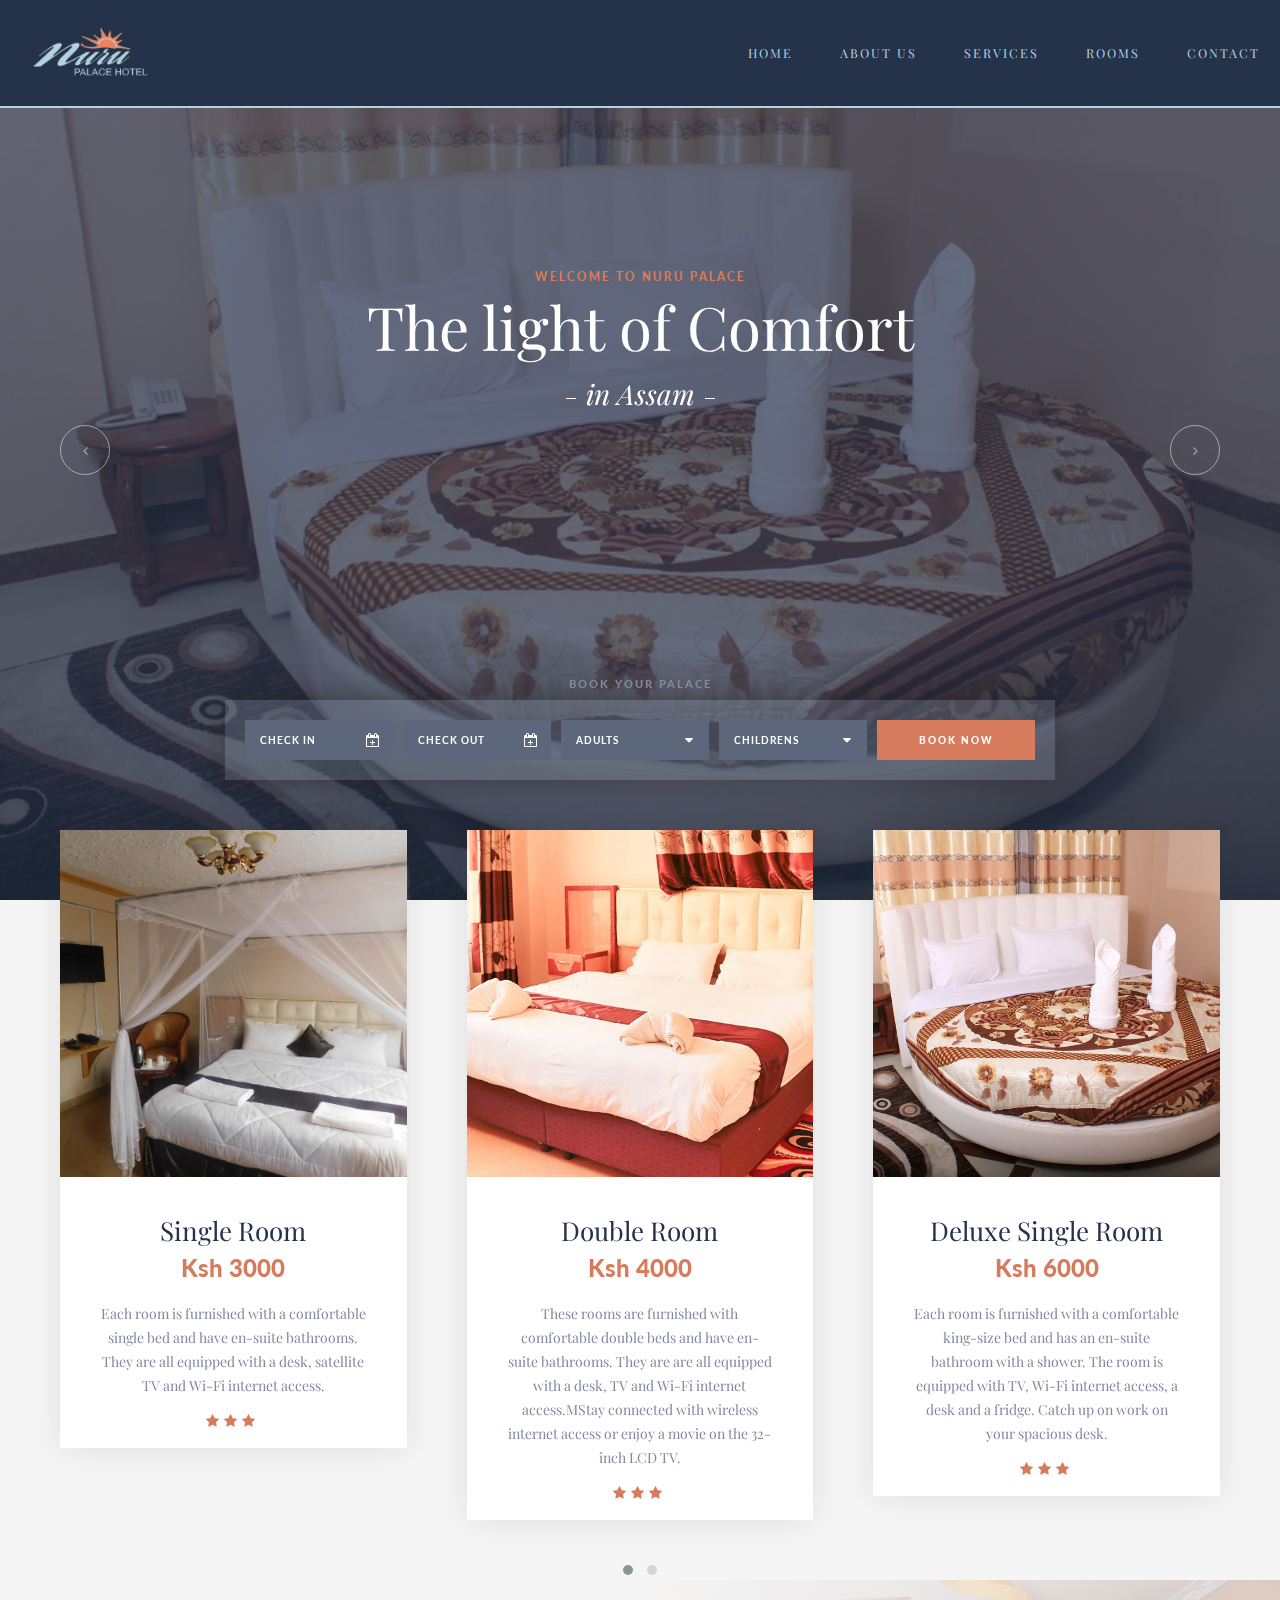
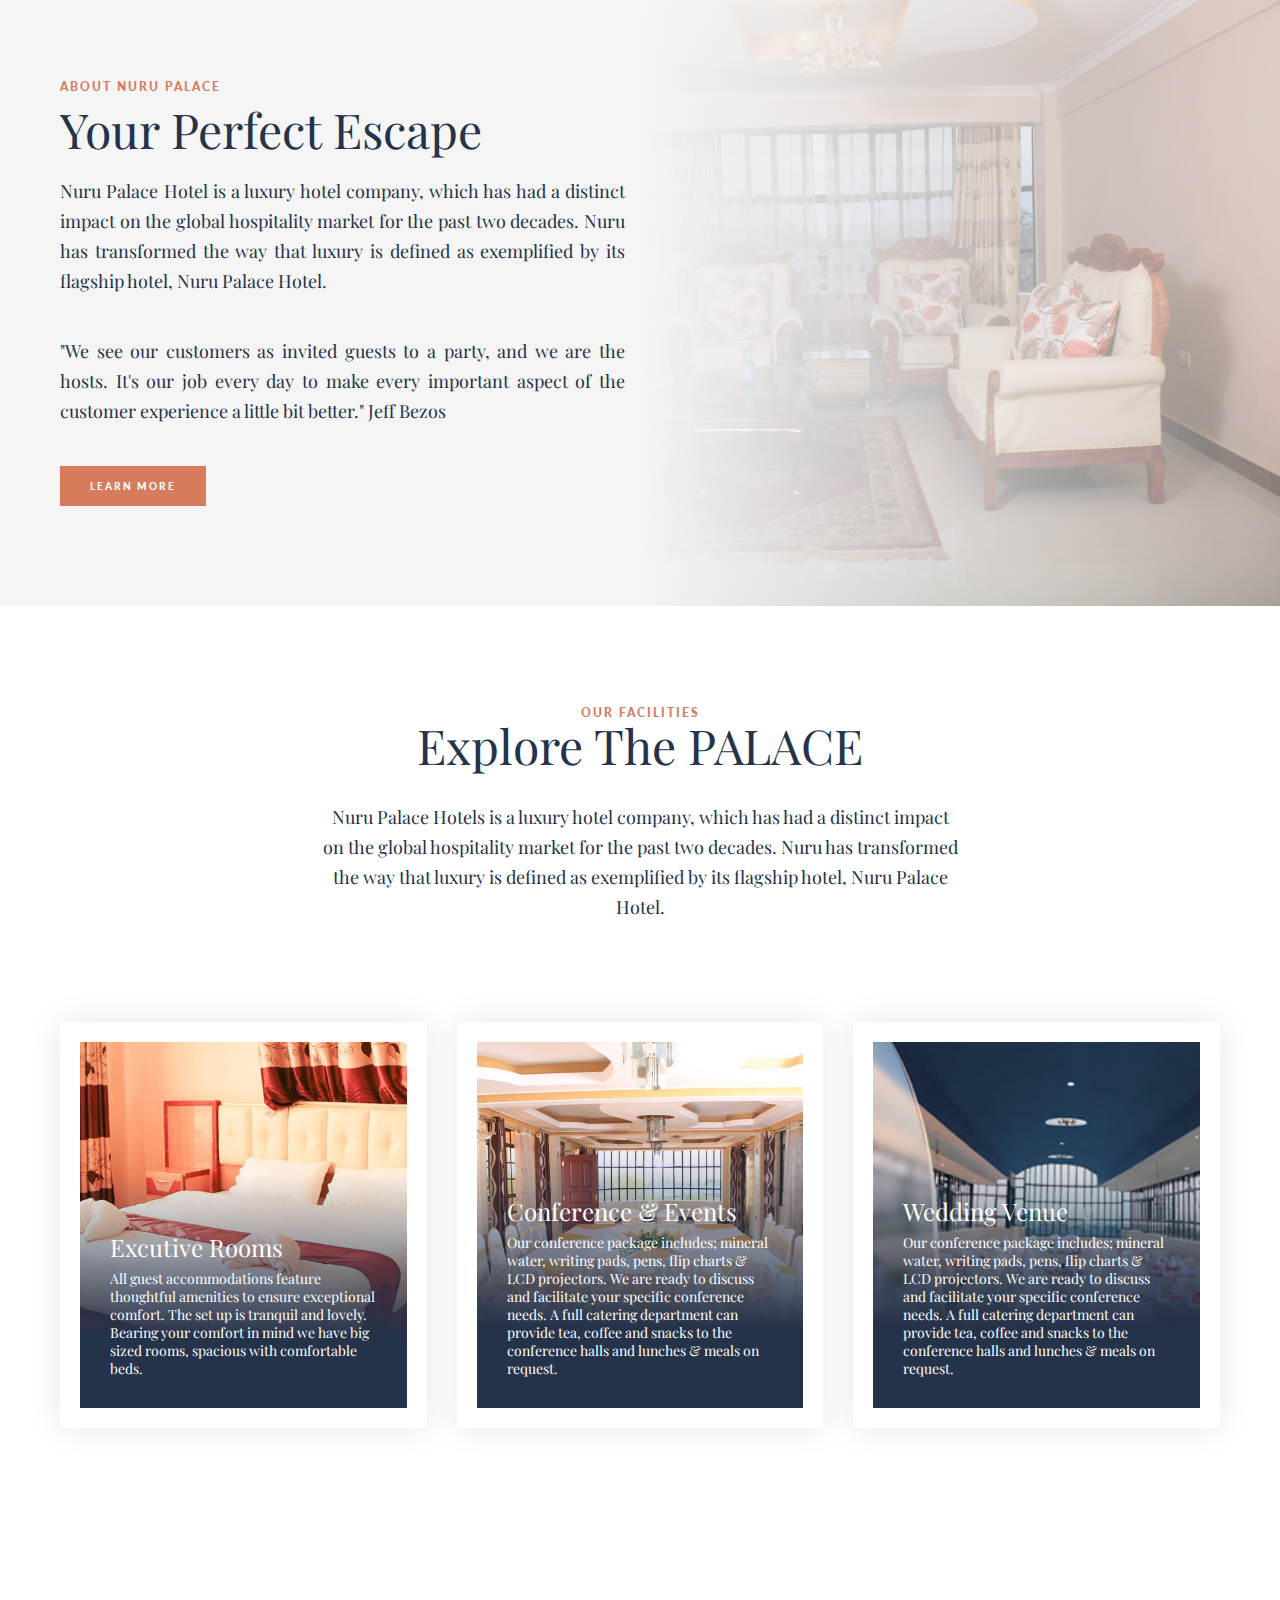
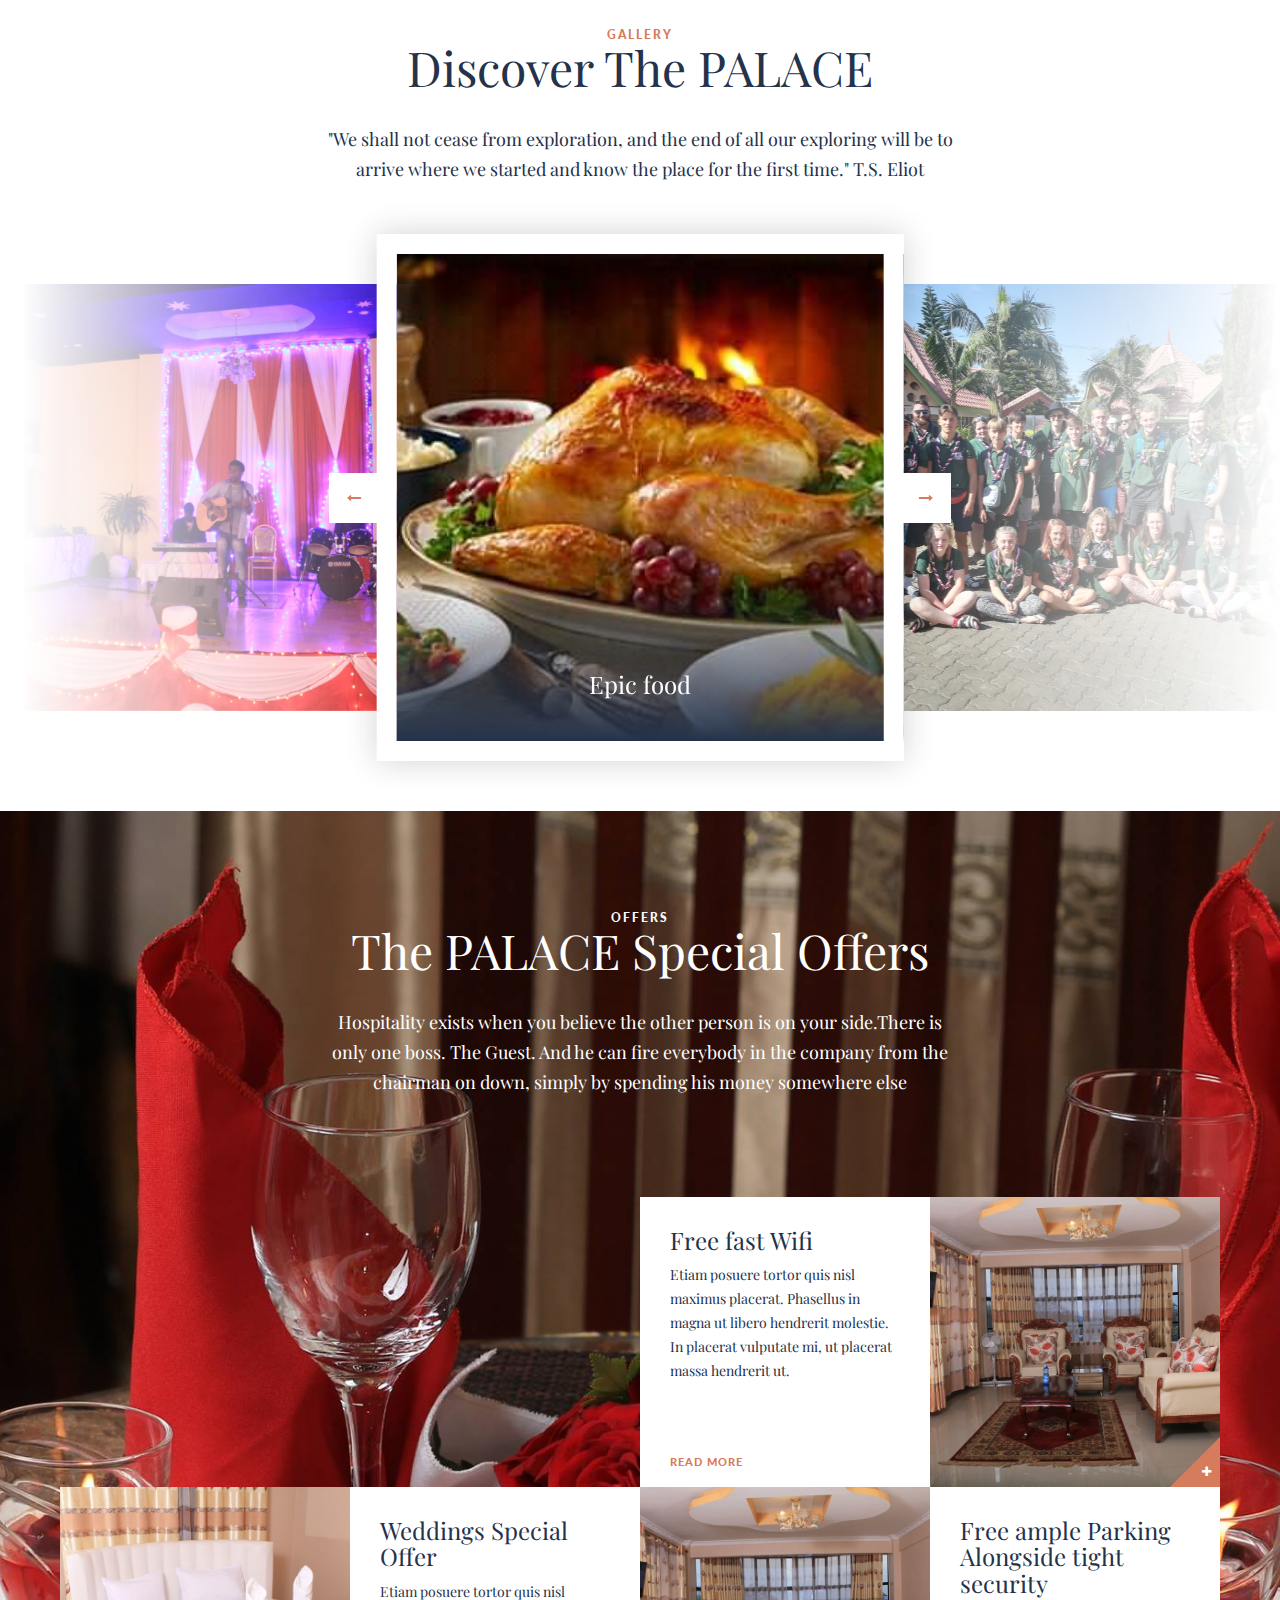
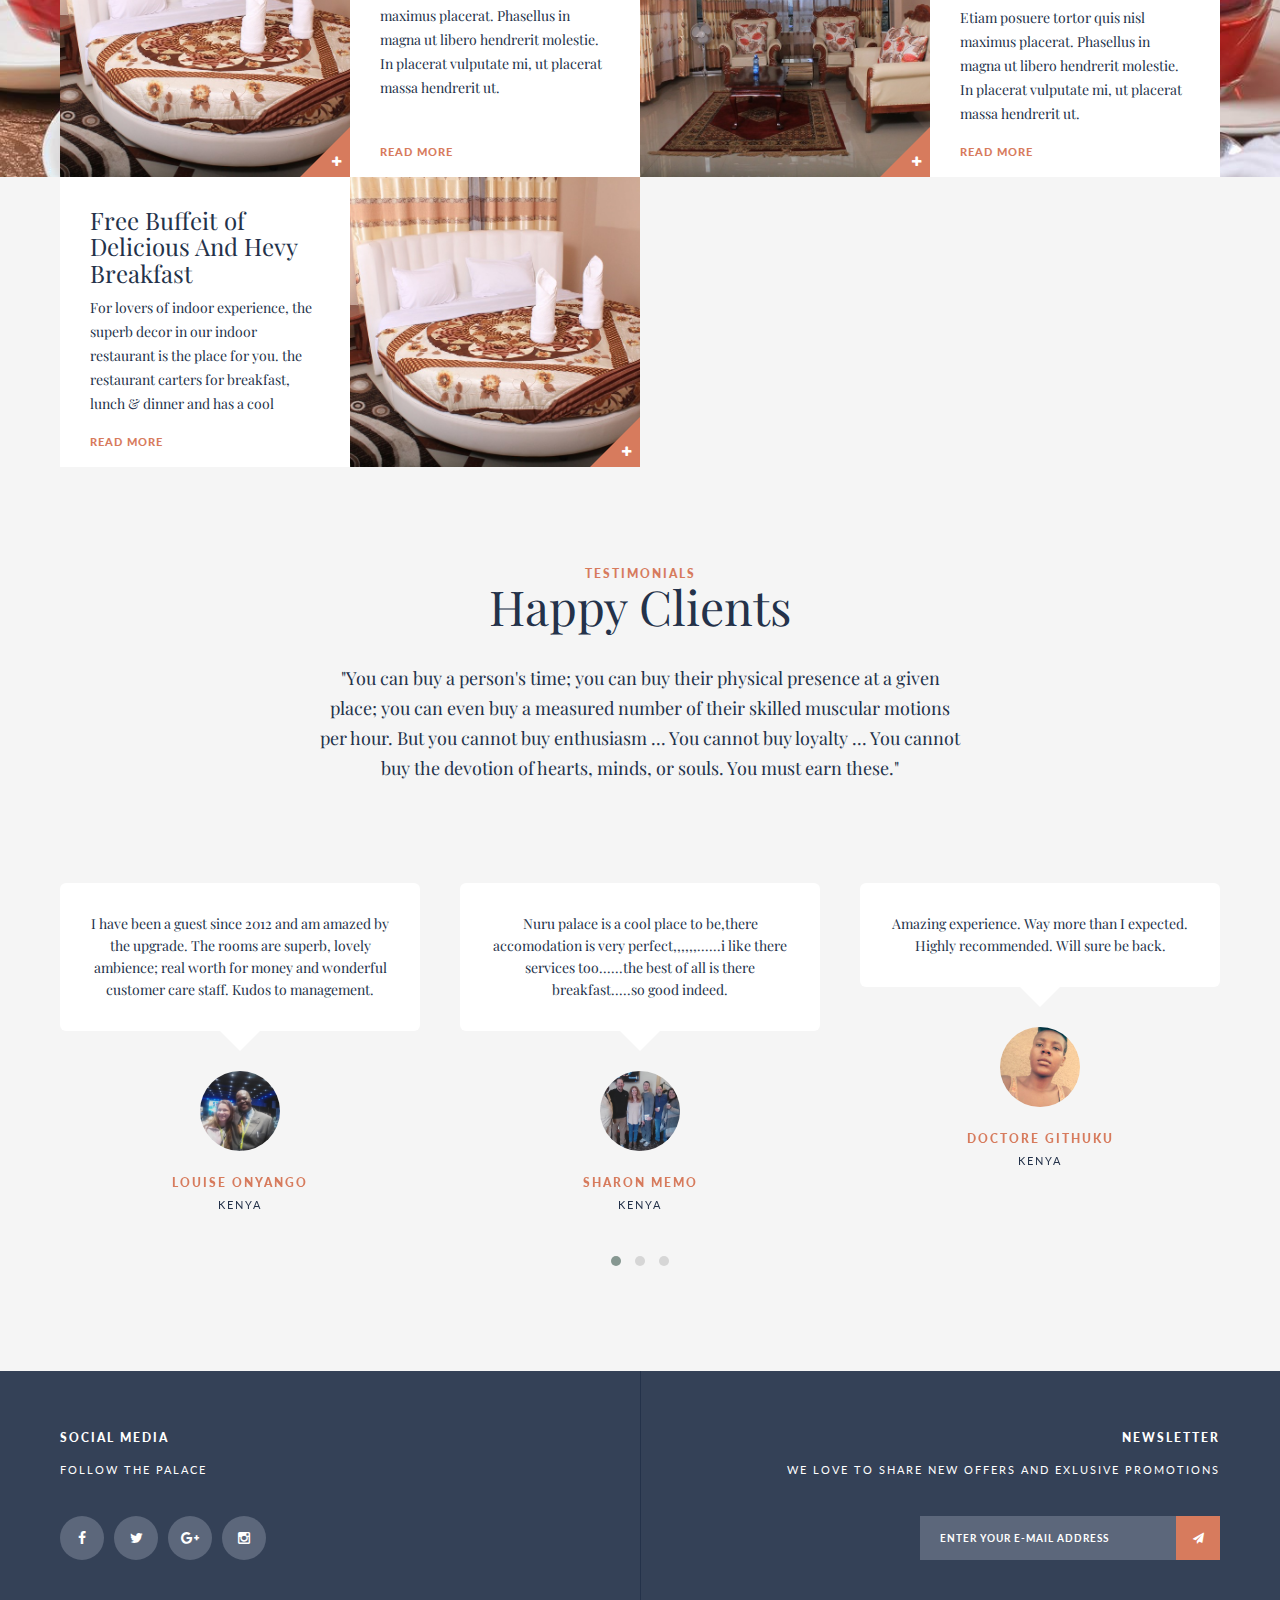
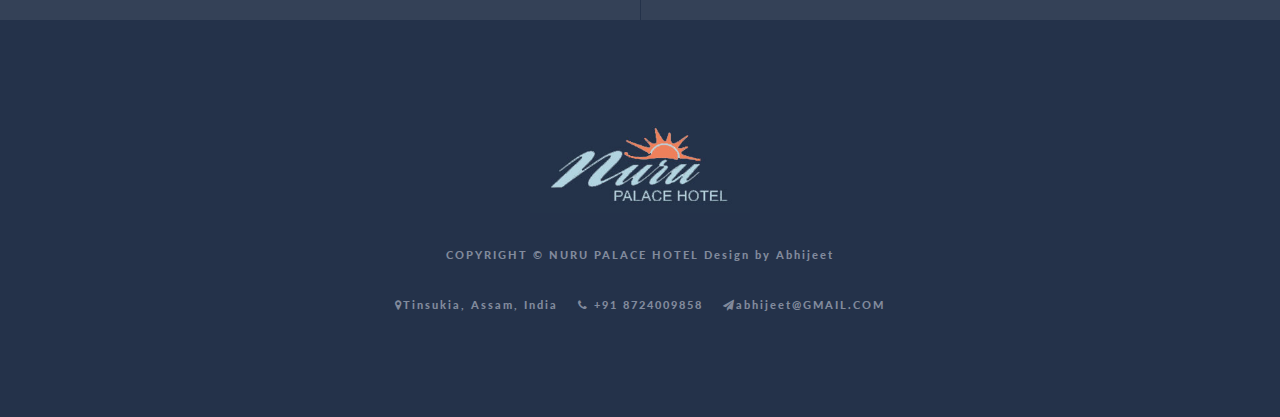
<file: index.html>
<!DOCTYPE html>
<html lang="en-US">
<head>
    <meta charset="utf-8" />
    <link rel="icon" href="%PUBLIC_URL%/favicons.ico" />
    <meta name="viewport" content="width=device-width, initial-scale=1" />
    <title>Nuru The Abhijeet Palace Hotel</title>
    <meta name="theme-color" content="#000000" />
    <meta name="description" content="Web site created using create-react-app"/>
    <link rel="apple-touch-icon" href="%PUBLIC_URL%/logo192.png" />
    <link rel="manifest" href="%PUBLIC_URL%/manifest.json" />
    <meta http-equiv="X-UA-Compatible" content="IE=edge">
    <meta name="viewport" content="width=device-width, initial-scale=1">
    <meta http-equiv="content-type" content="text/html; charset=utf-8">
    <meta name="viewport" content="width=device-width, initial-scale=1, shrink-to-fit=no">
    <meta name="Description" content="best hotel in nakuru, hostel in nakuru, motel in nakuru, guesthouse in nakuru, booking hotel in nakuru, best accommodation in nakuru, inn in nakuru, resort in nakuru, travel, holiday, tourism hotel in nakuru, vacational hotel in nakuru.">
    <meta name="Keywords" content="best hotel in nakuru, hostel in nakuru, motel in nakuru, guesthouse in nakuru, booking hotel in nakuru, best accommodation in nakuru, inn in nakuru, resort in nakuru, travel, holiday, tourism hotel in nakuru, vacational hotel in nakuru,">
    <meta name="author" content="https://www.facebook.com/KandOTechnologies/">
    <meta name="URL" content="index.html">
    <meta name="email" content="kevinochieng932@gmail.com">
    <meta name="MS.LOCATE" content="EN-US">
    <meta name="category" content="home page">
    <meta name="language" content="English">
    <meta name="MSSmartTagsPreventParsing" content="TRUE">
    <meta name="Classification" content="internet">
    <meta name="robots" content="All, Index, Follow">
    <meta name="revisit-after" content="3 Days">
    <meta http-equiv="content-language" content="en">
    <meta name="Distribution" content="Global">
    <meta name="Rating" content="General">
    <meta name="googlebot" content="index, follow">
    <!-- for Google -->
    <meta name="description" content="best hotel in nakuru, hostel in nakuru, motel in nakuru, guesthouse in nakuru, booking hotel in nakuru, best accommodation in nakuru, inn in nakuru, resort in nakuru, travel, holiday, tourism hotel in nakuru, vacational hotel in nakuru.">
    <meta name="keywords" content="best hotel in nakuru, hostel in nakuru, motel in nakuru, guesthouse in nakuru, booking hotel in nakuru, best accommodation in nakuru, inn in nakuru, resort in nakuru, travel, holiday, tourism hotel in nakuru, vacational hotel in nakuru">
    <meta name="author" content="https://www.facebook.com/KandOTechnologies/">
    <meta name="copyright" content="index.html">
    <meta name="application-name" content="K&O Technologies">
    <!-- for Facebook -->          
    <meta property="og:title" content="best hotel in nakuru, hostel in nakuru, motel in nakuru, guesthouse in nakuru, booking hotel in nakuru, best accommodation in nakuru, inn in nakuru, resort in nakuru, travel, holiday, tourism hotel in nakuru, vacational hotel in nakuru">
    <meta property="og:type" content="website">
    <meta property="og:image" content="https://nurupalacehotel.netlify.app/img/logo1.jpg">
    <meta property="og:image:type" content="image/jpeg">
    <meta property="og:url" content="index.html">
    <meta property="og:description" content="best hotel in nakuru, hostel in nakuru, motel in nakuru, guesthouse in nakuru, booking hotel in nakuru, best accommodation in nakuru, inn in nakuru, resort in nakuru, travel, holiday, tourism hotel in nakuru, vacational hotel in nakuru">
    <!-- for Twitter -->          
    <meta name="twitter:card" content="summary">
    <meta name="twitter:title" content="best hotel in nakuru, hostel in nakuru, motel in nakuru, guesthouse in nakuru, booking hotel in nakuru, best accommodation in nakuru, inn in nakuru, resort in nakuru, travel, holiday, tourism hotel in nakuru, vacational hotel in nakuru">
    <meta name="twitter:description" content="Nuru palace Hotel.">
    <meta name="twitter:image" content="https://nurupalacehotel.netlify.app/img/logo1.jpg">

<!-- Css -->
<link rel="stylesheet" type="text/css" href="css/bootstrap.min.css">
<link rel="stylesheet" type="text/css" href="css/font.awesome.min.css">
<link rel="stylesheet" type="text/css" href="css/magnific.popup.css">
<link rel="stylesheet" type="text/css" href="css/owl.carousel.css">
<link rel="stylesheet" type="text/css" href="css/jquery-ui.css">
<link rel="stylesheet" type="text/css" href="css/style.css">
<link rel="stylesheet" type="text/css" href="css/responsive.css">
<link rel="stylesheet" type="text/css" href="css/owl.theme.default.css">
<!-- Google Fonts -->
<link href="https://fonts.googleapis.com/css?family=Playfair+Display:400,400italic,700,700italic,900,900italic&amp;subset=latin,latin-ext" rel="stylesheet" type="text/css">    
<link href="https://fonts.googleapis.com/css?family=Lato:300,400,700,900&amp;subset=latin,latin-ext" rel="stylesheet" type="text/css">
</head>
<body>

<!-- Site Loading -->
<div class="site-loading">
	<img src="img/loading.gif" alt="Loading">
</div>
<!-- Site Loading End -->

<!-- Site Back Top -->
<div class="site-backtop" title="Back to top">
	<i class="fa fa-angle-up"></i>
</div>
<!-- Site Back Top End -->
<!--====== Header Section Start ======-->
    <nav class="navigation">

        <!-- Logo -->
        <div class="logo">
            <a href="index.html"><img src="img/logo1.jpg" alt="Nuru Palace Hotel"></a>
        </div>
        
        <!-- Navigation -->
        <ul class="menu-list">
            <li><a href="index.html">Home</a></li>
            <li><a href="aboutus.html">About us</a></li>
            <li><a href="services.html">Services</a></li>
            <li><a href="rooms.html">Rooms</a></li>
            <li><a href="contactus.html">Contact</a></li>
           
        </ul>

        <div class="humbarger">
            <div class="bar"></div>
            <div class="bar2 bar"></div>
            <div class="bar"></div>
        </div>
    </nav>
    <!--====== Header Section End ======-->
    <!--====== Header Section End ======-->


    <!-- Site Main -->
    <main class="site-main">
        <!-- Section Slider -->
        <section class="section">
            <div class="widget-slider">
                <div class="wrapper-full">
                    <!-- Slider Carousel -->
                    <div class="widget-carousel owl-carousel owl-theme">

                        <div class="slider-item" data-background="img/hero-img4.jpg">
                            <div class="wrapper">
                                <div class="item-inner">
                                    <h5>WELCOME TO NURU PALACE</h5>
                                    <h1>The light of Comfort</h1>
                                    <h2>in Assam</h2>
                                </div>
                            </div>
                        </div>

                        <div class="slider-item" data-background="img/nuru3.jpg">
                            <div class="wrapper">
                                <div class="item-inner">
                                    <h5>WELCOME TO NURU PALACE</h5>
                                    <h1>A Palace to Relax</h1>
                                    <h2>in Tinsukia</h2>
                                </div>
                            </div>
                        </div>

                        <div class="slider-item" data-background="img/hero-img1.jpg">
                            <div class="wrapper">
                                <div class="item-inner">
                                    <h5>WELCOME TO NURU PALACE</h5>
                                    <h1>Experience the view</h1>
                                    <h2>2km to lake Nakuru</h2>
                                </div>
                            </div>
                        </div>
                        
                    </div>
                    <!-- Slider Carousel End -->
                    <!-- Slider Booking -->
                    <div class="slider-booking">
                        <div class="wrapper">
                            <h5>BOOK YOUR PALACE</h5>
                            <form>
                                <ul>
                                    <li>
                                        <i class="fa fa-calendar-plus-o"></i>
                                        <input type="text" name="checkin" placeholder="CHECK IN" class="datepicker" required>
                                    </li>
                                    <li>
                                        <i class="fa fa-calendar-plus-o"></i>
                                        <input type="text" name="checkout" placeholder="CHECK OUT" class="datepicker" required>
                                    </li>
                                    <li>
                                        <i class="fa fa-caret-down"></i>
                                        <select name="adults" required>
                                            <option value="">ADULTS</option>
                                            <option value="1">1 ADULT</option>
                                            <option value="2">2 ADULT</option>
                                            <option value="3">3 ADULT</option>
                                        </select>
                                    </li>
                                    <li>
                                        <i class="fa fa-caret-down"></i>
                                        <select name="childrens" required>
                                            <option value="">CHILDRENS</option>
                                            <option value="1">1 CHILDREN</option>
                                            <option value="2">2 CHILDREN</option>
                                            <option value="3">3 CHILDREN</option>
                                        </select>
                                    </li>
                                    <li>
                                        <button type="submit" class="btn">BOOK NOW</button>
                                    </li>
                                </ul>
                            </form>
                        </div>
                    </div>
                    <!-- Slider Booking End -->
                </div>
            </div>
        </section>
        <!-- Section Slider End -->

        <!-- Section Rooms -->
        <div class="section">
            <div class="widget-rooms-carousel top-over">
                <div class="wrapper-inner">
                    <!-- Rooms Title -->
                    <div class="widget-title">
                        <h5>OUR ROOMS</h5>
                        <h2>Experience The Freedom</h2>
                        <p>Lorem ipsum dolor sit amet, consectetur adipiscing elit. Pellentesque eget commodo orci. Integer varius nibh eu mattis porta. Pellentesque dictum sem eget cursus semper. Nullam quis blandit lorem.</p>
                    </div>
                    <!-- Rooms Title End -->
                    <!-- Rooms Carousel -->
                    <div class="widget-carousel owl-carousel owl-theme">
                        <div class="rooms-item">
                            <div class="item-inner">
                                <div class="item-photo">
                                    <a href="rooms-detail.html" data-background="img/super-delux-rooms1.jpg"></a>
                                </div>
                                <div class="item-desc">
                                    <h2><a href="rooms-detail.html">Single Room</a></h2>
                                    <h3>Ksh 3000</h3>
                                    <p>Each room is furnished with a comfortable single bed and have en-suite bathrooms. They are all equipped with a desk, satellite TV and Wi-Fi internet access.</p>
                                    <i class="fa fa-star"></i>
                                </div>
                            </div>
                        </div>
                        <div class="rooms-item">
                            <div class="item-inner">
                                <div class="item-photo">
                                    <a href="rooms-detail.html" data-background="img/nuru12.jpg"></a>
                                </div>
                                <div class="item-desc">
                                    <h2><a href="rooms-detail.html">Double Room</a></h2>
                                    <h3>Ksh 4000</h3>
                                    <p>These rooms are furnished with comfortable double beds and have en-suite bathrooms. They are are all equipped with a desk, TV and Wi-Fi internet access.MStay connected with wireless internet access or enjoy a movie on the 32-inch LCD TV.</p>
                                    <i class="fa fa-star"></i>
                                </div>
                            </div>
                        </div>
                        <div class="rooms-item">
                            <div class="item-inner">
                                <div class="item-photo">
                                    <a href="rooms-detail.html" data-background="img/hero-img4.jpg"></a>
                                </div>
                                <div class="item-desc">
                                    <h2><a href="rooms-detail.html">Deluxe Single Room</a></h2>
                                    <h3>Ksh 6000</h3>
                                    <p>Each room is furnished with a comfortable king-size bed and has an en-suite bathroom with a shower. The room is equipped with TV, Wi-Fi internet access, a desk and a fridge. Catch up on work on your spacious desk.</p>
                                    <i class="fa fa-star"></i>
                                </div>
                            </div>
                        </div>
                        <div class="rooms-item">
                            <div class="item-inner">
                                <div class="item-photo">
                                    <a href="rooms-detail.html" data-background="img/hero-img4.jpg"></a>
                                </div>
                                <div class="item-desc">
                                    <h2><a href="rooms-detail.html">Deluxe Double Room</a></h2>
                                    <h3>Ksh 8000</h3>
                                    <p>Each room is furnished with a comfortable king-size bed and has an en-suite bathroom with a shower. The room is equipped with TV, Wi-Fi internet access, a desk and a fridge. Catch up on work on your spacious desk.</p>
                                    <i class="fa fa-star"></i>
                                </div>
                            </div>
                        </div>
                        <div class="rooms-item">
                            <div class="item-inner">
                                <div class="item-photo">
                                    <a href="rooms-detail.html" data-background="img/nuru8.jpg"></a>
                                </div>
                                <div class="item-desc">
                                    <h2><a href="rooms-detail.html">Royal Suit Room</a></h2>
                                    <h3>Ksh 10,000.00</h3>
                                    <p>Each room is furnished with a comfortable king-size bed and has an en-suite bathroom with a shower. The room is equipped with TV, Wi-Fi internet access, a desk and a fridge. Catch up on work on your spacious desk.</p>
                                    <i class="fa fa-star"></i>
                                </div>
                            </div>
                        </div>
                    </div>
                    <!-- Rooms Carousel End -->
                </div>
            </div>
        </div>
        <!-- Section Rooms End -->

        <!-- Section About Promo -->
        <section class="section">
            <div class="widget-about-promo" data-background="img/hero-img3.jpg">
                <div class="wrapper-inner">
                    <div class="widget-inner">
                        <div class="row">
                            <div class="col-md-6">
                                <h5>ABOUT NURU PALACE</h5>
                                <h2>Your Perfect Escape</h2>
                                <p>Nuru Palace Hotel is a luxury hotel company, which has had a distinct impact on the global hospitality market for the past two decades. Nuru has transformed the way that luxury is defined as exemplified by its flagship hotel, Nuru Palace Hotel.</p>
                                <p>"We see our customers as invited guests to a party, and we are the hosts. It's our job every day to make every important aspect of the customer experience a little bit better." Jeff Bezos</p>
                                <a href="aboutus.html" class="btn">LEARN MORE</a>
                            </div>
                        </div>
                    </div>
                </div>
            </div>
        </section>
        <!-- Section About Promo End -->

        <!-- Section Features -->
        <section class="section">
            <div class="widget-features-grid">
                <div class="wrapper-inner">
                    <!-- Features Title -->
                    <div class="widget-title">
                        <h5>OUR FACILITIES</h5>
                        <h2>Explore The PALACE</h2>
                        <p>Nuru Palace Hotels is a luxury hotel company, which has had a distinct impact on the global hospitality market for the past two decades. Nuru has transformed the way that luxury is defined as exemplified by its flagship hotel, Nuru Palace Hotel.</p>
                    </div>
                    <!-- Features Title End -->
                    <!-- Features Content -->
                    <div class="widget-inner">
                        <div class="row">
                            <div class="col-lg-4 col-sm-6">
                                <div class="features-item" data-background="img/nuru12.jpg">
                                    <a href="#">
                                        <h3>Excutive Rooms</h3>
                                        <p>All guest accommodations feature thoughtful amenities to ensure exceptional comfort. The set up is tranquil and lovely. Bearing your comfort in mind we have big sized rooms, spacious with comfortable beds.</p>
                                    </a>
                                </div>
                            </div>
                            <div class="col-lg-4 col-sm-6">
                                <div class="features-item" data-background="img/confrence.jpg">
                                    <a href="#">
                                        <h3>Conference &amp; Events</h3>
                                        <p>Our conference package includes; mineral water, writing pads, pens, flip charts & LCD projectors. We are ready to discuss and facilitate your specific conference needs. A full catering department can provide tea, coffee and snacks to the conference halls and lunches & meals on request.</p>
                                    </a>
                                </div>
                            </div>
                            <div class="col-lg-4 col-sm-6">
                                <div class="features-item" data-background="img/nuru2.png.jpg">
                                    <a href="#">
                                        <h3>Wedding Venue</h3>
                                        <p>Our conference package includes; mineral water, writing pads, pens, flip charts & LCD projectors. We are ready to discuss and facilitate your specific conference needs. A full catering department can provide tea, coffee and snacks to the conference halls and lunches & meals on request.</p>
                                    </a>
                                </div>
                            </div>
                        </div>
                    </div>
                    <!-- Features Content End -->
                </div>
            </div>
        </section>
        <!-- Section Features End -->

        <!-- Section Gallery -->
        <section class="section">
            <div class="widget-gallery-carousel">
                <div class="wrapper-full-inner">
                    <!-- Gallery Title -->
                    <div class="widget-title">
                        <h5>GALLERY</h5>
                        <h2>Discover The PALACE</h2>
                        <p>"We shall not cease from exploration, and the end of all our exploring will be to arrive where we started and know the place for the first time." T.S. Eliot</p>
                    </div>
                    <!-- Gallery Title End -->
                    <!-- Gallery Carousel -->
                    <div class="widget-carousel owl-carousel owl-theme">
                        <div class="gallery-item">
                            <a href="img/photo-services-6-1.jpg" data-background="img/nuru6.jpg" title="Photo Name" class="popup-gallery">
                                <span class="item-text">Epic food</span>
                            </a>
                        </div>
                        <div class="gallery-item">
                            <a href="img/photo-services-1-2.jpg" data-background="img/nuru11.jpg" title="Photo Name" class="popup-gallery">
                                <span class="item-text">Greate staff services</span>
                            </a>
                        </div>
                        <div class="gallery-item">
                            <a href="img/photo-services-2-1.jpg" data-background="img/nuru12.jpg" title="Photo Name" class="popup-gallery">
                                <span class="item-text">Excutive Rooms</span>
                            </a>
                        </div>
                        <div class="gallery-item">
                            <a href="img/photo-services-3-1.jpg" data-background="img/confrence.jpg" title="Photo Name" class="popup-gallery">
                                <span class="item-text">Conference &amp; Events</span>
                            </a>
                        </div>
                        <div class="gallery-item">
                            <a href="img/photo-services-4-1.jpg" data-background="img/nuru2.png.jpg" title="Photo Name" class="popup-gallery">
                                <span class="item-text">Wedding Venue</span>
                            </a>
                        </div>
                        <div class="gallery-item">
                            <a href="img/photo-services-5-1.jpg" data-background="img/nuru10.jpg" title="Photo Name" class="popup-gallery">
                                <span class="item-text">Christian hospitality</span>
                            </a>
                        </div>
                    </div>
                    <!-- Gallery Carousel End -->
                </div>
            </div>
        </section>
        <!-- Section Gallery End -->

        <!-- Section Offers -->
        <section class="section">
            <div class="widget-offers-grid" data-background="img/nuru1.jpg">
                <div class="wrapper-inner">
                    <!-- Offers Title -->
                    <div class="widget-title">
                        <h5>OFFERS</h5>
                        <h2>The PALACE Special Offers</h2>
                        <p>Hospitality exists when you believe the other person is on your side.There is only one boss. The Guest.
                            And he can fire everybody in the company from the chairman on down, simply by spending his money somewhere else</p>
                    </div>
                    <!-- Offers Title End -->
                    <!-- Offers Content -->
                    <div class="widget-inner">
                        <div class="offers-item">
                            <div class="item-inner">
                                <div class="item-photo" data-background="img/hero-img3.jpg"></div>
                                <div class="item-desc">
                                    <h3>Free fast Wifi</h3>
                                    <p>Etiam posuere tortor quis nisl maximus placerat. Phasellus in magna ut libero hendrerit molestie. In placerat vulputate mi, ut placerat massa hendrerit ut.</p>
                                    <a href="#" class="btn-link">READ MORE</a>
                                </div>
                            </div>
                        </div>
                        <div class="offers-item">
                            <div class="item-inner">
                                <div class="item-photo" data-background="img/hero-img4.jpg"></div>
                                <div class="item-desc">
                                    <h3>Weddings Special Offer</h3>
                                    <p>Etiam posuere tortor quis nisl maximus placerat. Phasellus in magna ut libero hendrerit molestie. In placerat vulputate mi, ut placerat massa hendrerit ut.</p>
                                    <a href="#" class="btn-link">READ MORE</a>
                                </div>
                            </div>
                        </div>
                        <div class="offers-item">
                            <div class="item-inner">
                                <div class="item-photo" data-background="img/hero-img3.jpg"></div>
                                <div class="item-desc">
                                    <h3>Free ample Parking Alongside tight security</h3>
                                    <p>Etiam posuere tortor quis nisl maximus placerat. Phasellus in magna ut libero hendrerit molestie. In placerat vulputate mi, ut placerat massa hendrerit ut.</p>
                                    <a href="#" class="btn-link">READ MORE</a>
                                </div>
                            </div>
                        </div>
                        <div class="offers-item">
                            <div class="item-inner">
                                <div class="item-photo" data-background="img/hero-img4.jpg"></div>
                                <div class="item-desc">
                                    <h3>Free Buffeit of Delicious And Hevy Breakfast</h3>
                                    <p>For lovers of indoor experience, the superb decor in our indoor restaurant is the place for you. the restaurant carters for breakfast, lunch & dinner and has a cool atmosphere where you will be able to relax. A highly rated quality restaurant that has delicious local and international meals.</p>
                                    <a href="#" class="btn-link">READ MORE</a>
                                </div>
                            </div>
                        </div>
                    </div>
                    <!-- Offers Content End -->
                </div>
            </div>
        </section>
        <!-- Section Offers End -->
        <!-- Section Testimonials -->
        <section class="section">
            <div class="widget-testimonials-carousel">
                <div class="wrapper-inner">
                    <!-- Testimonials Title -->
                    <div class="widget-title">
                        <h5>TESTIMONIALS</h5>
                        <h2>Happy Clients</h2>
                        <p>"You can buy a person's time; you can buy their physical presence at a given place; you can even buy a measured number of their skilled muscular motions per hour. But you cannot buy enthusiasm ... You cannot buy loyalty ... You cannot buy the devotion of hearts, minds, or souls. You must earn these."
                        </p>
                    </div>
                    <!-- Testimonials Title End -->
                    <!-- Testimonials Carousel -->
                    <div class="widget-carousel owl-carousel owl-theme">
                        <div class="testimonials-item">
                            <div class="item-comment">
                                I have been a guest since 2012 and am amazed by the upgrade. The rooms are superb, lovely ambience; real worth for money and wonderful customer care staff. Kudos to management.
                            </div>
                            <div class="item-customer">
                                <div class="customer-photo" data-background="img/user-1.jpg"></div>
                                <h5>LOUISE ONYANGO</h5>
                                <h6>KENYA</h6>
                            </div>
                        </div>
                        <div class="testimonials-item">
                            <div class="item-comment">
                                Nuru palace is a cool place to be,there accomodation is very perfect,,,,,,......i like there services too......the best of all is there breakfast.....so good indeed.
                            </div>
                            <div class="item-customer">
                                <div class="customer-photo" data-background="img/user-2.jpg"></div>
                                <h5>SHARON MEMO</h5>
                                <h6>KENYA</h6>
                            </div>
                        </div>
                        <div class="testimonials-item">
                            <div class="item-comment">
                                Amazing experience. Way more than I expected. Highly recommended. Will sure be back.
                            </div>
                            <div class="item-customer">
                                <div class="customer-photo" data-background="img/user-3.jpg"></div>
                                <h5>DOCTORE GITHUKU</h5>
                                <h6>KENYA</h6>
                            </div>
                        </div>
                        <div class="testimonials-item">
                            <div class="item-comment">
                                I love nuru palace hotel because they have good accommodation ,delicious food available.nuru palace hotel is the best in nakuru.I will always revisit nuru palace hotel.
                            </div>
                            <div class="item-customer">
                                <div class="customer-photo" data-background="img/user-4.jpg"></div>
                                <h5>DELVIN DEMARIA</h5>
                                <h6>ITALY</h6>
                            </div>
                        </div>
                        <div class="testimonials-item">
                            <div class="item-comment">
                                I have enjoyed my stay at Nuru Palace Hotel, its a peaceful and quiet place with good food and amazing customer service.
                            </div>
                            <div class="item-customer">
                                <div class="customer-photo" data-background="img/user-1.jpg"></div>
                                <h5>LILO MAY</h5>
                                <h6>KENYA</h6>
                            </div>
                        </div>
                        <div class="testimonials-item">
                            <div class="item-comment">
                                The spiritual atmosphere, very soothing and inspiring.
                            </div>
                            <div class="item-customer">
                                <div class="customer-photo" data-background="img/user-2.jpg"></div>
                                <h5>EVA MWALILI</h5>
                                <h6>KENYA</h6>
                            </div>
                        </div>
                        <div class="testimonials-item">
                            <div class="item-comment">
                                I have enjoyed my stay at Nuru Palace Hotel, its a peaceful and quiet place with good food and amazing customer service.
                            </div>
                            <div class="item-customer">
                                <div class="customer-photo" data-background="img/user-3.jpg"></div>
                                <h5>LILO MAY</h5>
                                <h6>KENYA</h6>
                            </div>
                        </div>
                        <div class="testimonials-item">
                            <div class="item-comment">
                                Amazing experience. Way more than I expected. Highly recommended. Will sure be back.
                            </div>
                            <div class="item-customer">
                                <div class="customer-photo" data-background="img/user-4.jpg"></div>
                                <h5>DOCTORE GITHUKU</h5>
                                <h6>KENYA</h6>
                            </div>
                        </div>
                    </div>
                    <!-- Testimonials Carousel End -->
                </div>
            </div>
        </section>
        <!-- Section Testimonials End -->
    </div>
    <!-- Site Main End -->

    <!-- Site Footer -->
    <footer class="site-footer">
        <!-- Footer Top -->
        <div class="footer-top">
            <div class="wrapper">
                <div class="row">
                    <div class="col-lg-6">
                        <h5>SOCIAL MEDIA</h5>
                        <h6>FOLLOW THE PALACE</h6>
                        <div class="widget-social-icons">
                            <ul>
                                <li><a href="#" target="_blank"><i class="fa fa-facebook"></i></a></li>
                                <li><a href="#" target="_blank"><i class="fa fa-twitter"></i></a></li>
                                <li><a href="#" target="_blank"><i class="fa fa-google-plus"></i></a></li>
                                <li><a href="#" target="_blank"><i class="fa fa-instagram"></i></a></li>
                            </ul>
                        </div>
                    </div>
                    <div class="col-lg-6">
                        <h5>NEWSLETTER</h5>
                        <h6>WE LOVE TO SHARE NEW OFFERS AND EXLUSIVE PROMOTIONS</h6>
                        <div class="widget-newsletter">
                            <form>
                                <input type="text" placeholder="ENTER YOUR E-MAIL ADDRESS" required>
                                <button type="submit"><i class="fa fa-paper-plane"></i></button>
                            </form>
                        </div>
                    </div>
                </div>
            </div>
        </div>
        <!-- Footer Top End -->
        <!-- Footer Bottom -->
        <div class="footer-bottom">
            <div class="wrapper">
                <div class="footer-logo">
                    <img src="img/logo1.jpg" alt="Nuru Palace Hotel">
                </div>
                <div class="footer-copyright">
                    <p>COPYRIGHT © NURU PALACE HOTEL Design by Abhijeet</p>
                </div>
                <div class="footer-contact">
                    <ul>
                        <li><i class="fa fa-map-marker"></i>Tinsukia, Assam, India</li>
                        <li><i class="fa fa-phone"></i> +91 8724009858</li>
                        <li><a href="mailto:nurupalace@gmail.com"><i class="fa fa-paper-plane"></i>abhijeet@GMAIL.COM</a></li>
                    </ul>
                </div>
            </div>
        </div>
        <!-- Footer Bottom End -->
    </footer>
    <!-- Site Footer End -->

    <!-- Scripts -->
    <script src="js/jquery.min.js"></script>
    <script src="js/jquery-ui.min.js"></script>
    <script src="js/jquery.fitvids.js"></script>
    <script src="js/bootstrap.min.js"></script>
    <script src="js/magnific.popup.min.js"></script>
    <script src="js/imagesloaded.pkgd.js"></script>
    <script src="js/isotope.pkgd.min.js"></script>
    <script src="js/owl.carousel.min.js"></script>
    <script src="js/booking.form.js"></script>
    <script src="js/contact.form.js"></script>

    <!-- Map Scripts -->
    <script src="https://maps.google.com/maps/api/js?sensor=false&amp;language=en"></script>
    <script src="js/gmap3.min.js"></script>

    <!-- Custom Scripts -->
    <script src="js/custom.js"></script>
</body>
</html>
</file>
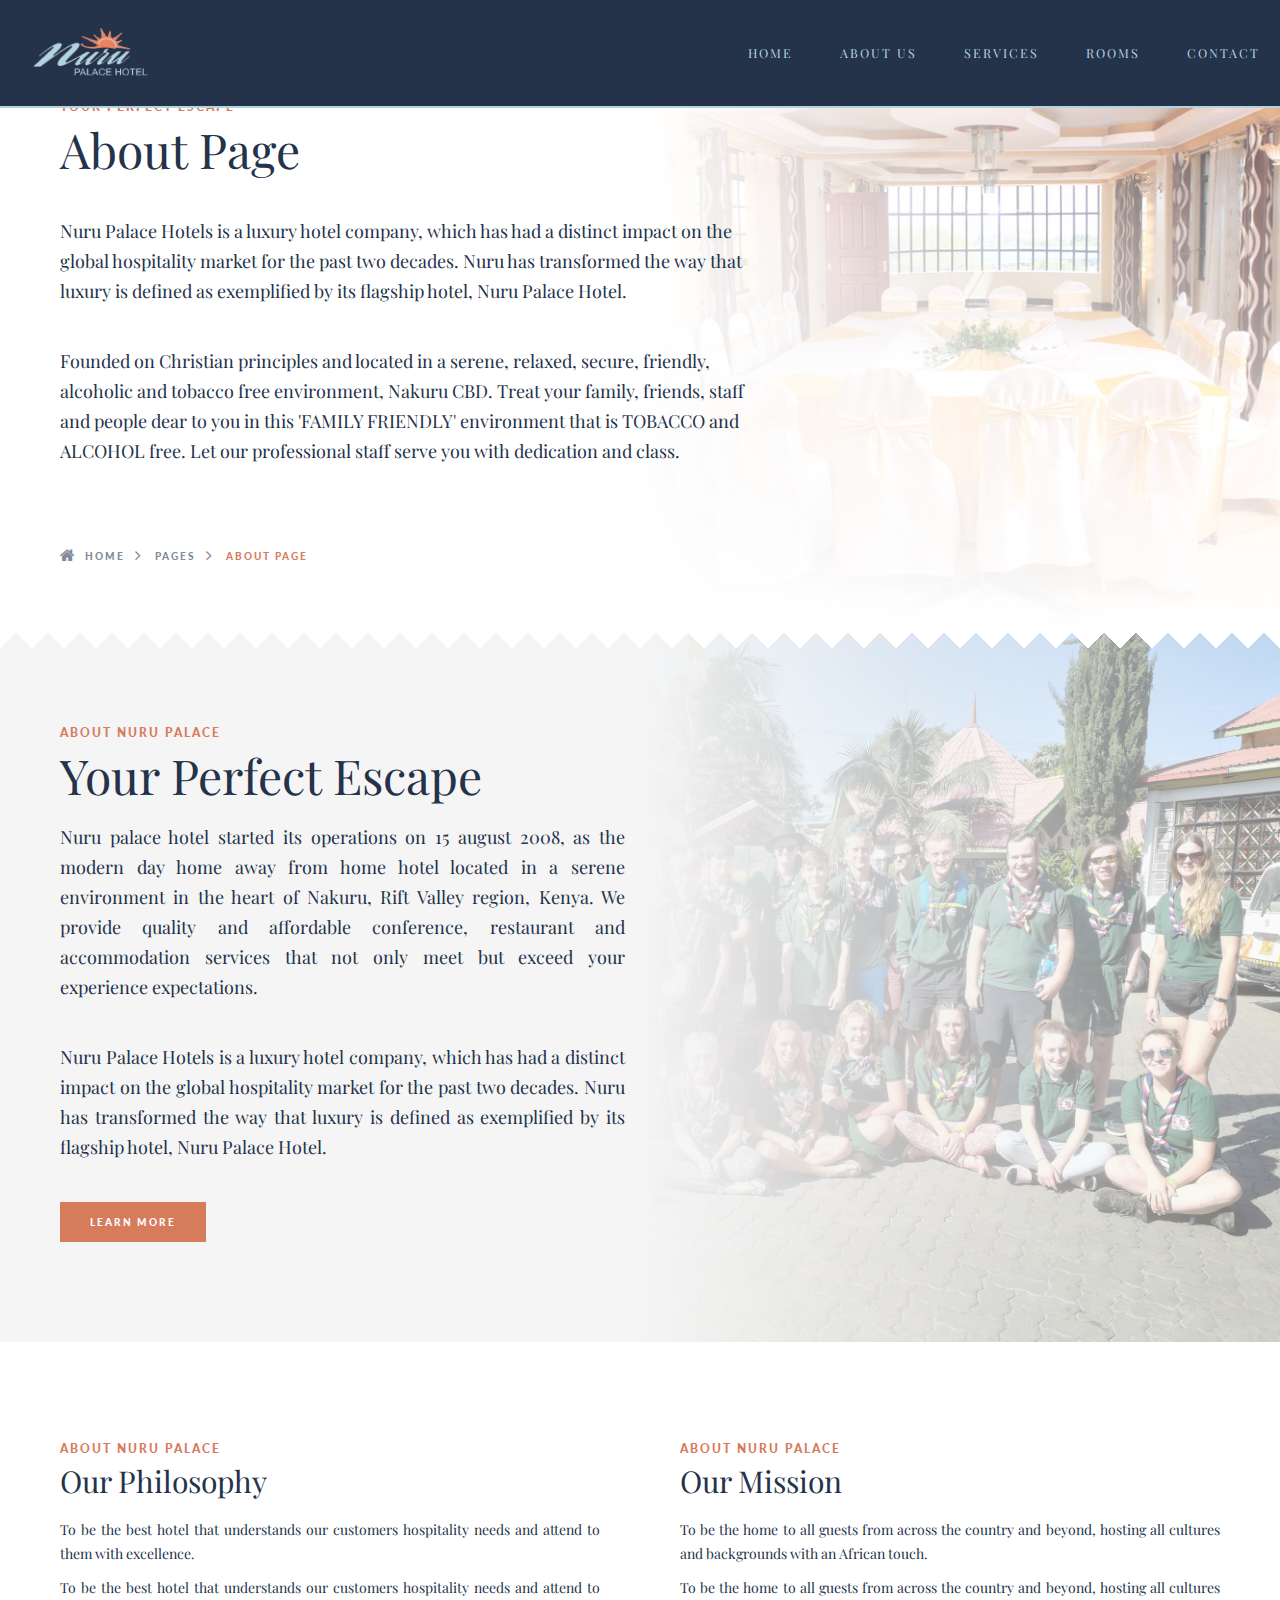
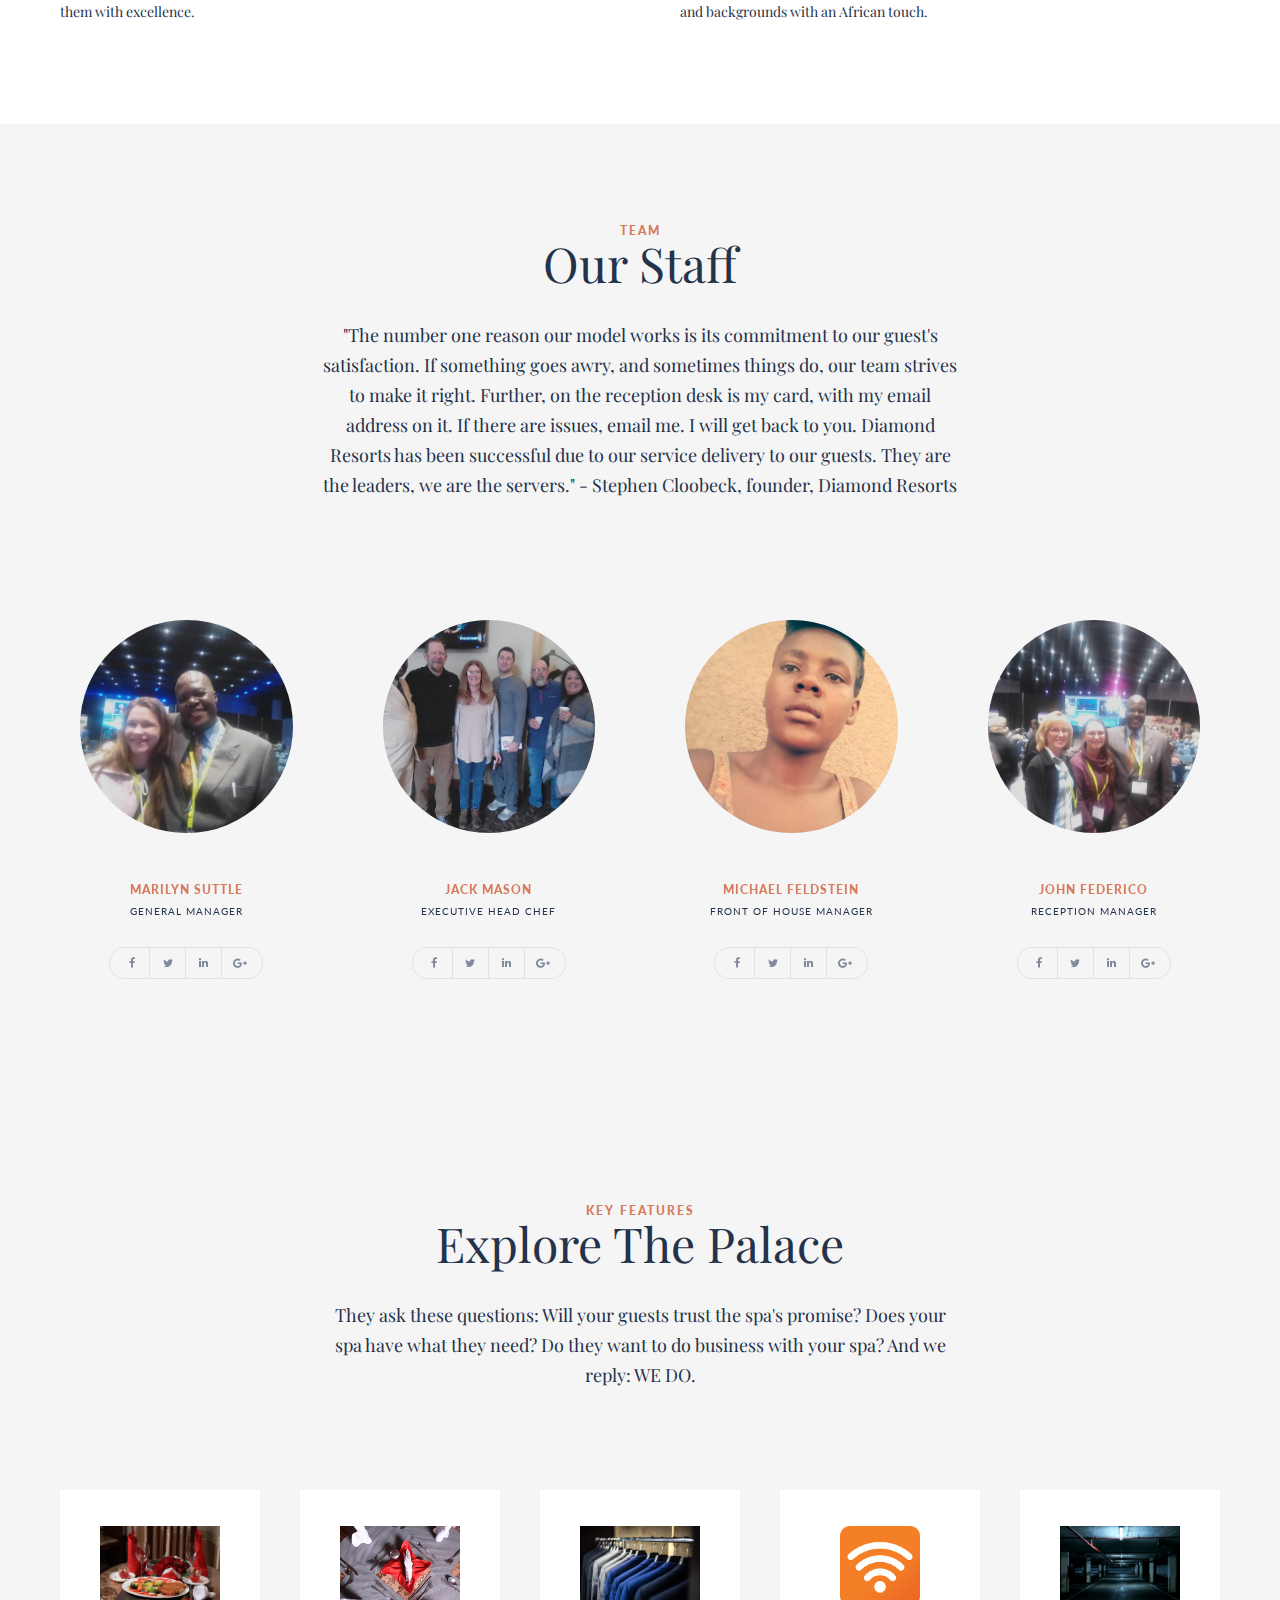
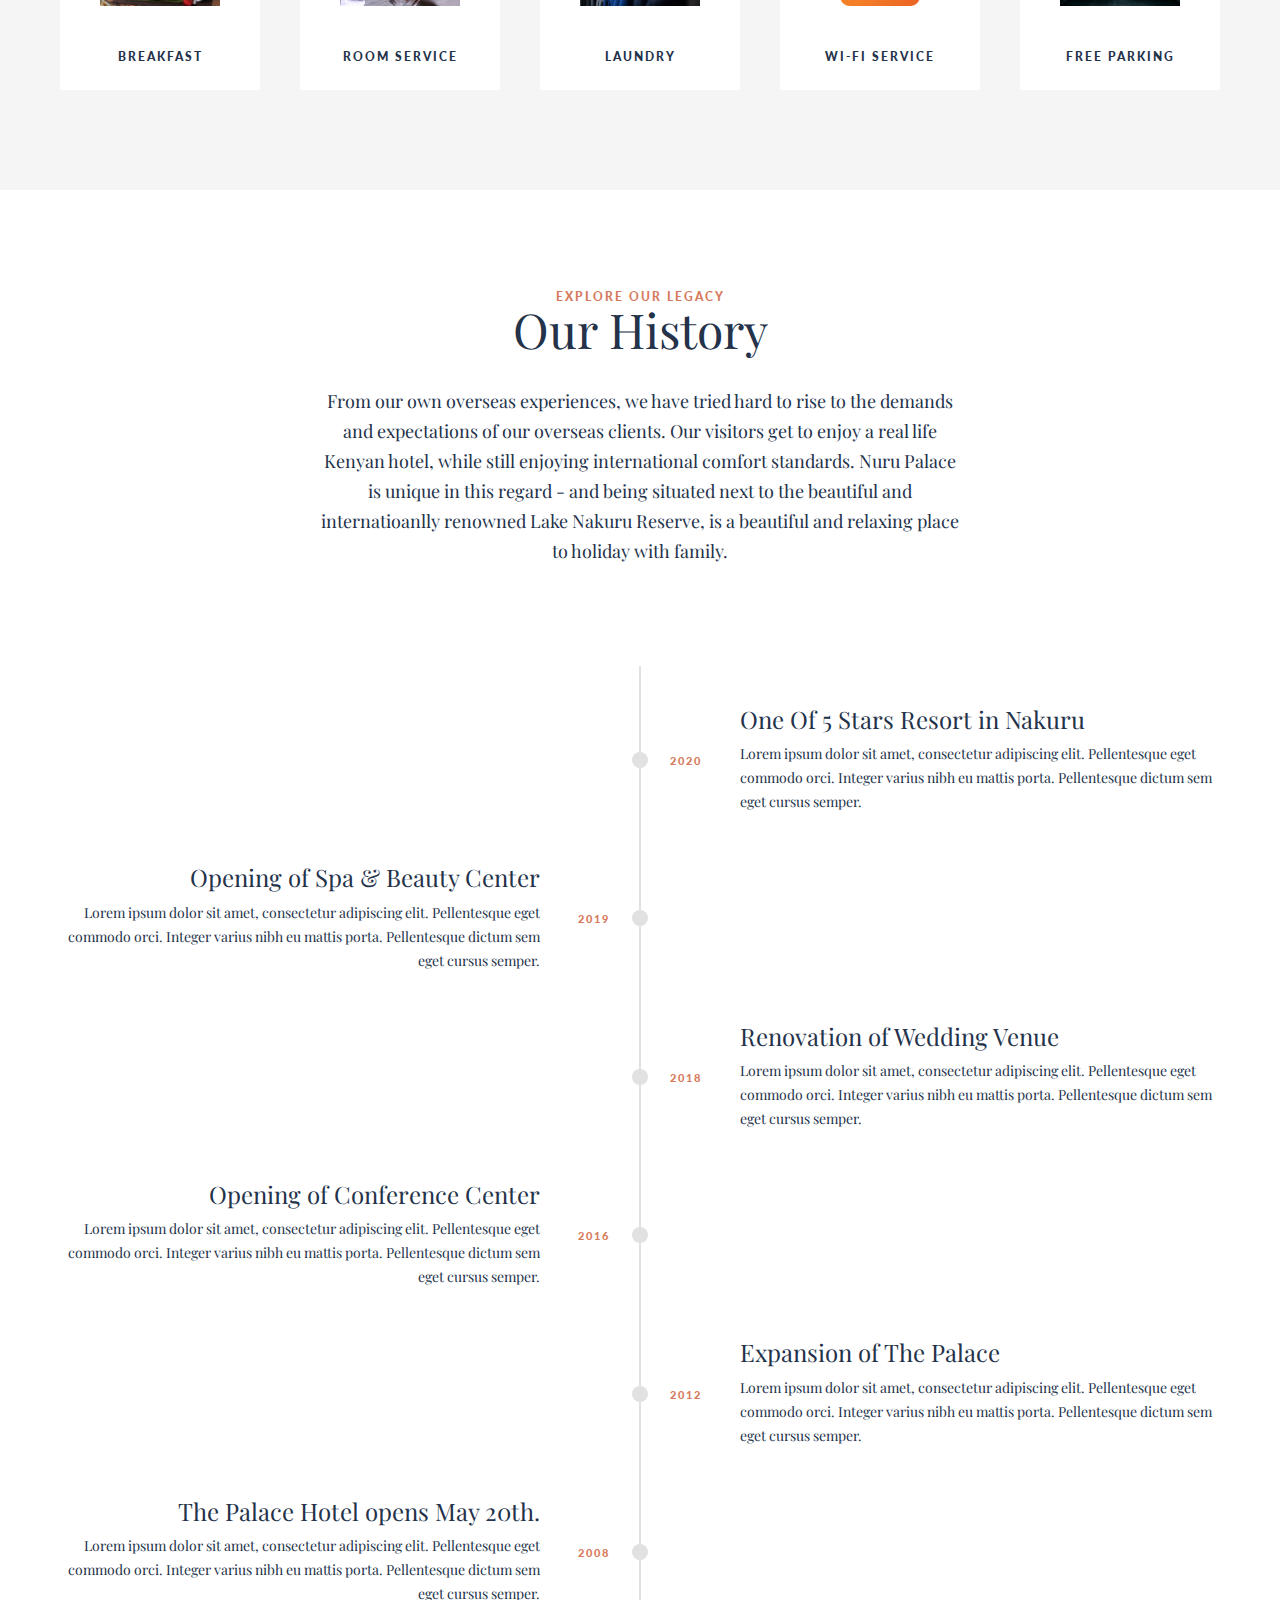
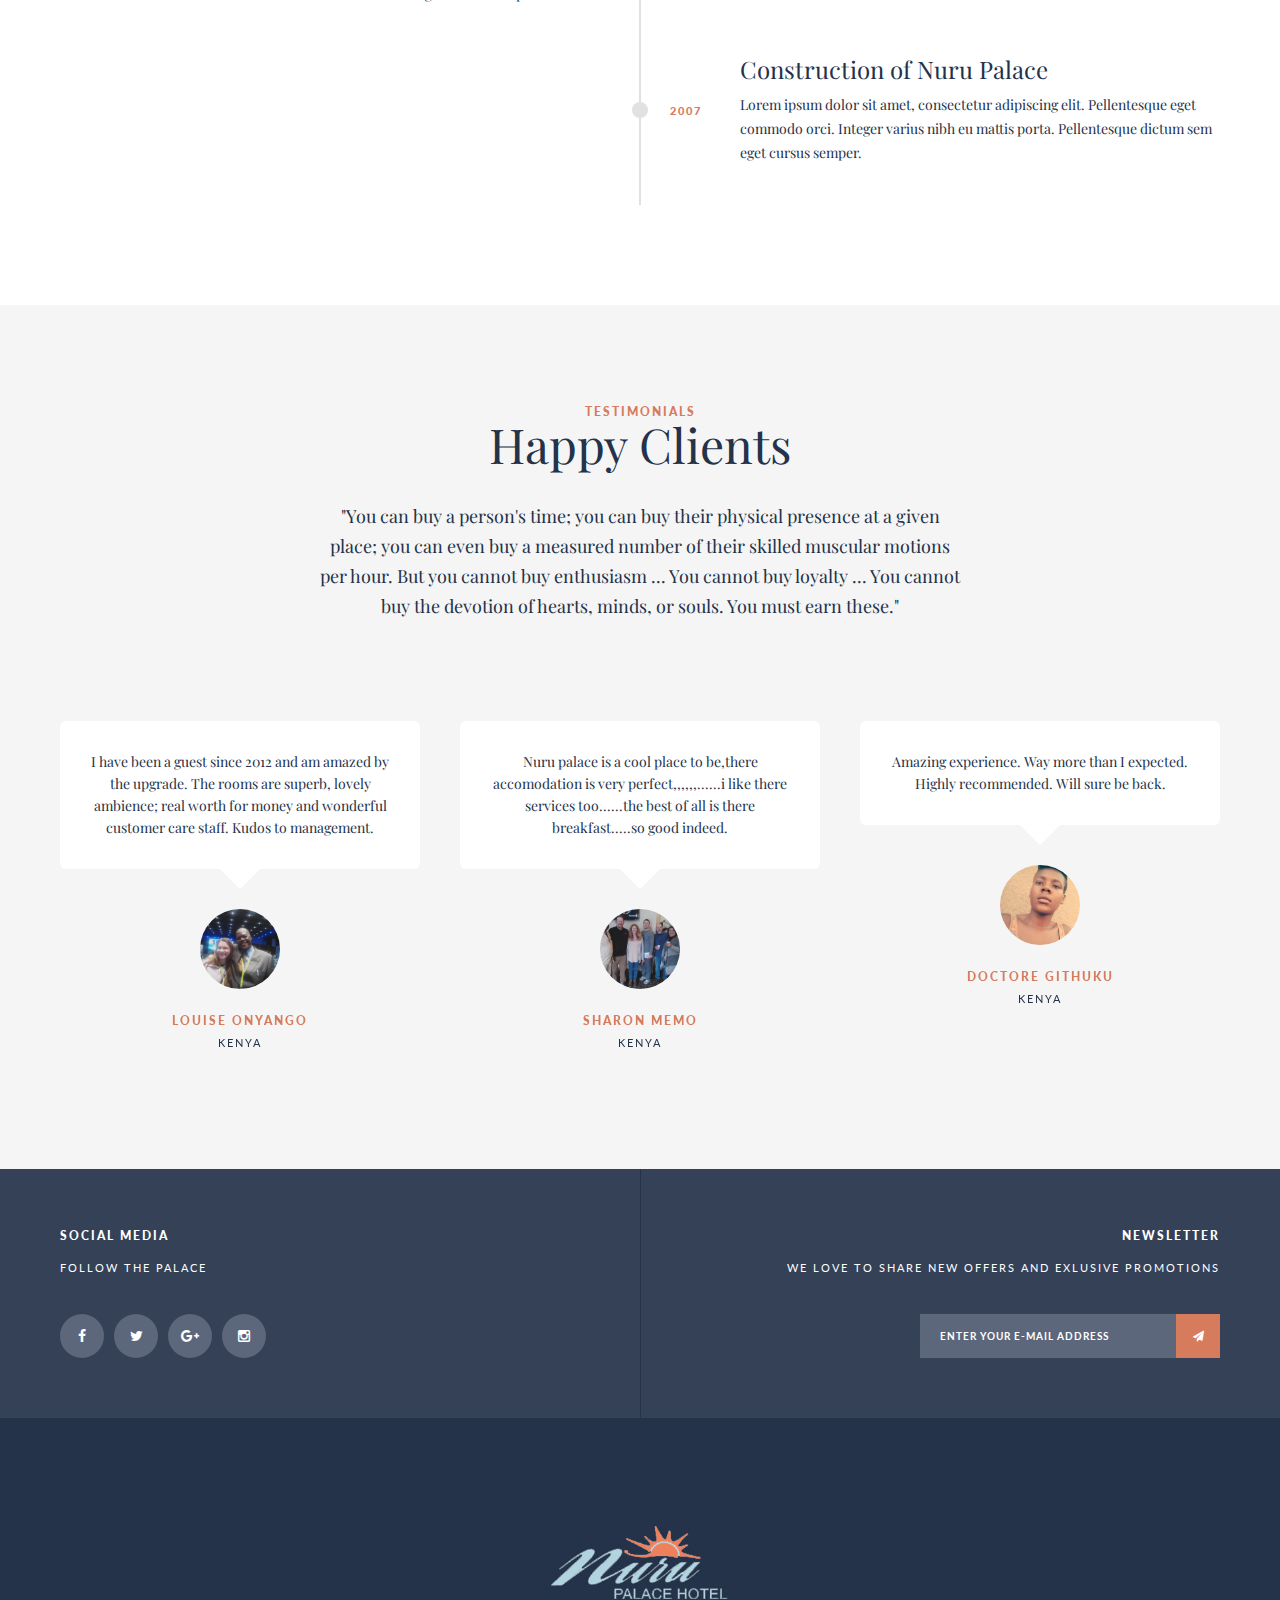
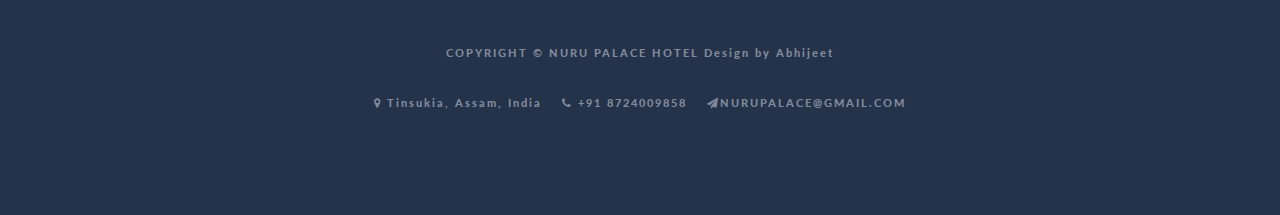
<file: aboutus.html>
<!DOCTYPE html>
<html lang="en-US">
<head>
<!-- Basic Page Head -->
<meta http-equiv="Content-Type" content="text/html; charset=utf-8">
<title>Nuru palace</title>
<meta name="description" content="Nuru palace Hotel">
<meta name="author" content="Kevin Ochieng">
<meta name="keywords" content="best hotel in nakuru, hostel in nakuru, motel in nakuru, guesthouse in nakuru, booking hotel in nakuru, best accommodation in nakuru, inn in nakuru, resort in nakuru, travel, holiday, tourism hotel in nakuru, vacational hotel in nakuru,">

<!-- Mobile Meta -->
<meta name="viewport" content="width=device-width, initial-scale=1.0, minimum-scale=1.0, maximum-scale=1.0, user-scalable=no">
<!-- Css -->
<link rel="stylesheet" type="text/css" href="css/bootstrap.min.css">
<link rel="stylesheet" type="text/css" href="css/font.awesome.min.css">
<link rel="stylesheet" type="text/css" href="css/magnific.popup.css">
<link rel="stylesheet" type="text/css" href="css/owl.carousel.css">
<link rel="stylesheet" type="text/css" href="css/jquery-ui.css">
<link rel="stylesheet" type="text/css" href="css/style.css">
<link rel="stylesheet" type="text/css" href="css/responsive.css">

<!-- Google Fonts -->
<link href="https://fonts.googleapis.com/css?family=Playfair+Display:400,400italic,700,700italic,900,900italic&amp;subset=latin,latin-ext" rel="stylesheet" type="text/css">    
<link href="https://fonts.googleapis.com/css?family=Lato:300,400,700,900&amp;subset=latin,latin-ext" rel="stylesheet" type="text/css">
    
</head>
<body>

<!-- Site Loading -->
<div class="site-loading">
	<img src="img/loading.gif" alt="Loading">
</div>
<!-- Site Loading End -->

<!-- Site Back Top -->
<div class="site-backtop" title="Back to top">
	<i class="fa fa-angle-up"></i>
</div>
<!-- Site Back Top End -->


<!--====== Header Section Start ======-->
<header>
    <nav class="navigation">

        <!-- Logo -->
        <div class="logo">
            <a href="index.html">
                <img src="img/logo1.jpg" alt="Nuru Palace Hotel"></a>
            </div>

            <!-- Navigation -->
            <ul class="menu-list">
                <li><a href="index.html">Home</a></li>
                <li><a href="aboutus.html">About us</a></li>
                <li><a href="services.html">Services</a></li>
                <li><a href="rooms.html">Rooms</a></li>
                <li><a href="contactus.html">Contact</a></li>
            </ul>
            <div class="humbarger">
                <div class="bar"></div>
                <div class="bar2 bar"></div>
                <div class="bar"></div>
            </div>
        </nav>
    </header>
<!-- Site Header End -->

<!-- Site Main -->
<div class="site-main">
    <!-- Section Page Title -->
    <div class="section">
        <div class="widget-page-title">
            <div class="widget-background" data-background="img/confrence.jpg"></div>
            <div class="wrapper-inner">
                <!-- Title -->
                <h5>YOUR PERFECT ESCAPE</h5>
                <h1>About Page</h1>
                <p>Nuru Palace Hotels is a luxury hotel company, which has had a distinct impact on the global hospitality market for the past two decades. Nuru has transformed the way that luxury is defined as exemplified by its flagship hotel, Nuru Palace Hotel.</p>
                <p>Founded on Christian principles and located in a serene, relaxed, secure, friendly, alcoholic and tobacco free environment, Nakuru CBD. Treat your family, friends, staff and people dear to you in this 'FAMILY FRIENDLY' environment that is TOBACCO and ALCOHOL free. Let our professional staff serve you with dedication and class.</p>
                <!-- Title End -->
                <!-- Breadcrumb -->
                <div class="widget-breadcrumb">
                    <ul>
                        <li><a href="#">HOME</a></li>
                        <li><a href="#">PAGES</a></li>
                        <li>ABOUT PAGE</li>
                    </ul>
                </div>
                <!-- Breadcrumb End -->
            </div>
        </div>
    </div>
    <!-- Section Page Title End -->

    <!-- Section About Promo -->
    <div class="section">
        <div class="widget-about-promo" data-background="img/nuru11.jpg">
            <div class="wrapper-inner">
                <div class="widget-inner">
                    <div class="row">
                        <div class="col-md-6">
                            <h5>ABOUT NURU PALACE</h5>
                            <h2>Your Perfect Escape</h2>
                            <p>Nuru palace hotel started its operations on 15 august 2008, as the modern day home away from home hotel located in a serene environment in the heart of Nakuru, Rift Valley region, Kenya. We provide quality and affordable conference, restaurant and accommodation services that not only meet but exceed your experience expectations.</p>
                            <p>Nuru Palace Hotels is a luxury hotel company, which has had a distinct impact on the global hospitality market for the past two decades. Nuru has transformed the way that luxury is defined as exemplified by its flagship hotel, Nuru Palace Hotel.</p>
                            <a href="aboutus.html" class="btn">LEARN MORE</a>
                        </div>
                    </div>
                </div>
            </div>
        </div>
    </div>
    <!-- Section About Promo End -->

    <!-- Section About Grid -->
    <div class="section">
        <div class="widget-about-grid">
            <div class="wrapper-inner">
                <div class="widget-inner">
                    <div class="widget-item">
                        <h5>ABOUT NURU PALACE</h5>
                        <h2>Our Philosophy</h2>
                        <p>To be the best hotel that understands our customers hospitality needs and attend to them with excellence.</p>
                        <p>To be the best hotel that understands our customers hospitality needs and attend to them with excellence.</p>
                    </div>
                    <div class="widget-item">
                        <h5>ABOUT NURU PALACE</h5>
                        <h2>Our Mission</h2>
                        <p>To be the home to all guests from across the country and beyond, hosting all cultures and backgrounds with an African touch.</p>
                        <p>To be the home to all guests from across the country and beyond, hosting all cultures and backgrounds with an African touch.</p>
                    </div>
                </div>
            </div>
        </div>
    </div>
    <!-- Section About Grid End -->

    <!-- Section Team -->
    <div class="section">
        <div class="widget-team-carousel">
            <div class="wrapper-inner">
                <!-- Team Title -->
                <div class="widget-title">
                    <h5>TEAM</h5>
                    <h2>Our Staff</h2>
                    <p>"The number one reason our model works is its commitment to our guest's satisfaction. If something goes awry, and sometimes things do, our team strives to make it right. Further, on the reception desk is my card, with my email address on it. If there are issues, email me. I will get back to you. Diamond Resorts has been successful due to our service delivery to our guests. They are the leaders, we are the servers." - Stephen Cloobeck, founder, Diamond Resorts</p>
                </div>
                <!-- Team Title End -->
                <!-- Team Carousel -->
                <div class="widget-carousel owl-carousel owl-theme">
                    <div class="team-item">
                        <div class="item-inner">
                            <div class="item-photo">
                                <a href="#" data-background="img/user-1.jpg"></a>
                            </div>
                            <div class="item-desc">
                                <h3>MARILYN SUTTLE</h3>
                                <h4>GENERAL MANAGER</h4>
                                <ul>
                                    <li><a href="#"><i class="fa fa-facebook"></i></a></li>
                                    <li><a href="#"><i class="fa fa-twitter"></i></a></li>
                                    <li><a href="#"><i class="fa fa-linkedin"></i></a></li>
                                    <li><a href="#"><i class="fa fa-google-plus"></i></a></li>
                                </ul>
                            </div>
                        </div>
                    </div>
                    <div class="team-item">
                        <div class="item-inner">
                            <div class="item-photo">
                                <a href="#" data-background="img/user-2.jpg"></a>
                            </div>
                            <div class="item-desc">
                                <h3>JACK MASON</h3>
                                <h4>EXECUTIVE HEAD CHEF</h4>
                                <ul>
                                    <li><a href="#"><i class="fa fa-facebook"></i></a></li>
                                    <li><a href="#"><i class="fa fa-twitter"></i></a></li>
                                    <li><a href="#"><i class="fa fa-linkedin"></i></a></li>
                                    <li><a href="#"><i class="fa fa-google-plus"></i></a></li>
                                </ul>
                            </div>
                        </div>
                    </div>
                    <div class="team-item">
                        <div class="item-inner">
                            <div class="item-photo">
                                <a href="#" data-background="img/user-3.jpg"></a>
                            </div>
                            <div class="item-desc">
                                <h3>MICHAEL FELDSTEIN</h3>
                                <h4>FRONT OF HOUSE MANAGER</h4>
                                <ul>
                                    <li><a href="#"><i class="fa fa-facebook"></i></a></li>
                                    <li><a href="#"><i class="fa fa-twitter"></i></a></li>
                                    <li><a href="#"><i class="fa fa-linkedin"></i></a></li>
                                    <li><a href="#"><i class="fa fa-google-plus"></i></a></li>
                                </ul>
                            </div>
                        </div>
                    </div>
                    <div class="team-item">
                        <div class="item-inner">
                            <div class="item-photo">
                                <a href="#" data-background="img/user-4.jpg"></a>
                            </div>
                            <div class="item-desc">
                                <h3>JOHN FEDERICO</h3>
                                <h4>RECEPTION MANAGER</h4>
                                <ul>
                                    <li><a href="#"><i class="fa fa-facebook"></i></a></li>
                                    <li><a href="#"><i class="fa fa-twitter"></i></a></li>
                                    <li><a href="#"><i class="fa fa-linkedin"></i></a></li>
                                    <li><a href="#"><i class="fa fa-google-plus"></i></a></li>
                                </ul>
                            </div>
                        </div>
                    </div>
                    <div class="team-item">
                        <div class="item-inner">
                            <div class="item-photo">
                                <a href="#" data-background="img/user-1.jpg"></a>
                            </div>
                            <div class="item-desc">
                                <h3>MARILYN SUTTLE</h3>
                                <h4>GENERAL MANAGER</h4>
                                <ul>
                                    <li><a href="#"><i class="fa fa-facebook"></i></a></li>
                                    <li><a href="#"><i class="fa fa-twitter"></i></a></li>
                                    <li><a href="#"><i class="fa fa-linkedin"></i></a></li>
                                    <li><a href="#"><i class="fa fa-google-plus"></i></a></li>
                                </ul>
                            </div>
                        </div>
                    </div>
                    <div class="team-item">
                        <div class="item-inner">
                            <div class="item-photo">
                                <a href="#" data-background="img/user-2.jpg"></a>
                            </div>
                            <div class="item-desc">
                                <h3>JACK MASON</h3>
                                <h4>EXECUTIVE HEAD CHEF</h4>
                                <ul>
                                    <li><a href="#"><i class="fa fa-facebook"></i></a></li>
                                    <li><a href="#"><i class="fa fa-twitter"></i></a></li>
                                    <li><a href="#"><i class="fa fa-linkedin"></i></a></li>
                                    <li><a href="#"><i class="fa fa-google-plus"></i></a></li>
                                </ul>
                            </div>
                        </div>
                    </div>
                    <div class="team-item">
                        <div class="item-inner">
                            <div class="item-photo">
                                <a href="#" data-background="img/user-3.jpg"></a>
                            </div>
                            <div class="item-desc">
                                <h3>MICHAEL FELDSTEIN</h3>
                                <h4>FRONT OF HOUSE MANAGER</h4>
                                <ul>
                                    <li><a href="#"><i class="fa fa-facebook"></i></a></li>
                                    <li><a href="#"><i class="fa fa-twitter"></i></a></li>
                                    <li><a href="#"><i class="fa fa-linkedin"></i></a></li>
                                    <li><a href="#"><i class="fa fa-google-plus"></i></a></li>
                                </ul>
                            </div>
                        </div>
                    </div>
                    <div class="team-item">
                        <div class="item-inner">
                            <div class="item-photo">
                                <a href="#" data-background="img/user-4.jpg"></a>
                            </div>
                            <div class="item-desc">
                                <h3>JOHN FEDERICO</h3>
                                <h4>RECEPTION MANAGER</h4>
                                <ul>
                                    <li><a href="#"><i class="fa fa-facebook"></i></a></li>
                                    <li><a href="#"><i class="fa fa-twitter"></i></a></li>
                                    <li><a href="#"><i class="fa fa-linkedin"></i></a></li>
                                    <li><a href="#"><i class="fa fa-google-plus"></i></a></li>
                                </ul>
                            </div>
                        </div>
                    </div>
                </div>
                <!-- Team Carousel End -->
            </div>
        </div>
    </div>
    <!-- Section Team End -->

    <!-- Section Features -->
    <div class="section">
        <div class="widget-features-carousel">
            <div class="wrapper-inner">
                <!-- Features Title -->
                <div class="widget-title">
                    <h5>KEY FEATURES</h5>
                    <h2>Explore The Palace</h2>
                    <p>They ask these questions: Will your guests trust the spa's promise? Does your spa have what they need? Do they want to do business with your spa? And we reply: WE DO.</p>
                </div>
                <!-- Features Title End -->
                <!-- Features Carousel -->
                <div class="widget-carousel owl-carousel owl-theme">
                    <div class="features-item">
                        <div class="item-inner" data-background="img/nuru1.jpg">
                            <h5>BREAKFAST</h5>
                        </div>
                    </div>
                    <div class="features-item">
                        <div class="item-inner" data-background="img/restorant-setup.jpg">
                            <h5>ROOM SERVICE</h5>
                        </div>
                    </div>
                    <div class="features-item">
                        <div class="item-inner" data-background="img/laundry.jpg">
                            <h5>LAUNDRY</h5>
                        </div>
                    </div>
                    <div class="features-item">
                        <div class="item-inner" data-background="img/wifi.png">
                            <h5>WI-FI SERVICE</h5>
                        </div>
                    </div>
                    <div class="features-item">
                        <div class="item-inner" data-background="img/carpark.jpg">
                            <h5>FREE PARKING</h5>
                        </div>
                    </div>
                </div>
                <!-- Features Carousel End -->
            </div>
        </div>
    </div>
    <!-- Section Features End -->
    <!-- Section History -->
    <div class="section">
        <div class="widget-history-timeline">
            <div class="wrapper-inner">
                <!-- History Title -->
                <div class="widget-title">
                    <h5>EXPLORE OUR LEGACY</h5>
                    <h2>Our History</h2>
                    <p>From our own overseas experiences, we have tried hard to rise to the demands and expectations of our overseas clients. Our visitors get to enjoy a real life Kenyan hotel, while still enjoying international comfort standards. Nuru Palace is unique in this regard - and being situated next to the beautiful and internatioanlly renowned Lake Nakuru Reserve, is a beautiful and relaxing place to holiday with family.</p>
                </div>
                <!-- History Title End -->
                <!-- History Content -->
                <div class="widget-inner">
                    <ul>
                        <li>
                            <h5>2020</h5>
                            <h3>One Of 5 Stars Resort in Nakuru</h3>
                            <p>Lorem ipsum dolor sit amet, consectetur adipiscing elit. Pellentesque eget commodo orci. Integer varius nibh eu mattis porta. Pellentesque dictum sem eget cursus semper.</p>
                        </li>
                        <li>
                            <h5>2019</h5>
                            <h3>Opening of Spa &amp; Beauty Center</h3>
                            <p>Lorem ipsum dolor sit amet, consectetur adipiscing elit. Pellentesque eget commodo orci. Integer varius nibh eu mattis porta. Pellentesque dictum sem eget cursus semper.</p>
                        </li>
                        <li>
                            <h5>2018</h5>
                            <h3>Renovation of Wedding Venue</h3>
                            <p>Lorem ipsum dolor sit amet, consectetur adipiscing elit. Pellentesque eget commodo orci. Integer varius nibh eu mattis porta. Pellentesque dictum sem eget cursus semper.</p>
                        </li>
                        <li>
                            <h5>2016</h5>
                            <h3>Opening of Conference Center</h3>
                            <p>Lorem ipsum dolor sit amet, consectetur adipiscing elit. Pellentesque eget commodo orci. Integer varius nibh eu mattis porta. Pellentesque dictum sem eget cursus semper.</p>
                        </li>
                        <li>
                            <h5>2012</h5>
                            <h3>Expansion of The Palace</h3>
                            <p>Lorem ipsum dolor sit amet, consectetur adipiscing elit. Pellentesque eget commodo orci. Integer varius nibh eu mattis porta. Pellentesque dictum sem eget cursus semper.</p>
                        </li>
                        <li>
                            <h5>2008</h5>
                            <h3>The Palace Hotel opens May 20th.</h3>
                            <p>Lorem ipsum dolor sit amet, consectetur adipiscing elit. Pellentesque eget commodo orci. Integer varius nibh eu mattis porta. Pellentesque dictum sem eget cursus semper.</p>
                        </li>
                        <li>
                            <h5>2007</h5>
                            <h3>Construction of Nuru Palace</h3>
                            <p>Lorem ipsum dolor sit amet, consectetur adipiscing elit. Pellentesque eget commodo orci. Integer varius nibh eu mattis porta. Pellentesque dictum sem eget cursus semper.</p>
                        </li>
                    </ul>
                </div>
                <!-- History Content End -->
            </div>
        </div>
    </div>
    <!-- Section History End -->

    <!-- Section Testimonials -->
    <div class="section">
        <div class="widget-testimonials-carousel">
            <div class="wrapper-inner">
                <!-- Testimonials Title -->
                <div class="widget-title">
                    <h5>TESTIMONIALS</h5>
                    <h2>Happy Clients</h2>
                    <p>"You can buy a person's time; you can buy their physical presence at a given place; you can even buy a measured number of their skilled muscular motions per hour. But you cannot buy enthusiasm ... You cannot buy loyalty ... You cannot buy the devotion of hearts, minds, or souls. You must earn these."
                    </p>
                </div>
                <!-- Testimonials Title End -->
                <!-- Testimonials Carousel -->
                <div class="widget-carousel owl-carousel owl-theme">
                    <div class="testimonials-item">
                        <div class="item-comment">
                            I have been a guest since 2012 and am amazed by the upgrade. The rooms are superb, lovely ambience; real worth for money and wonderful customer care staff. Kudos to management.
                        </div>
                        <div class="item-customer">
                            <div class="customer-photo" data-background="img/user-1.jpg"></div>
                            <h5>LOUISE ONYANGO</h5>
                            <h6>KENYA</h6>
                        </div>
                    </div>
                    <div class="testimonials-item">
                        <div class="item-comment">
                            Nuru palace is a cool place to be,there accomodation is very perfect,,,,,,......i like there services too......the best of all is there breakfast.....so good indeed.
                        </div>
                        <div class="item-customer">
                            <div class="customer-photo" data-background="img/user-2.jpg"></div>
                            <h5>SHARON MEMO</h5>
                            <h6>KENYA</h6>
                        </div>
                    </div>
                    <div class="testimonials-item">
                        <div class="item-comment">
                            Amazing experience. Way more than I expected. Highly recommended. Will sure be back.
                        </div>
                        <div class="item-customer">
                            <div class="customer-photo" data-background="img/user-3.jpg"></div>
                            <h5>DOCTORE GITHUKU</h5>
                            <h6>KENYA</h6>
                        </div>
                    </div>
                    <div class="testimonials-item">
                        <div class="item-comment">
                            I love nuru palace hotel because they have good accommodation ,delicious food available.nuru palace hotel is the best in nakuru.I will always revisit nuru palace hotel.
                        </div>
                        <div class="item-customer">
                            <div class="customer-photo" data-background="img/user-4.jpg"></div>
                            <h5>DELVIN DEMARIA</h5>
                            <h6>ITALY</h6>
                        </div>
                    </div>
                    <div class="testimonials-item">
                        <div class="item-comment">
                            I have enjoyed my stay at Nuru Palace Hotel, its a peaceful and quiet place with good food and amazing customer service.
                        </div>
                        <div class="item-customer">
                            <div class="customer-photo" data-background="img/user-1.jpg"></div>
                            <h5>LILO MAY</h5>
                            <h6>KENYA</h6>
                        </div>
                    </div>
                    <div class="testimonials-item">
                        <div class="item-comment">
                            The spiritual atmosphere, very soothing and inspiring.
                        </div>
                        <div class="item-customer">
                            <div class="customer-photo" data-background="img/user-2.jpg"></div>
                            <h5>EVA MWALILI</h5>
                            <h6>KENYA</h6>
                        </div>
                    </div>
                    <div class="testimonials-item">
                        <div class="item-comment">
                            I have enjoyed my stay at Nuru Palace Hotel, its a peaceful and quiet place with good food and amazing customer service.
                        </div>
                        <div class="item-customer">
                            <div class="customer-photo" data-background="img/user-3.jpg"></div>
                            <h5>LILO MAY</h5>
                            <h6>KENYA</h6>
                        </div>
                    </div>
                    <div class="testimonials-item">
                        <div class="item-comment">
                            Amazing experience. Way more than I expected. Highly recommended. Will sure be back.
                        </div>
                        <div class="item-customer">
                            <div class="customer-photo" data-background="img/user-4.jpg"></div>
                            <h5>DOCTORE GITHUKU</h5>
                            <h6>KENYA</h6>
                        </div>
                    </div>
                </div>
                <!-- Testimonials Carousel End -->
            </div>
        </div>
    </div>
    <!-- Section Testimonials End -->
</div>
<!-- Site Main End -->

<!-- Site Footer -->
<div class="site-footer">
    <!-- Footer Top -->
    <div class="footer-top">
        <div class="wrapper">
            <div class="row">
                <div class="col-lg-6">
                    <h5>SOCIAL MEDIA</h5>
                    <h6>FOLLOW THE PALACE</h6>
                    <div class="widget-social-icons">
                        <ul>
                            <li><a href="#" target="_blank"><i class="fa fa-facebook"></i></a></li>
                            <li><a href="#" target="_blank"><i class="fa fa-twitter"></i></a></li>
                            <li><a href="#" target="_blank"><i class="fa fa-google-plus"></i></a></li>
                            <li><a href="#" target="_blank"><i class="fa fa-instagram"></i></a></li>
                        </ul>
                    </div>
                </div>
                <div class="col-lg-6">
                    <h5>NEWSLETTER</h5>
                    <h6>WE LOVE TO SHARE NEW OFFERS AND EXLUSIVE PROMOTIONS</h6>
                    <div class="widget-newsletter">
                        <form>
                            <input type="text" placeholder="ENTER YOUR E-MAIL ADDRESS" required>
                            <button type="submit"><i class="fa fa-paper-plane"></i></button>
                        </form>
                    </div>
                </div>
            </div>
        </div>
    </div>
    <!-- Footer Top End -->
    <!-- Footer Bottom -->
    <div class="footer-bottom">
        <div class="wrapper">
            <div class="footer-logo">
                <img src="img/logo1.jpg" alt="Nuru Palace Hotel">
            </div>
            <div class="footer-copyright">
                <p>COPYRIGHT © NURU PALACE HOTEL Design by Abhijeet</p>
            </div>
            <div class="footer-contact">
                <ul>
                    <li><i class="fa fa-map-marker"></i> Tinsukia, Assam, India</li>
                    <li><i class="fa fa-phone"></i> +91 8724009858</li>
                    <li><a href="mailto:assamuidesigner@gmail.com"><i class="fa fa-paper-plane"></i>NURUPALACE@GMAIL.COM</a></li>
                </ul>
            </div>
        </div>
    </div>
    <!-- Footer Bottom End -->
</div>
<!-- Site Footer End -->

<!-- Scripts -->
<script src="js/jquery.min.js"></script>
<script src="js/jquery-ui.min.js"></script>
<script src="js/jquery.fitvids.js"></script>
<script src="js/bootstrap.min.js"></script>
<script src="js/magnific.popup.min.js"></script>
<script src="js/imagesloaded.pkgd.js"></script>
<script src="js/isotope.pkgd.min.js"></script>
<script src="js/owl.carousel.min.js"></script>
<script src="js/booking.form.js"></script>
<script src="js/contact.form.js"></script>

<!-- Map Scripts -->
<script src="https://maps.google.com/maps/api/js?sensor=false&amp;language=en"></script>
<script src="js/gmap3.min.js"></script>

<!-- Custom Scripts -->
<script src="js/custom.js"></script>
</body>
</html>
</file>
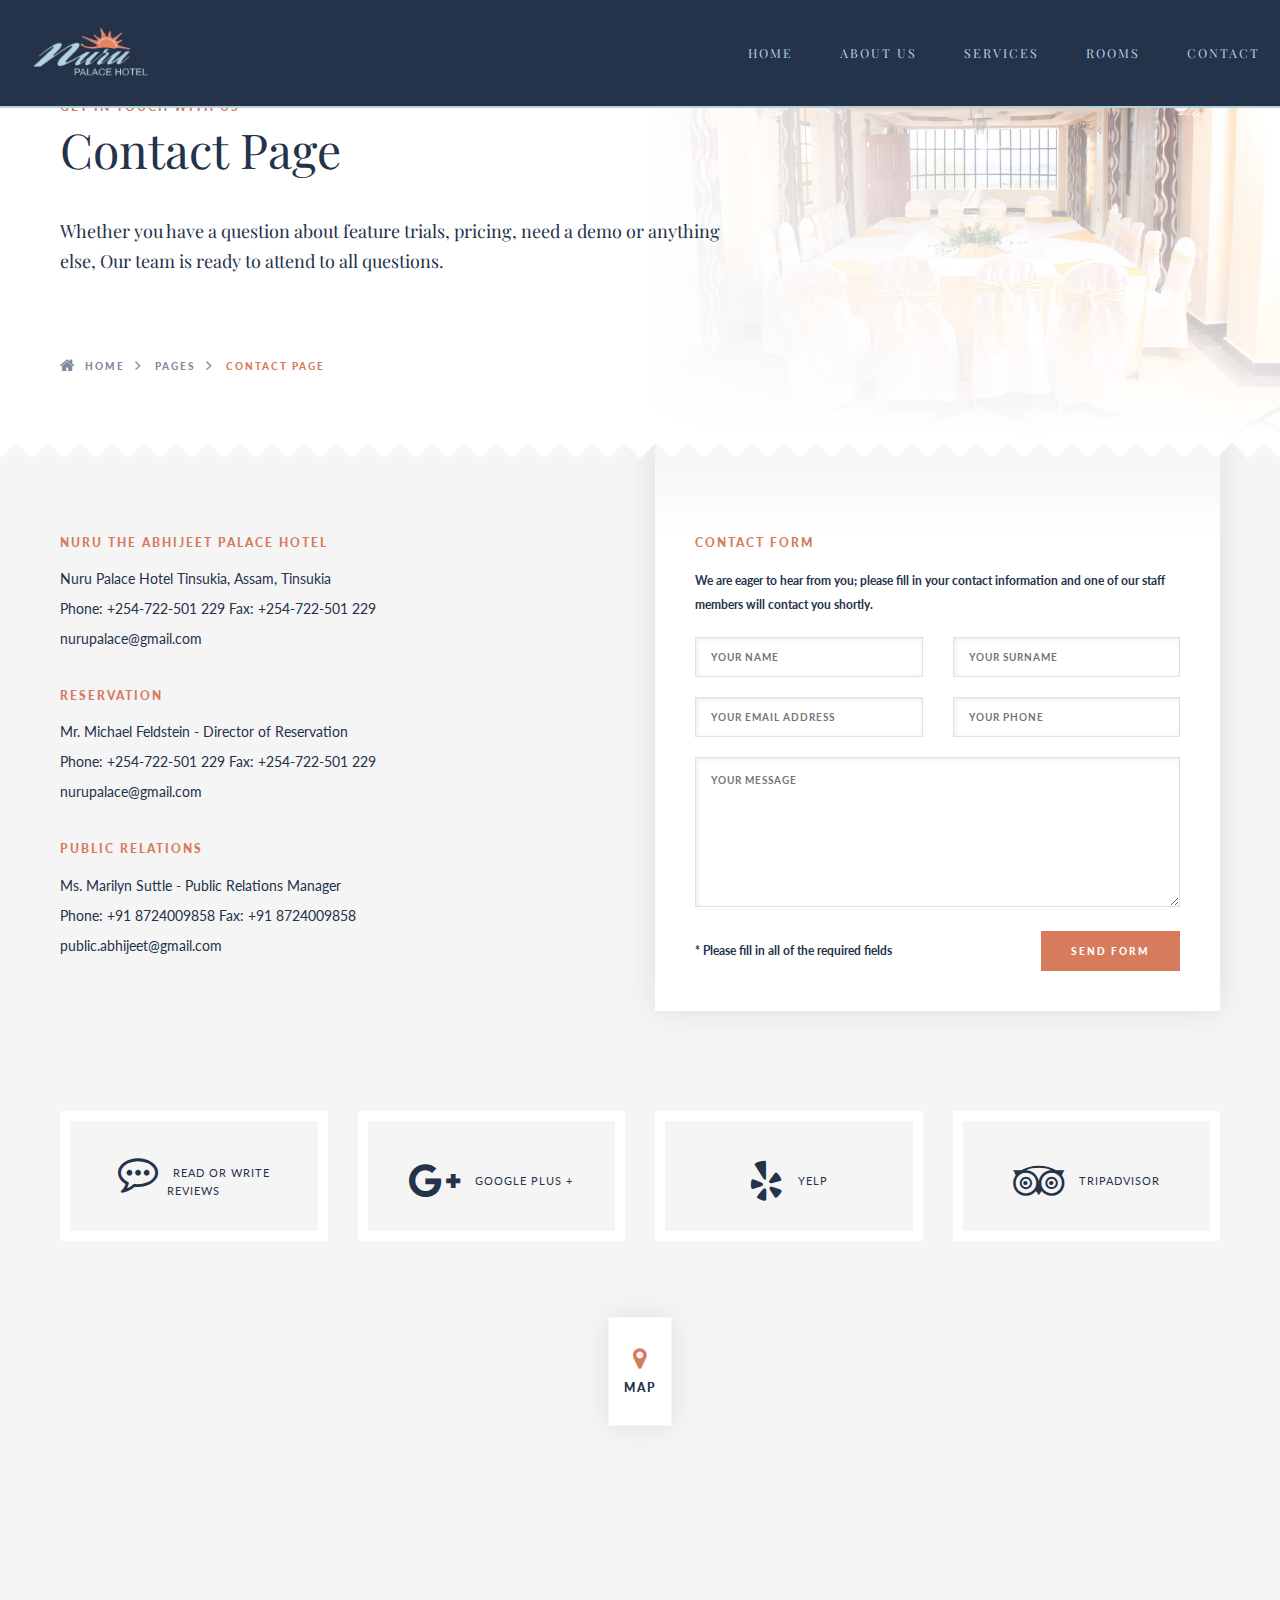
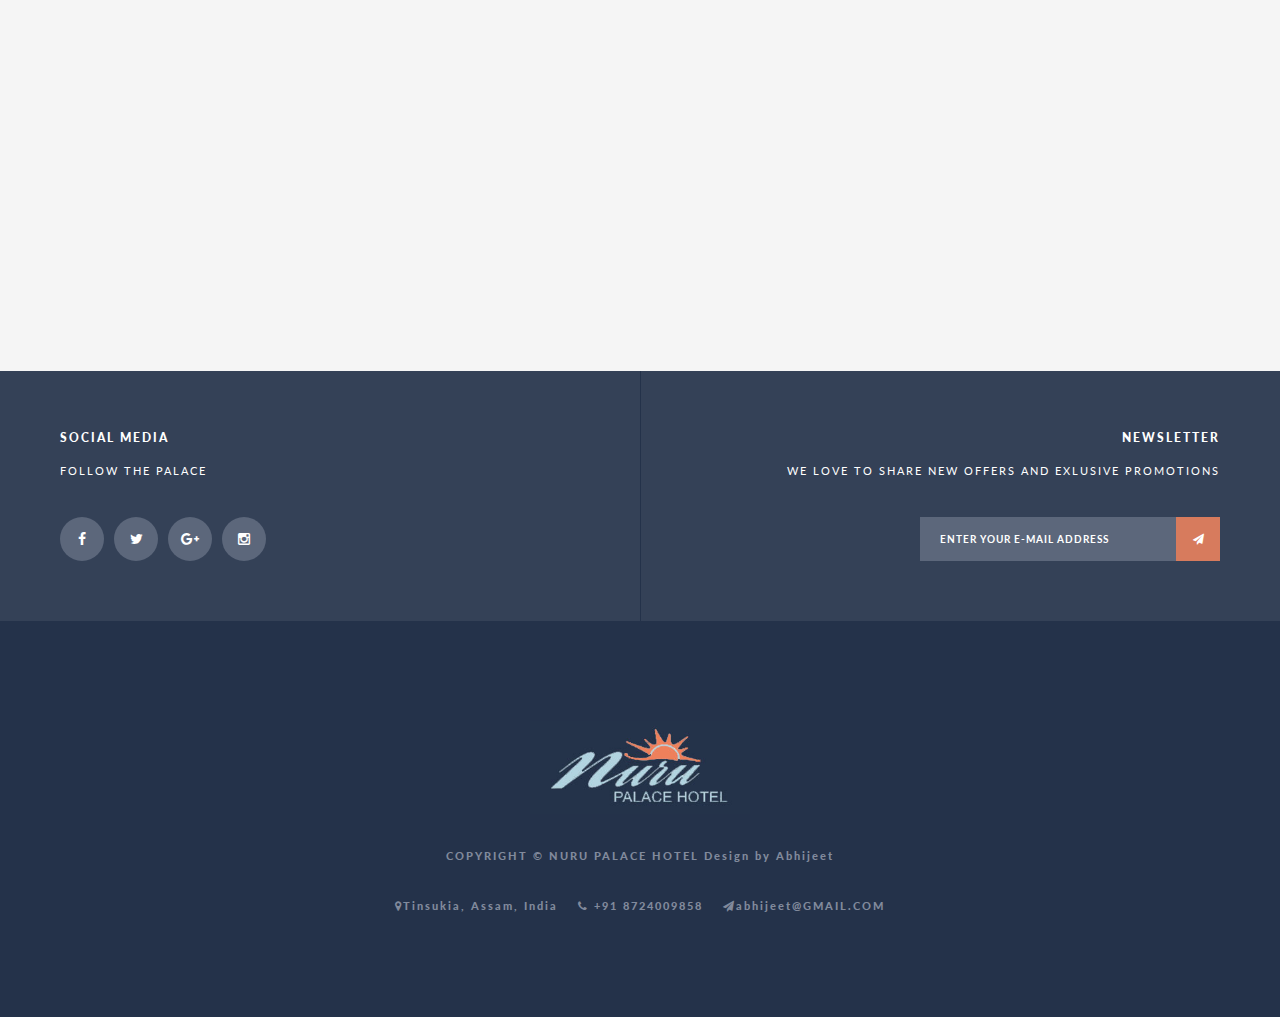
<file: contactus.html>
<!DOCTYPE html>
<html lang="en-US">
<head>
<!-- Basic Page Head -->
<meta http-equiv="Content-Type" content="text/html; charset=utf-8">
<title>Nuru palace</title>
<meta name="description" content="Nuru palace Hotel">
<meta name="author" content="Kevin Ochieng">
<meta name="keywords" content="best hotel in nakuru, hostel in nakuru, motel in nakuru, guesthouse in nakuru, booking hotel in nakuru, best accommodation in nakuru, inn in nakuru, resort in nakuru, travel, holiday, tourism hotel in nakuru, vacational hotel in nakuru,">

<!-- Mobile Meta -->
<meta name="viewport" content="width=device-width, initial-scale=1.0, minimum-scale=1.0, maximum-scale=1.0, user-scalable=no">
<!-- Css -->
<link rel="stylesheet" type="text/css" href="css/bootstrap.min.css">
<link rel="stylesheet" type="text/css" href="css/font.awesome.min.css">
<link rel="stylesheet" type="text/css" href="css/magnific.popup.css">
<link rel="stylesheet" type="text/css" href="css/owl.carousel.css">
<link rel="stylesheet" type="text/css" href="css/jquery-ui.css">
<link rel="stylesheet" type="text/css" href="css/style.css">
<link rel="stylesheet" type="text/css" href="css/responsive.css">

<!-- Google Fonts -->
<link href="https://fonts.googleapis.com/css?family=Playfair+Display:400,400italic,700,700italic,900,900italic&amp;subset=latin,latin-ext" rel="stylesheet" type="text/css">    
<link href="https://fonts.googleapis.com/css?family=Lato:300,400,700,900&amp;subset=latin,latin-ext" rel="stylesheet" type="text/css"> 
</head>
<body>

<!-- Site Loading -->
<div class="site-loading">
	<img src="img/loading.gif" alt="Loading">
</div>
<!-- Site Loading End -->

<!-- Site Back Top -->
<div class="site-backtop" title="Back to top">
	<i class="fa fa-angle-up"></i>
</div>
<!-- Site Back Top End -->

<!--====== Header Section Start ======-->
<header>
    <nav class="navigation">

        <!-- Logo -->
        <div class="logo">
            <a href="index.html"><img src="img/logo1.jpg" alt="Nuru Palace Hotel"></a>
        </div>
        
        <!-- Navigation -->
        <ul class="menu-list">
            <li><a href="index.html">Home</a></li>
            <li><a href="aboutus.html">About us</a></li>
            <li><a href="services.html">Services</a></li>
            <li><a href="rooms.html">Rooms</a></li>
            <li><a href="contactus.html">Contact</a></li>
           
        </ul>
        <div class="humbarger">
            <div class="bar"></div>
            <div class="bar2 bar"></div>
            <div class="bar"></div>
        </div>
    </nav>
</header>
<!-- Site Header End -->

<!-- Site Main -->
<div class="site-main">
    <!-- Section Page Title -->
    <div class="section">
        <div class="widget-page-title">
            <div class="widget-background" data-background="img/confrence.jpg"></div>
            <div class="wrapper-inner">
                <!-- Title -->
                <h5>GET IN TOUCH WITH US</h5>
                <h1>Contact Page</h1>
                <p>Whether you have a question about feature trials, pricing, need a demo or anything else, Our team is ready to attend to all questions.</p>
                <!-- Title End -->
                <!-- Breadcrumb -->
                <div class="widget-breadcrumb">
                    <ul>
                        <li><a href="#">HOME</a></li>
                        <li><a href="#">PAGES</a></li>
                        <li>CONTACT PAGE</li>
                    </ul>
                </div>
                <!-- Breadcrumb End -->
            </div>
        </div>
    </div>
    <!-- Section Page Title End -->

    <!-- Section Contact -->
    <div class="section">
        <div class="wrapper-inner">
            <div class="row">
                <div class="col-lg-6">
                    <!-- Contact Info -->
                    <div class="widget-contact-info">
                        <ul>
                            <li>
                                <h5>NURU The Abhijeet PALACE HOTEL</h5>
                                <ul>
                                    <li>Nuru Palace Hotel Tinsukia, Assam, Tinsukia</li>
                                    <li>Phone: +254-722-501 229  Fax: +254-722-501 229</li>
                                    <li><a href="mailto:info@thegrandiumhotel.com">nurupalace@gmail.com</a></li>
                                </ul>
                            </li>
                            <li>
                                <h5>RESERVATION</h5>
                                <ul>
                                    <li>Mr. Michael Feldstein - Director of Reservation</li>
                                    <li>Phone: +254-722-501 229  Fax: +254-722-501 229</li>
                                    <li><a href="mailto:nurupalace@gmail.com">nurupalace@gmail.com</a></li>
                                </ul>
                            </li>
                            <li>
                                <h5>PUBLIC RELATIONS</h5>
                                <ul>
                                    <li>Ms. Marilyn Suttle - Public Relations Manager</li>
                                    <li>Phone: +91 8724009858  Fax: +91 8724009858</li>
                                    <li><a href="mailto:assamwebdesigner@gmail.com">public.abhijeet@gmail.com</a></li>
                                </ul>
                            </li>
                        </ul>
                    </div>
                    <!-- Contact Info End -->
                </div>
                <div class="col-lg-6">
                    <!-- Contact Form -->
                    <div class="widget-contact-form">
                        <h5>CONTACT FORM</h5>
                        <p>We are eager to hear from you; please fill in your contact information and one of our staff members will contact you shortly.</p>
                        <div class="data-form">
                            <form action="https://warm-sea-20579.herokuapp.com/send" id="contact-form" method="post">
                                <div class="row">
                                    <div class="col-md-6">
                                        <input type="text" id="form-name" name="form-name" placeholder="YOUR NAME">
                                    </div>
                                    <div class="col-md-6">
                                        <input type="text" id="form-surname" name="form-surname" placeholder="YOUR SURNAME">
                                    </div>
                                    <div class="col-md-6">
                                        <input type="text" id="form-email" name="form-email" placeholder="YOUR EMAIL ADDRESS">
                                    </div>
                                    <div class="col-md-6">
                                        <input type="text" id="form-phone" name="form-phone" placeholder="YOUR PHONE">
                                    </div>
                                    <div class="col-md-12">
                                        <textarea cols="6" rows="8" id="form-message" name="form-message" placeholder="YOUR MESSAGE"></textarea>
                                    </div>
                                    <div class="col-md-6">
                                        <p class="note">* Please fill in all of the required fields</p>
                                    </div>
                                    <div class="col-md-6 align-right">
                                        <input type="submit" value="SEND FORM" class="btn">
                                    </div>
                                </div>
                            </form>
                        </div>
                    </div>
                    <!-- Contact Form End -->
                </div>
                <div class="col-lg-12">
                    <!-- Contact Review -->
                    <div class="widget-contact-review">
                        <div class="row">
                            <div class="col-lg-3 col-md-6 col-sm-6">
                                <div class="review-item">
                                    <div class="item-inner">
                                        <i class="fa fa-commenting-o"></i> READ OR WRITE REVIEWS
                                    </div>
                                </div>
                            </div>
                            <div class="col-lg-3 col-md-6 col-sm-6">
                                <div class="review-item">
                                    <div class="item-inner">
                                        <a href="#" target="_blank"><i class="fa fa-google-plus"></i> GOOGLE PLUS +</a>
                                    </div>
                                </div>
                            </div>
                            <div class="col-lg-3 col-md-6 col-sm-6">
                                <div class="review-item">
                                    <div class="item-inner">
                                        <a href="#" target="_blank"><i class="fa fa-yelp"></i> YELP</a>
                                    </div>
                                </div>
                            </div>
                            <div class="col-lg-3 col-md-6 col-sm-6">
                                <div class="review-item">
                                    <div class="item-inner">
                                        <a href="#" target="_blank"><i class="fa fa-tripadvisor"></i> TRIPADVISOR</a>
                                    </div>
                                </div>
                            </div>
                        </div>
                    </div>
                    <!-- Contact Review End -->
                </div>
            </div>
        </div>
    </div>
    <!-- Section Contact End -->

    <!-- Section Map -->
    <div class="section">
        <div class="wrapper-full">
            <div class="widget-google-map">
                <!-- Google Map Title -->
                <div class="map-title">
                    <i class="fa fa-map-marker"></i>
                    <h5>MAP</h5>
                </div>
                <!-- Google Map Title End -->
                <!-- Google Map -->
                <div class="map-google"></div>
                <!-- Google Map End -->
            </div>
        </div>
    </div>
    <!-- Section Map End -->
</div>
<!-- Site Main End -->

<!-- Site Footer -->
<div class="site-footer">
    <!-- Footer Top -->
    <div class="footer-top">
        <div class="wrapper">
            <div class="row">
                <div class="col-lg-6">
                    <h5>SOCIAL MEDIA</h5>
                    <h6>FOLLOW THE PALACE</h6>
                    <div class="widget-social-icons">
                        <ul>
                            <li><a href="#" target="_blank"><i class="fa fa-facebook"></i></a></li>
                            <li><a href="#" target="_blank"><i class="fa fa-twitter"></i></a></li>
                            <li><a href="#" target="_blank"><i class="fa fa-google-plus"></i></a></li>
                            <li><a href="#" target="_blank"><i class="fa fa-instagram"></i></a></li>
                        </ul>
                    </div>
                </div>
                <div class="col-lg-6">
                    <h5>NEWSLETTER</h5>
                    <h6>WE LOVE TO SHARE NEW OFFERS AND EXLUSIVE PROMOTIONS</h6>
                    <div class="widget-newsletter">
                        <form>
                            <input type="text" placeholder="ENTER YOUR E-MAIL ADDRESS" required>
                            <button type="submit"><i class="fa fa-paper-plane"></i></button>
                        </form>
                    </div>
                </div>
            </div>
        </div>
    </div>
    <!-- Footer Top End -->
    <!-- Footer Bottom -->
    <div class="footer-bottom">
        <div class="wrapper">
            <div class="footer-logo">
                <img src="img/logo1.jpg" alt="Nuru Palace Hotel">
            </div>
            <div class="footer-copyright">
                <p>COPYRIGHT © NURU PALACE HOTEL Design by Abhijeet</p>
            </div>
            <div class="footer-contact">
                <ul>
                    <li><i class="fa fa-map-marker"></i>Tinsukia, Assam, India</li>
                    <li><i class="fa fa-phone"></i> +91 8724009858</li>
                    <li><a href="mailto:nurupalace@gmail.com"><i class="fa fa-paper-plane"></i>abhijeet@GMAIL.COM</a></li>
                </ul>
            </div>
        </div>
    </div>
    <!-- Footer Bottom End -->
</div>
<!-- Site Footer End -->

<!-- Scripts -->
<script src="js/jquery.min.js"></script>
<script src="js/jquery-ui.min.js"></script>
<script src="js/jquery.fitvids.js"></script>
<script src="js/bootstrap.min.js"></script>
<script src="js/magnific.popup.min.js"></script>
<script src="js/imagesloaded.pkgd.js"></script>
<script src="js/isotope.pkgd.min.js"></script>
<script src="js/owl.carousel.min.js"></script>
<script src="js/booking.form.js"></script>
<script src="js/contact.form.js"></script>

<!-- Map Scripts -->
<script src="https://maps.google.com/maps/api/js?sensor=false&amp;language=en"></script>
<script src="js/gmap3.min.js"></script>

<!-- Custom Scripts -->
<script src="js/custom.js"></script>
</body>
</html>
</file>
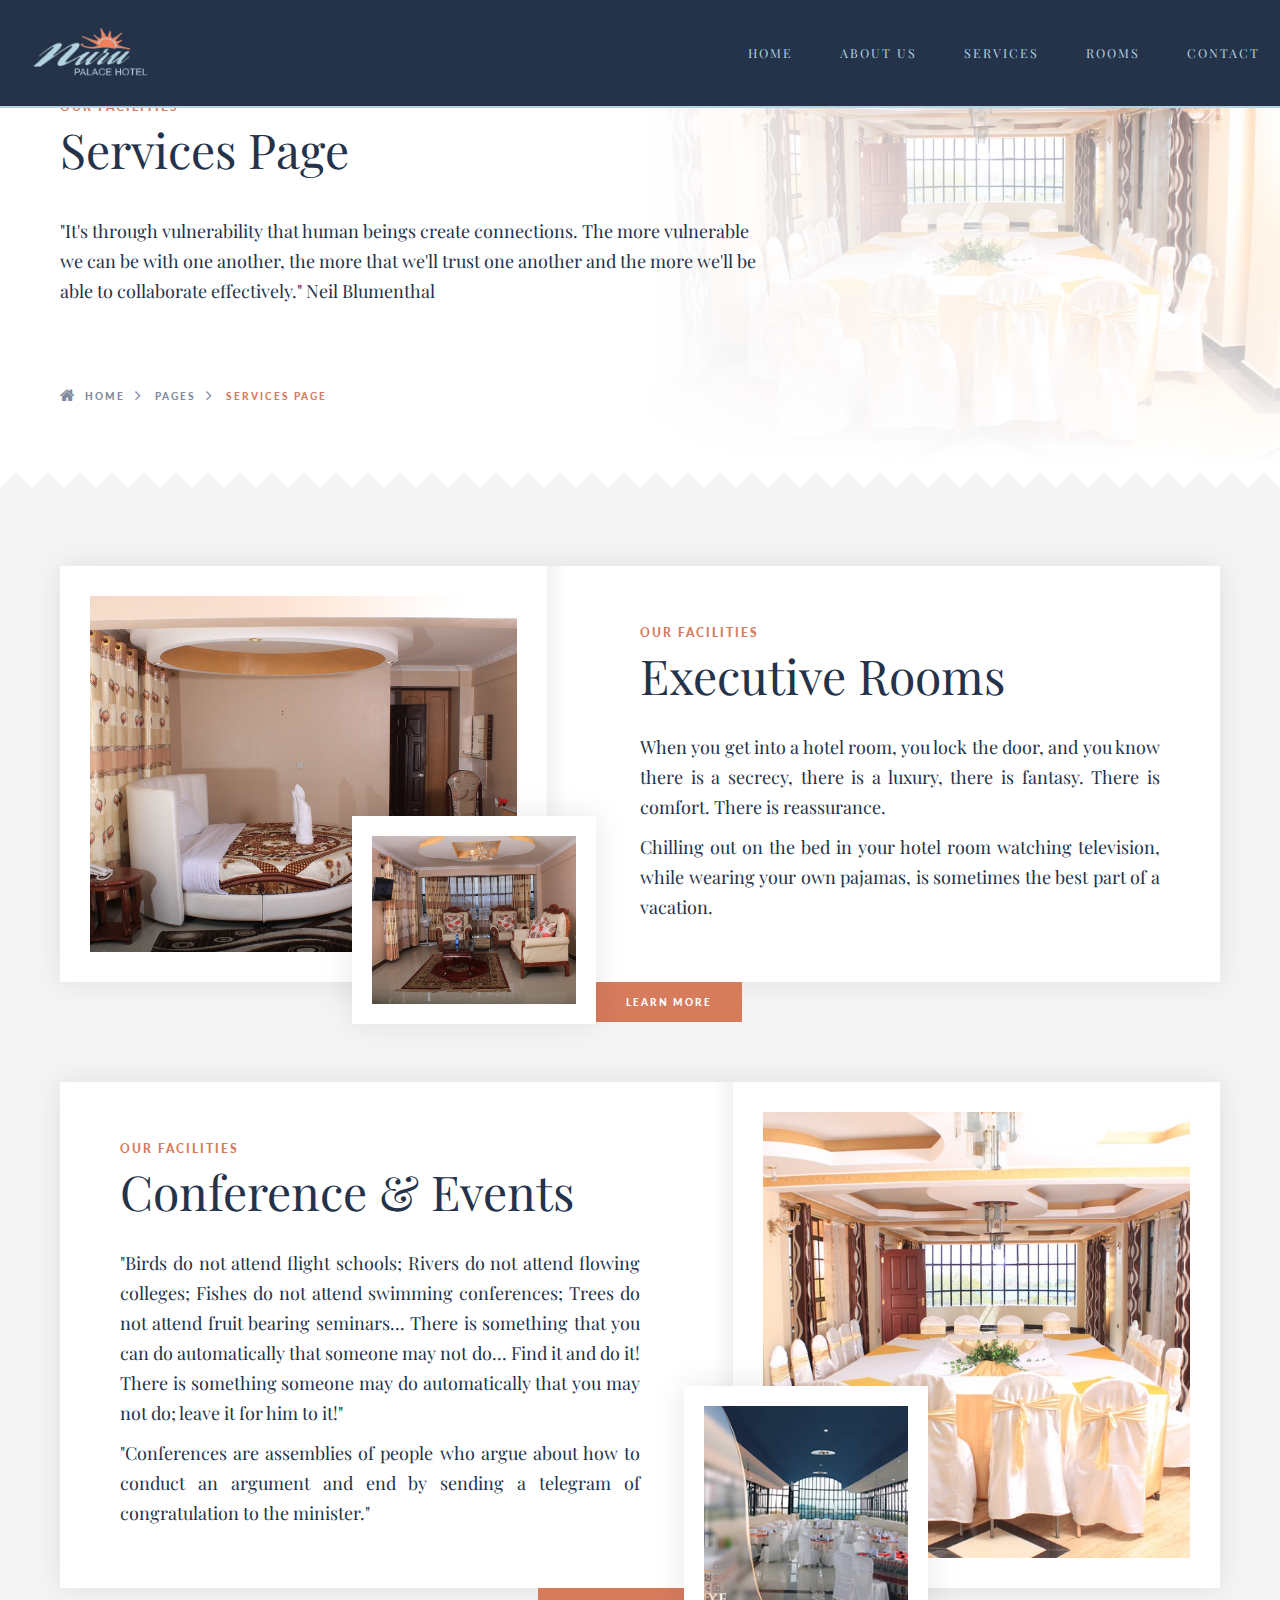
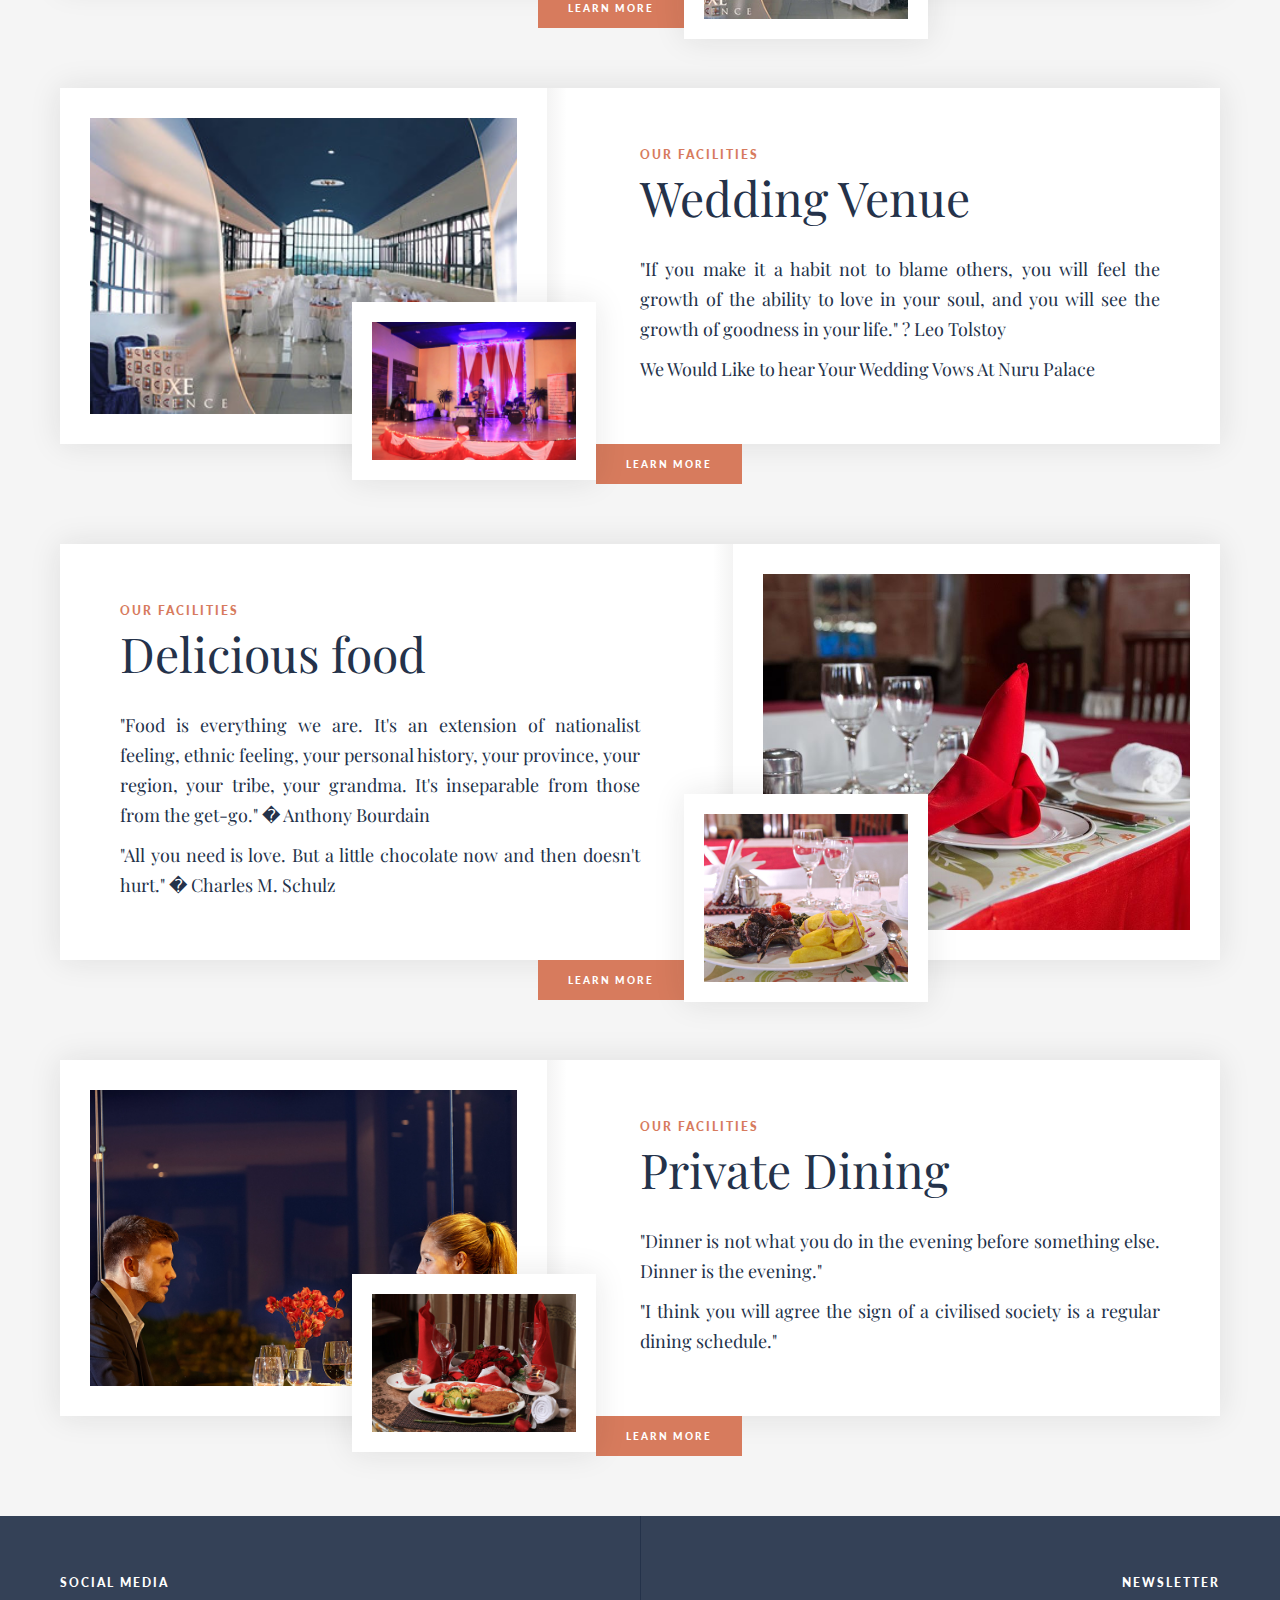
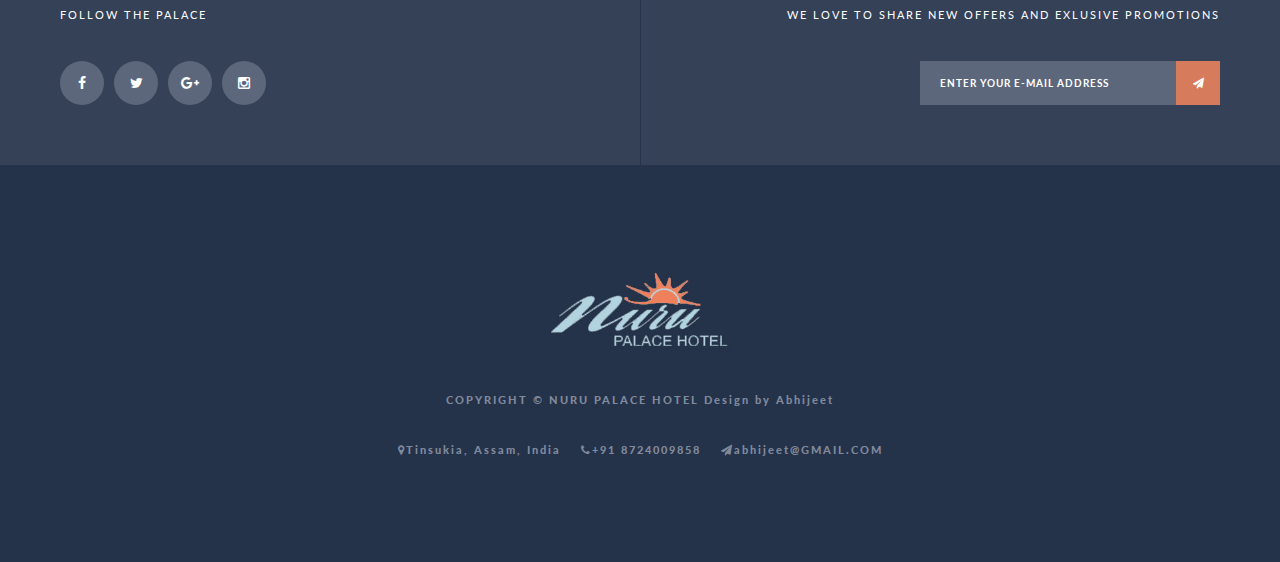
<file: services.html>
<!DOCTYPE html>
<html lang="en-US">
<head>
<!-- Basic Page Head -->
<meta http-equiv="Content-Type" content="text/html; charset=utf-8">
<title>Nuru palace</title>
<meta name="description" content="Nuru palace Hotel">
<meta name="author" content="Kevin Ochieng">
<meta name="keywords" content="best hotel in nakuru, hostel in nakuru, motel in nakuru, guesthouse in nakuru, booking hotel in nakuru, best accommodation in nakuru, inn in nakuru, resort in nakuru, travel, holiday, tourism hotel in nakuru, vacational hotel in nakuru,">

<!-- Mobile Meta -->
<meta name="viewport" content="width=device-width, initial-scale=1.0, minimum-scale=1.0, maximum-scale=1.0, user-scalable=no">

<!-- Favicons -->
<link rel="shortcut icon" type="image/x-icon" href="img/favicon.png">
<link rel="apple-touch-icon" href="img/apple-touch-icon.png">
<link rel="apple-touch-icon" sizes="76x76" href="img/apple-touch-icon-76x76.png">
<link rel="apple-touch-icon" sizes="120x120" href="img/apple-touch-icon-120x120.png">
<link rel="apple-touch-icon" sizes="152x152" href="img/apple-touch-icon-152x152.png">
<link rel="apple-touch-icon" sizes="167x167" href="img/apple-touch-icon-167x167.png">
<link rel="apple-touch-icon" sizes="180x180" href="img/apple-touch-icon-180x180.png">

<!-- Css -->
<link rel="stylesheet" type="text/css" href="css/bootstrap.min.css">
<link rel="stylesheet" type="text/css" href="css/font.awesome.min.css">
<link rel="stylesheet" type="text/css" href="css/magnific.popup.css">
<link rel="stylesheet" type="text/css" href="css/owl.carousel.css">
<link rel="stylesheet" type="text/css" href="css/jquery-ui.css">
<link rel="stylesheet" type="text/css" href="css/style.css">
<link rel="stylesheet" type="text/css" href="css/responsive.css">

<!-- Google Fonts -->
<link href="https://fonts.googleapis.com/css?family=Playfair+Display:400,400italic,700,700italic,900,900italic&amp;subset=latin,latin-ext" rel="stylesheet" type="text/css">    
<link href="https://fonts.googleapis.com/css?family=Lato:300,400,700,900&amp;subset=latin,latin-ext" rel="stylesheet" type="text/css">    
</head>
<body>

<!-- Site Loading -->
<div class="site-loading">
	<img src="img/loading.gif" alt="Loading">
</div>
<!-- Site Loading End -->

<!-- Site Back Top -->
<div class="site-backtop" title="Back to top">
	<i class="fa fa-angle-up"></i>
</div>
<!-- Site Back Top End -->

<!--====== Header Section Start ======-->
<header>
    <nav class="navigation">

        <!-- Logo -->
        <div class="logo">
            <a href="index.html"><img src="img/logo1.jpg" alt="Nuru Palace Hotel"></a>
        </div>
        
        <!-- Navigation -->
        <ul class="menu-list">
            <li><a href="index.html">Home</a></li>
            <li><a href="aboutus.html">About us</a></li>
            <li><a href="services.html">Services</a></li>
            <li><a href="rooms.html">Rooms</a></li>
            <li><a href="contactus.html">Contact</a></li>
        </ul>
        <div class="humbarger">
            <div class="bar"></div>
            <div class="bar2 bar"></div>
            <div class="bar"></div>
        </div>
    </nav>
    <!--====== Header Section End ======-->

    <!-- ==== Intro Section Start ==== -->
</header>
<!-- Site Header End -->

<!-- Site Main -->
<div class="site-main">
    <!-- Section Page Title -->
    <div class="section">
        <div class="widget-page-title">
            <div class="widget-background" data-background="img/confrence.jpg"></div>
            <div class="wrapper-inner">
                <!-- Title -->
                <h5>OUR FACILITIES</h5>
                <h1>Services Page</h1>
                <p>"It's through vulnerability that human beings create connections. The more vulnerable we can be with one another, the more that we'll trust one another and the more we'll be able to collaborate effectively." Neil Blumenthal</p>
                <!-- Title End -->
                <!-- Breadcrumb -->
                <div class="widget-breadcrumb">
                    <ul>
                        <li><a href="#">HOME</a></li>
                        <li><a href="#">PAGES</a></li>
                        <li>SERVICES PAGE</li>
                    </ul>
                </div>
                <!-- Breadcrumb End -->
            </div>
        </div>
    </div>
    <!-- Section Page Title End -->

    <!-- Section Services -->
    <div class="section">
        <div class="wrapper-inner">
            <!-- Services List -->
            <div class="widget-services-list">
                <div class="services-item">
                    <div class="item-photo">
                        <div class="photo-big" data-background="img/exe-room.jpg"></div>
                        <div class="photo-small" data-background="img/hero-img3.jpg"></div>
                        <a href="#" class="btn btn-default">LEARN MORE</a>
                    </div>
                    <div class="item-desc">
                        <h5>OUR FACILITIES</h5>
                        <h2>Executive Rooms</h2>
                        <p>When you get into a hotel room, you lock the door, and you know there is a secrecy, there is a luxury, there is fantasy. There is comfort. There is reassurance.</p>
                        <p>Chilling out on the bed in your hotel room watching television, while wearing your own pajamas, is sometimes the best part of a vacation.</p>
                    </div>
                </div>
             
                <div class="services-item">
                    <div class="item-photo">
                        <div class="photo-big" data-background="img/confrence.jpg"></div>
                        <div class="photo-small" data-background="img/nuru2.png.jpg"></div>
                        <a href="#" class="btn btn-default">LEARN MORE</a>
                    </div>
                    <div class="item-desc">
                        <h5>OUR FACILITIES</h5>
                        <h2>Conference &amp; Events</h2>
                        <p>"Birds do not attend flight schools; Rivers do not attend flowing colleges; Fishes do not attend swimming conferences; Trees do not attend fruit bearing seminars... There is something that you can do automatically that someone may not do... Find it and do it! There is something someone may do automatically that you may not do; leave it for him to it!"</p>
                        <p>"Conferences are assemblies of people who argue about how to conduct an argument and end by sending a telegram of congratulation to the minister."</p>
                    </div>
                </div>
                <div class="services-item">
                    <div class="item-photo">
                        <div class="photo-big" data-background="img/nuru2.png.jpg"></div>
                        <div class="photo-small" data-background="img/nuru10.jpg"></div>
                        <a href="#" class="btn btn-default">LEARN MORE</a>
                    </div>
                    <div class="item-desc">
                        <h5>OUR FACILITIES</h5>
                        <h2>Wedding Venue</h2>
                        <p>"If you make it a habit not to blame others, you will feel the growth of the ability to love in your soul, and you will see the growth of goodness in your life." ? Leo Tolstoy</p>
                        <p>We Would Like to hear Your Wedding Vows At Nuru Palace</p>
                    </div>
                </div>
                <div class="services-item">
                    <div class="item-photo">
                        <div class="photo-big" data-background="img/nuru3.jpg"></div>
                        <div class="photo-small" data-background="img/nuru4.jpg"></div>
                        <a href="#" class="btn btn-default">LEARN MORE</a>
                    </div>
                    <div class="item-desc">
                        <h5>OUR FACILITIES</h5>
                        <h2>Delicious food</h2>
                        <p>"Food is everything we are. It's an extension of nationalist feeling, ethnic feeling, your personal history, your province, your region, your tribe, your grandma. It's inseparable from those from the get-go." � Anthony Bourdain</p>
                        <p>"All you need is love. But a little chocolate now and then doesn't hurt." � Charles M. Schulz</p>
                    </div>
                </div>
                <div class="services-item">
                    <div class="item-photo">
                        <div class="photo-big" data-background="img/photo-services-2-1.jpg"></div>
                        <div class="photo-small" data-background="img/nuru1.jpg"></div>
                        <a href="#" class="btn btn-default">LEARN MORE</a>
                    </div>
                    <div class="item-desc">
                        <h5>OUR FACILITIES</h5>
                        <h2>Private Dining</h2>
                        <p>"Dinner is not what you do in the evening before something else. Dinner is the evening."</p>
                        <p>"I think you will agree the sign of a civilised society is a regular dining schedule."</p>
                    </div>
                </div>
              
            </div>
            <!-- Services List End -->
        </div>
    </div>
    <!-- Section Services End -->
</div>
<!-- Site Main End -->

<!-- Site Footer -->
<div class="site-footer">
    <!-- Footer Top -->
    <div class="footer-top">
        <div class="wrapper">
            <div class="row">
                <div class="col-lg-6">
                    <h5>SOCIAL MEDIA</h5>
                    <h6>FOLLOW THE PALACE</h6>
                    <div class="widget-social-icons">
                        <ul>
                            <li><a href="#" target="_blank"><i class="fa fa-facebook"></i></a></li>
                            <li><a href="#" target="_blank"><i class="fa fa-twitter"></i></a></li>
                            <li><a href="#" target="_blank"><i class="fa fa-google-plus"></i></a></li>
                            <li><a href="#" target="_blank"><i class="fa fa-instagram"></i></a></li>
                        </ul>
                    </div>
                </div>
                <div class="col-lg-6">
                    <h5>NEWSLETTER</h5>
                    <h6>WE LOVE TO SHARE NEW OFFERS AND EXLUSIVE PROMOTIONS</h6>
                    <div class="widget-newsletter">
                        <form>
                            <input type="text" placeholder="ENTER YOUR E-MAIL ADDRESS" required>
                            <button type="submit"><i class="fa fa-paper-plane"></i></button>
                        </form>
                    </div>
                </div>
            </div>
        </div>
    </div>
    <!-- Footer Top End -->
    <!-- Footer Bottom -->
    <div class="footer-bottom">
        <div class="wrapper">
            <div class="footer-logo">
                <img src="img/logo1.jpg" alt="NURU PALACE Hotel">
            </div>
            <div class="footer-copyright">
                <p>COPYRIGHT © NURU PALACE HOTEL Design by Abhijeet</p>
            </div>
            <div class="footer-contact">
                <ul>
                    <li><i class="fa fa-map-marker"></i>Tinsukia, Assam, India</li>
                    <li><i class="fa fa-phone"></i>+91 8724009858</li>
                    <li><a href="mailto:info@nurupalace@gmail.com"><i class="fa fa-paper-plane"></i>abhijeet@GMAIL.COM</a></li>
                </ul>
            </div>
        </div>
    </div>
    <!-- Footer Bottom End -->
</div>
<!-- Site Footer End -->

<!-- Scripts -->
<script src="js/jquery.min.js"></script>
<script src="js/jquery-ui.min.js"></script>
<script src="js/jquery.fitvids.js"></script>
<script src="js/bootstrap.min.js"></script>
<script src="js/magnific.popup.min.js"></script>
<script src="js/imagesloaded.pkgd.js"></script>
<script src="js/isotope.pkgd.min.js"></script>
<script src="js/owl.carousel.min.js"></script>
<script src="js/booking.form.js"></script>
<script src="js/contact.form.js"></script>

<!-- Map Scripts -->
<script src="https://maps.google.com/maps/api/js?sensor=false&amp;language=en"></script>
<script src="js/gmap3.min.js"></script>

<!-- Custom Scripts -->
<script src="js/custom.js"></script>
</body>
</html>
</file>
<file: css/style.css>
body,html {
    height: 100%;
    width: 100%;
}
body,h1,h2,h3,h4 {
    font-weight: 400;
}
body,button,hr,ul {
    padding: 0;
    margin: 0;
}
body,html,iframe {
    width: 100%;
}
body {
    font-family: 'Playfair Display',sans-serif;
    font-size: 14px;
    color: #24324a;
    text-rendering: optimizeLegibility;
    background-color: #24324a;
    -webkit-font-smoothing: antialiased;
    -moz-font-smoothing: antialiased;
    font-smoothing: antialiased;
}
h5,h6,input,select,textarea {
    font-family: Lato,sans-serif;
}
h1,h2,h3,h4,h5,h6 {
    margin-top: 0;
}
h5,h6 {
    letter-spacing: 2px;
    text-transform: uppercase;
}
h1 {
    font-size: 48px;
    margin-bottom: 40px;
}
h2 {
    font-size: 30px;
    margin-bottom: 20px;
}
h5 {
    font-size: 12px;
    font-weight: 900;
    color: #d77b5d;
}
h6 {
    font-size: 11px;
    font-weight: 400;
    margin-bottom: 10px;
}
a,a:active,a:focus,a:hover {
    color: #24324a;
    outline: 0;
    text-decoration: none;
}
p {
    line-height: 24px;
}
img {
    max-width: 100%;
}
ul {
    list-style-type: none;
}
button {
    border: none;
    outline: 0;
    background: 0 0;
}
hr {
    border: 0;
    border-bottom: 1px solid #e1e1e1;
}
iframe {
    border: 0;
    outline: 0;
    overflow: hidden;
}
.btn,input,select,textarea {
    font-size: 10px;
    border: none;
}
input,select,textarea {
    font-weight: 700;
    letter-spacing: 1px;
    padding: 0;
    margin: 0;
    outline: 0;
}
.btn,.btn-link {
    font-family: Lato,sans-serif;
    font-weight: 900;
    text-transform: uppercase;
    white-space: nowrap;
    text-overflow: ellipsis;
    overflow: hidden;
}

.navigation {
    display: flex;
    justify-content: space-between;
    align-items: center;
    position: fixed;
    min-height: 12vh;
    min-width: 100%;
    z-index: 10;
    background-color: #24324a;
    border-bottom: 2px solid #b1d4e0;
  }
  
.navigation .logo{
    margin-left: 20px;
  }
  
.navigation .logo img{
    height: 60px;
  }
  
.navigation .menu-list {
    list-style: none;
    display: flex;
    justify-content: space-between;
    align-items: center;
    width: 40%;
    margin: auto 20px auto 0;
  }
  
.navigation .humbarger {
    margin-right: 20px;
    display: none;
   }
   
.navigation .humbarger .bar{
    width: 30px;
    height: 2px;
    margin: 7px;
    background: #b1d4e0;
   }
  
   .navigation .menu-list li a {
    color: #b1d4e0;
    font-size: 1.25rem;
    letter-spacing: 2px;
    text-transform: uppercase;
    cursor: pointer;
    transition: color 1s ease, border 1s ease;
    text-decoration: none;
  }

  .navigation .menu-list li a:hover {
    color: #ef805c;
    
}

  /* Tablet desktop :768px. */

@media only screen and (min-width: 768px) and (max-width: 991px) {
    .navigation .menu-list {
      width: 60%;
    }
  
    .navigation .menu-list li a{
      font-size: 1rem;
    }
  
  }
  
  /* Large Mobile :480px. */
  
  @media only screen and (max-width: 767px) {
  
    .navigation .menu-list {
      position: absolute;
      top: 12vh;
      min-width: 100%;
      height: 100vh;
      background-color: #24324a;
      text-align: center;
      display: none;
    }
  
    .navigation .menu-list li {
      display: block;
    }
  
    .navigation .menu-list li a {
      display: block;
      padding: 20px;
      transition: color 1s ease, padding 1s ease, background-color 1s ease;
      font-size: 1.65rem;
  
    }
  
    .navigation .menu-list li a:hover{
      color: #b1d4e0;
      padding-left: 30px;
      background: rgba(177, 212, 224, 0.2);
    }
  
  
    .navigation .humbarger{
      display: block;
    }
  
  }
  
.btn,
.data-form input[type=password],
.data-form input[type=text],
.data-form select,
.data-form textarea,
.owl-carousel .owl-dots .owl-dot span,
.owl-carousel .owl-nav [class*=owl-],
.widget-blog-sidebar .sidebar-search form input[type=text],
.widget-features-carousel .features-item .item-inner h5,
.widget-gallery-carousel .widget-carousel .owl-item.center .gallery-item a,
.widget-gallery-grid .gallery-item a:after,
.widget-gallery-grid .gallery-item a:before,
.widget-offers-grid .offers-item .item-inner .item-desc .btn-link:before,
.widget-team-carousel .team-item .item-photo,
a {
    -webkit-transition: all 0.2s ease-in-out;
    -moz-transition: all 0.2s ease-in-out;
    -ms-transition: all 0.2s ease-in-out;
    -o-transition: all 0.2s ease-in-out;
    transition: all 0.2s ease-in-out;
}
.clearfix:after,
.clearfix:before,
.site-footer .footer-bottom .footer-contact ul:after,
.site-footer .footer-bottom .footer-contact ul:before,
.site-footer .footer-bottom .footer-nav ul:after,
.site-footer .footer-bottom .footer-nav ul:before,
.site-header .header-bottom .header-nav > ul:after,
.site-header .header-bottom .header-nav > ul:before,
.site-header .header-top .header-contact ul:after,
.site-header .header-top .header-contact ul:before,
.site-header .header-top .wrapper:after,
.site-header .header-top .wrapper:before,
.widget-about-grid .widget-inner:after,
.widget-about-grid .widget-inner:before,
.widget-blog-sidebar .sidebar-tags ul:after,
.widget-blog-sidebar .sidebar-tags ul:before,
.widget-blog-single .single-detail .detail-tags ul:after,
.widget-blog-single .single-detail .detail-tags ul:before,
.widget-booking-form .booking-detail .detail-info ul:after,
.widget-booking-form .booking-detail .detail-info ul:before,
.widget-booking-form .booking-detail .detail-room:after,
.widget-booking-form .booking-detail .detail-room:before,
.widget-breadcrumb ul:after,
.widget-breadcrumb ul:before,
.widget-features-grid .widget-inner:after,
.widget-features-grid .widget-inner:before,
.widget-filter-top ul:after,
.widget-filter-top ul:before,
.widget-offers-grid .widget-inner:after,
.widget-offers-grid .widget-inner:before,
.widget-pager ul:after,
.widget-pager ul:before,
.widget-rooms-list .rooms-item .item-desc .desc-features ul:after,
.widget-rooms-list .rooms-item .item-desc .desc-features ul:before,
.widget-slider .slider-booking ul:after,
.widget-slider .slider-booking ul:before,
.widget-social-icons ul:after,
.widget-social-icons ul:before,
.widget-team-carousel .team-item .item-desc ul:after,
.widget-team-carousel .team-item .item-desc ul:before {
    content: "";
    display: table;
}
.clearfix:after,
.site-footer .footer-bottom .footer-contact ul:after,
.site-footer .footer-bottom .footer-nav ul:after,
.site-header .header-bottom .header-nav > ul:after,
.site-header .header-top .header-contact ul:after,
.site-header .header-top .wrapper:after,
.widget-about-grid .widget-inner:after,
.widget-blog-sidebar .sidebar-tags ul:after,
.widget-blog-single .single-detail .detail-tags ul:after,
.widget-booking-form .booking-detail .detail-info ul:after,
.widget-booking-form .booking-detail .detail-room:after,
.widget-breadcrumb ul:after,
.widget-features-grid .widget-inner:after,
.widget-filter-top ul:after,
.widget-offers-grid .widget-inner:after,
.widget-pager ul:after,
.widget-rooms-list .rooms-item .item-desc .desc-features ul:after,
.widget-slider .slider-booking ul:after,
.widget-social-icons ul:after,
.widget-team-carousel .team-item .item-desc ul:after {
    clear: both;
}
.inline {
    display: inline-block;
}
.block {
    display: block;
}
.btn {
    height: 40px;
    line-height: 40px;
    padding: 0 30px;
    color: #fff;
    letter-spacing: 2px;
    background-color: #d77b5d;
    -webkit-border-radius: 0;
    -moz-border-radius: 0;
    -ms-border-radius: 0;
    -o-border-radius: 0;
    border-radius: 0;
}
.btn:active,.btn:active:focus,.btn:focus,.btn:hover {
    color: #fff;
    background-color: #ef805c;
    text-decoration: none;
    outline: 0;
    -webkit-box-shadow: none;
    -moz-box-shadow: none;
    box-shadow: none;
}
.btn-link,.btn-link:active,.btn-link:active:focus,.btn-link:focus,.btn-link:hover {
    color: #d77b5d;
    text-decoration: none;
}
.btn-link {
    display: inline-block;
    font-size: 11px;
    letter-spacing: 1px;
}
.align-left {
    text-align: left;
}
.align-center {
    text-align: center;
}
.align-right {
    text-align: right;
}
.align-justify {
    text-align: justify;
}
.owl-carousel .owl-dots {
    height: 20px;
}
.owl-carousel.owl-type1 .owl-nav {
    position: absolute;
    left: 0;
    bottom: 0;
    z-index: 2;
    width: 100%;
    margin-top: 0;
}
.owl-carousel.owl-type1 .owl-nav [class*=owl-] {
    width: 50px;
    height: 50px;
    line-height: 50px;
    margin: 0 1px 0 0;
    padding: 0;
    font: normal normal normal 14px/1 FontAwesome;
    text-rendering: auto;
    -webkit-font-smoothing: antialiased;
    -moz-osx-font-smoothing: grayscale;
    color: #24324a;
    background: #fff;
    -webkit-border-radius: 0;
    -moz-border-radius: 0;
    border-radius: 0;
}
.owl-carousel.owl-type1 .owl-nav [class*=owl-]:hover {
    color: #FFF;
    background: #d77b5d;
}
.owl-carousel.owl-type1 .owl-nav .owl-next:before,
.owl-carousel.owl-type1 .owl-nav .owl-prev:before {
    line-height: 50px;
}
.owl-carousel.owl-type1 .owl-nav .owl-prev:before {
    content: "\f104";
}
.owl-carousel.owl-type1 .owl-nav .owl-next:before,
.widget-breadcrumb ul li:before {
    content: "\f105";
}
.owl-carousel.owl-type1 .owl-nav .disabled {
    opacity: 1;
    cursor: pointer;
}
.owl-carousel.owl-type1 .owl-dots {
    position: absolute;
    left: 0;
    bottom: 20px;
    z-index: 1;
    width: 100%;
    margin-top: 0;
    text-align: center;
}
.owl-carousel.owl-type1 .owl-dots .owl-dot span {
    background: #fff;
}
.owl-carousel.owl-type1 .owl-dots .owl-dot.active span,
.owl-carousel.owl-type1 .owl-dots .owl-dot:hover span {
    background: #d77b5d;
}
.data-form ::-webkit-input-placeholder {
    text-transform: uppercase;
}
.data-form :-moz-placeholder {
    text-transform: uppercase;
}
.data-form ::-moz-placeholder {
    text-transform: uppercase;
}
.data-form :-ms-input-placeholder {
    text-transform: uppercase;
}
.data-form label {
    display: block;
    margin-bottom: 10px;
    text-transform: uppercase;
}
.data-form input[type=password],.data-form input[type=text],.data-form select {
    width: 100%;
    outline: 0;
    padding: 0 15px;
    margin: 0;
    height: 40px;
    line-height: 40px;
    border: 1px solid #e1e1e1;
    background-color: #fff;
}
.data-form input[type=password]:focus,.data-form input[type=text]:focus,.data-form select:focus,.data-form textarea:focus {
    border-color: #999;
}
.data-form select {
    -webkit-appearance: none;
    -moz-appearance: none;
    appearance: none;
    -webkit-border-radius: 0;
    -moz-border-radius: 0;
    -ms-border-radius: 0;
    -o-border-radius: 0;
    border-radius: 0;
}
.data-form select::-ms-expand {
    display: none;
}
.data-form textarea {
    width: 100%;
    height: 150px;
    outline: 0;
    padding: 15px;
    margin: 0;
    border: 1px solid #e1e1e1;
    resize: vertical;
    background-color: #fff;
}
.data-form div[class*=col-] {
    margin-bottom: 20px;
}
.widget-title {
    text-align: center;
    margin-bottom: 100px;
}
.widget-title h2,
.widget-title h5,
.widget-title p:last-child {
    margin-bottom: 0;
}
.widget-title h2 {
    font-size: 48px;
}
.widget-title p {
    display: inline-block;
    max-width: 50vw;
    font-size: 18px;
    line-height: 30px;
    margin-top: 30px;
}
.widget-social-icons ul li {
    float: left;
    margin-right: 10px;
}
.widget-social-icons ul li a {
    display: block;
    width: 44px;
    height: 44px;
    line-height: 44px;
    text-align: center;
    color: #fff;
    background-color: #5c677b;
    -webkit-border-radius: 50%;
    -moz-border-radius: 50%;
    -ms-border-radius: 50%;
    -o-border-radius: 50%;
    border-radius: 50%;
}
.widget-social-icons ul li:hover a {
    background-color: #d77b5d;
}
.widget-social-icons ul li:last-child {
    margin-right: 0;
}
.widget-breadcrumb ul li,
.widget-pager ul li {
    font-weight: 900;
    margin-right: 10px;
    font-family: Lato,sans-serif;
    letter-spacing: 2px;
    float: left;
}
.widget-pager {
    margin-top: 100px;
    margin-bottom: -10px;
}
.widget-pager ul li {
    margin-bottom: 10px;
    font-size: 11px;
}
.widget-pager ul li a {
    display: block;
    width: 50px;
    height: 50px;
    line-height: 50px;
    text-align: center;
    background-color: #fff;
}
.widget-pager ul li:hover a {
    color: #d77b5d;
}
.widget-pager ul li.active a,
.widget-pager ul li.active:hover a {
    color: #fff;
    background-color: #d77b5d;
}
.widget-breadcrumb ul li {
    position: relative;
    line-height: 20px;
    font-size: 10px;
    color: #d77b5d;
    text-transform: uppercase;
    padding-left: 20px;
}
.widget-breadcrumb ul li:before {
    position: absolute;
    top: 2px;
    left: 0;
    display: inline-block;
    font: normal normal normal 14px/1 FontAwesome;
    font-size: 16px;
    color: #818a9c;
    text-rendering: auto;
    -webkit-font-smoothing: antialiased;
    -moz-osx-font-smoothing: grayscale;
}
.widget-breadcrumb ul li:first-child {
    padding-left: 25px;
}
.widget-breadcrumb ul li:first-child:before {
    content: "\f015";
}
.widget-breadcrumb ul li:last-child {
    margin-right: 0;
}
.widget-breadcrumb ul li:last-child a {
    color: #d77b5d;
}
.widget-breadcrumb ul li a {
    display: block;
    height: 20px;
    color: #818a9c;
}
.widget-breadcrumb ul li:hover a {
    color: #d77b5d;
}
.widget-google-map {
    position: relative;
    height: 600px;
}
.widget-google-map .map-title {
    position: absolute;
    top: 0;
    left: 50%;
    z-index: 1;
    text-align: center;
    padding: 30px 15px;
    background-color: #fff;
    -webkit-box-shadow: 0 0 30px 0 rgba(33,30,25,.1);
    -moz-box-shadow: 0 0 30px 0 rgba(33,30,25,.1);
    box-shadow: 0 0 30px 0 rgba(33,30,25,.1);
    -webkit-transform: translate(-50%,-50%);
    -moz-transform: translate(-50%,-50%);
    -ms-transform: translate(-50%,-50%);
    -o-transform: translate(-50%,-50%);
    transform: translate(-50%,-50%);
}
.widget-features-grid .features-item,
.widget-rooms-carousel .rooms-item .item-inner {
    -webkit-box-shadow: 0 0 30px 0 rgba(33,30,25,.1);
    -moz-box-shadow: 0 0 30px 0 rgba(33,30,25,.1);
}
.widget-google-map .map-title h5 {
    color: #24324a;
    margin: 0;
}
.widget-google-map .map-title .fa {
    font-size: 24px;
    color: #d77b5d;
    margin-bottom: 10px;
}
.widget-newsletter {
    display: inline-block;
    width: 300px;
    position: relative;
}
.widget-newsletter input[type=text] {
    width: 100%;
    height: 44px;
    line-height: 44px;
    padding: 0 64px 0 20px;
    color: #fff;
    background-color: #5c677b;
}
.widget-newsletter button {
    position: absolute;
    top: 0;
    right: 0;
    width: 44px;
    height: 44px;
    line-height: 44px;
    text-align: center;
    font-size: 11px;
    color: #fff;
    background-color: #d77b5d;
}
.widget-newsletter ::-webkit-input-placeholder {
    color: #fff;
    text-transform: uppercase;
}
.widget-newsletter :-moz-placeholder {
    color: #fff;
    text-transform: uppercase;
}
.widget-newsletter ::-moz-placeholder {
    color: #fff;
    text-transform: uppercase;
}
.widget-newsletter :-ms-input-placeholder {
    color: #fff;
    text-transform: uppercase;
}
.widget-page-title {
    position: relative;
    z-index: 1;
    background-color: #fff;
}
.widget-page-title:after {
    position: absolute;
    left: 0;
    bottom: -32px;
    width: 100%;
    height: 32px;
    content: "";
    display: inline-block;
    background: linear-gradient(-135deg,#fff 16px,transparent 0),linear-gradient(135deg,#fff 16px,transparent 0);
    background-position: left bottom;
    background-repeat: repeat-x;
    background-size: 32px 32px;
}
.widget-page-title h1,
.widget-page-title h5,
.widget-page-title p {
    width: 60%;
}
.widget-page-title h1 {
    margin-bottom: 0;
}
.widget-page-title p {
    font-size: 18px;
    line-height: 30px;
    margin-top: 40px;
    margin-bottom: 0;
}
.widget-page-title .widget-background {
    position: absolute;
    top: 0;
    right: 0;
    width: 50%;
    height: 100%;
    background-repeat: no-repeat;
    background-position: top center;
    background-size: cover;
}
.widget-page-title .widget-background:before {
    position: absolute;
    top: 0;
    left: 0;
    width: 100%;
    height: 100%;
    content: "";
    display: inline-block;
    background: linear-gradient(to left,rgba(255,255,255,0) 0,rgba(255,255,255,1) 100%),linear-gradient(to bottom,rgba(255,255,255,0) 0,rgba(255,255,255,1) 100%);
}
.widget-page-title .widget-breadcrumb {
    margin-top: 80px;
    margin-bottom: -40px;
}
.widget-page-title .wrapper-inner {
    position: relative;
    z-index: 1;
}
.widget-video-full {
    background-color: #fff;
    background-repeat: no-repeat;
    background-position: bottom center;
    background-size: cover;
}
.widget-video-full .widget-inner {
    position: relative;
    left: 50%;
    display: inline-block;
    -webkit-transform: translateX(-50%);
    -moz-transform: translateX(-50%);
    -ms-transform: translateX(-50%);
    -o-transform: translateX(-50%);
    transform: translateX(-50%);
}
.widget-video-full .widget-inner .video-play {
    display: inline-block;
    width: 200px;
    height: 200px;
    line-height: 180px;
    text-align: center;
    font-size: 36px;
    color: #fff;
    border: 10px solid #fff;
    background-color: rgba(36,50,74,.5);
    -webkit-border-radius: 50%;
    -moz-border-radius: 50%;
    -ms-border-radius: 50%;
    -o-border-radius: 50%;
    border-radius: 50%;
    -webkit-box-shadow: 0 0 30px 0 rgba(33,30,25,.1);
    -moz-box-shadow: 0 0 30px 0 rgba(33,30,25,.1);
    box-shadow: 0 0 30px 0 rgba(33,30,25,.1);
}
.widget-video-full .widget-inner .video-play:hover {
    -webkit-transform: scale(1.1);
    -moz-transform: scale(1.1);
    -ms-transform: scale(1.1);
    -o-transform: scale(1.1);
    transform: scale(1.1);
}
.widget-video-full .widget-title+.widget-inner {
    margin-bottom: 100px;
}
.widget-about-promo {
    position: relative;
    background-repeat: no-repeat;
    background-position: top right;
    background-size: auto 100%;
}
.widget-about-promo:after {
    position: absolute;
    top: 0;
    left: 0;
    width: 100%;
    height: 100%;
    content: "";
    display: block;
    background: -moz-linear-gradient(left,rgba(245,245,245,1) 50%,rgba(255,255,255,0) 140%);
    background: -webkit-linear-gradient(left,rgba(245,245,245,1) 50%,rgba(255,255,255,0) 140%);
    background: linear-gradient(to right,rgba(245,245,245,1) 50%,rgba(255,255,255,0) 140%);
}
.widget-about-promo .widget-inner {
    position: relative;
    z-index: 1;
    font-size: 18px;
    text-align: justify;
}
.widget-about-promo .widget-inner h2,
.widget-about-promo .widget-inner h5 {
    text-align: left;
}
.widget-about-promo .widget-inner h2 {
    font-size: 48px;
}
.widget-about-promo .widget-inner p {
    line-height: 30px;
    margin-bottom: 40px;
}
.widget-about-promo .widget-inner p:last-of-type {
    margin-bottom: 0;
}
.widget-about-promo .widget-inner .btn {
    margin-top: 40px;
}
.widget-about-grid {
    background-color: #fff;
}
.widget-about-grid .widget-inner {
    display: -webkit-box;
    display: -moz-box;
    display: -ms-flexbox;
    display: -webkit-flex;
    display: flex;
    -webkit-flex-flow: row wrap;
    flex-flow: row wrap;
    margin: -40px;
}
.widget-about-grid .widget-inner .widget-item {
    -webkit-box-flex: 1 1;
    -moz-box-flex: 1 1;
    -webkit-flex: 1 1;
    -ms-flex: 1 1;
    flex: 1 1;
    width: 50%;
    padding: 40px;
}
.widget-about-grid .widget-inner .widget-item p {
    text-align: justify;
}
.widget-about-grid .widget-inner .widget-item p:last-child {
    margin-bottom: 0;
}
.widget-team-carousel {
    background-color: #f5f5f5;
}
.widget-team-carousel .team-item .item-photo {
    border: 20px solid transparent;
    overflow: hidden;
    -webkit-border-radius: 50%;
    -moz-border-radius: 50%;
    -ms-border-radius: 50%;
    -o-border-radius: 50%;
    border-radius: 50%;
}
.widget-team-carousel .team-item .item-photo a {
    display: block;
    padding-top: 100%;
    background-repeat: no-repeat;
    background-position: top center;
    background-size: cover;
}
.widget-team-carousel .team-item .item-desc {
    margin-top: 30px;
    font-family: Lato,sans-serif;
    text-align: center;
}
.widget-team-carousel .team-item .item-desc h3,
.widget-team-carousel .team-item .item-desc h4 {
    letter-spacing: 1px;
    white-space: nowrap;
    text-overflow: ellipsis;
    text-transform: uppercase;
    overflow: hidden;
}
.widget-team-carousel .team-item .item-desc h3 {
    font-size: 12px;
    font-weight: 900;
    color: #d77b5d;
}
.widget-team-carousel .team-item .item-desc h4 {
    font-size: 10px;
    margin-bottom: 0;
}
.widget-team-carousel .team-item .item-desc ul {
    display: inline-block;
    margin-top: 30px;
    padding: 0 4px;
    border: 1px solid #e1e1e1;
    -webkit-border-radius: 15px;
    -moz-border-radius: 15px;
    -ms-border-radius: 15px;
    -o-border-radius: 15px;
    border-radius: 15px;
}
.widget-team-carousel .team-item .item-desc ul li {
    float: left;
}
.widget-team-carousel .team-item .item-desc ul li a {
    display: block;
    width: 36px;
    height: 30px;
    line-height: 30px;
    font-size: 11px;
    border-right: 1px solid #e1e1e1;
    color: #818a9c;
}
.widget-team-carousel .team-item .item-desc ul li a:hover {
    color: #d77b5d;
}
.widget-team-carousel .team-item .item-desc ul li:last-child a {
    border-right: 0;
}
.widget-team-carousel .team-item:hover .item-photo {
    border-color: #fff;
}
.widget-slider {
    position: relative;
}
.widget-slider .widget-carousel .slider-item {
    position: relative;
    min-height: 100vh;
    padding-top: 270px;
    padding-bottom: 270px;
    text-align: center;
    background-repeat: no-repeat;
    background-position: top center;
    background-size: cover;
}
.widget-slider .widget-carousel .slider-item:after {
    position: absolute;
    top: 0;
    left: 0;
    width: 100%;
    height: 100%;
    content: "";
    display: block;
    background-color: rgba(36,50,74,.7);
}
.widget-slider .widget-carousel .slider-item .item-inner {
    position: relative;
    z-index: 1;
    padding-left: 70px;
    padding-right: 70px;
    color: #fff;
}
.widget-slider .widget-carousel .slider-item .item-inner h1 {
    font-size: 60px;
    margin-bottom: 20px;
}
.widget-slider .widget-carousel .slider-item .item-inner h2 {
    position: relative;
    display: inline-block;
    font-size: 28px;
    font-style: italic;
    margin-bottom: 0;
    padding-left: 20px;
    padding-right: 20px;
}
.widget-slider .widget-carousel .slider-item .item-inner h2:after,
.widget-slider .widget-carousel .slider-item .item-inner h2:before {
    position: absolute;
    top: 60%;
    width: 10px;
    height: 1px;
    content: "";
    display: inline-block;
    background-color: #fff;
}
.widget-slider .widget-carousel .slider-item .item-inner h2:before {
    left: 0;
}
.widget-slider .widget-carousel .slider-item .item-inner h2:after {
    right: 0;
}
.widget-slider .widget-carousel .owl-dots {
    display: none;
    position: absolute;
    left: 0;
    bottom: 40px;
    width: 100%;
    margin-top: 0;
}
.widget-slider .widget-carousel .owl-dots .owl-dot span {
    background-color: #fff;
}
.widget-slider .widget-carousel .owl-dots .owl-dot.active span,
.widget-slider .widget-carousel .owl-dots .owl-dot:hover span {
    background-color: #d77b5d;
}
.widget-slider .widget-carousel .owl-nav {
    margin: 0;
}
.widget-slider .widget-carousel .owl-nav [class*=owl-] {
    position: absolute;
    top: 50%;
    width: 50px;
    height: 50px;
    line-height: 50px;
    margin: -25px 0 0;
    padding: 0;
    border: 1px solid #fff;
    font: normal normal normal 14px/1 FontAwesome;
    text-rendering: auto;
    -webkit-font-smoothing: antialiased;
    -moz-osx-font-smoothing: grayscale;
    color: #fff;
    opacity: 0.5;
    background: 0 0;
    -webkit-border-radius: 50%;
    -moz-border-radius: 50%;
    -ms-border-radius: 50%;
    -o-border-radius: 50%;
    border-radius: 50%;
}
.widget-slider .widget-carousel .owl-nav [class*=owl-]:hover {
    opacity: 1;
    background: 0 0;
}
.widget-slider .widget-carousel .owl-nav .owl-prev {
    left: 60px;
}
.widget-slider .widget-carousel .owl-nav .owl-next {
    right: 60px;
}
.widget-slider .widget-carousel .owl-nav .owl-next:before,
.widget-slider .widget-carousel .owl-nav .owl-prev:before {
    line-height: 50px;
}
.widget-slider .widget-carousel .owl-nav .owl-prev:before {
    content: "\f104";
}
.widget-slider .widget-carousel .owl-nav .owl-next:before {
    content: "\f105";
}
.widget-slider .widget-carousel .owl-nav .disabled,
.widget-slider .widget-carousel .owl-nav .disabled:hover {
    opacity: 0.5;
}
.widget-slider .widget-carousel .owl-nav.disabled+.owl-dots {
    display: block;
}
.widget-slider .slider-booking {
    position: absolute;
    bottom: 100px;
    left: 0;
    z-index: 2;
    width: 100%;
    color: #fff;
}
.widget-slider .slider-booking h5 {
    font-size: 11px;
    color: #818a9c;
    text-align: center;
}
.widget-slider .slider-booking ul {
    width: 830px;
    padding: 20px;
    margin: 0 auto;
    background-color: rgba(129,138,156,.3);
    -webkit-box-shadow: 0 0 30px 0 rgba(34,30,24,.5);
    -moz-box-shadow: 0 0 30px 0 rgba(34,30,24,.5);
    box-shadow: 0 0 30px 0 rgba(34,30,24,.5);
}
.widget-slider .slider-booking ul li {
    position: relative;
    float: left;
    width: 20%;
    padding-right: 10px;
    text-align: left;
}
.widget-slider .slider-booking ul li input[type=text],
.widget-slider .slider-booking ul li select {
    width: 100%;
    height: 40px;
    line-height: 40px;
    padding: 0 15px;
    text-transform: uppercase;
    background-color: #5c677b;
}
.widget-slider .slider-booking ul li select {
    -webkit-appearance: none;
    -moz-appearance: none;
    appearance: none;
    -webkit-border-radius: 0;
    -moz-border-radius: 0;
    -ms-border-radius: 0;
    -o-border-radius: 0;
    border-radius: 0;
}
.widget-slider .slider-booking ul li select::-ms-expand {
    display: none;
}
.widget-slider .slider-booking ul li button {
    display: block;
    width: 100%;
}
.widget-slider .slider-booking ul li .fa {
    position: absolute;
    top: 10px;
    left: calc(100% - 40px);
    z-index: 1;
    width: 20px;
    height: 20px;
    line-height: 20px;
    text-align: center;
}
.widget-slider .slider-booking ul li ::-webkit-input-placeholder {
    color: #fff;
}
.widget-slider .slider-booking ul li :-moz-placeholder {
    color: #fff;
}
.widget-slider .slider-booking ul li ::-moz-placeholder {
    color: #fff;
}
.widget-slider .slider-booking ul li :-ms-input-placeholder {
    color: #fff;
}
.widget-slider .slider-booking ul li:last-child {
    padding-right: 0;
}
.widget-slider.has-rooms .slider-booking {
    bottom: 120px;
}
.widget-slider.has-rooms .widget-carousel .owl-nav.disabled+.owl-dots {
    display: none;
}
.widget-testimonials-carousel .testimonials-item {
    text-align: center;
}
.widget-testimonials-carousel .testimonials-item .item-comment {
    position: relative;
    padding: 30px;
    margin-bottom: 40px;
    line-height: 22px;
    background-color: #fff;
    -webkit-border-radius: 6px;
    -moz-border-radius: 6px;
    -ms-border-radius: 6px;
    -o-border-radius: 6px;
    border-radius: 6px;
}
.widget-testimonials-carousel .testimonials-item .item-comment:after {
    position: absolute;
    top: 100%;
    left: 50%;
    content: "";
    display: inline-block;
    width: 0;
    height: 0;
    margin-left: -20px;
    border-style: solid;
    border-width: 20px 20px 0;
    border-color: #fff transparent transparent;
}
.widget-testimonials-carousel .testimonials-item .item-customer h5,
.widget-testimonials-carousel .testimonials-item .item-customer h6 {
    white-space: nowrap;
    text-overflow: ellipsis;
    overflow: hidden;
}
.widget-testimonials-carousel .testimonials-item .item-customer h6 {
    margin-bottom: 0;
}
.widget-testimonials-carousel .testimonials-item .item-customer .customer-photo {
    display: inline-block;
    width: 80px;
    height: 80px;
    margin-bottom: 20px;
    overflow: hidden;
    background-color: #fff;
    background-repeat: no-repeat;
    background-position: top center;
    background-size: cover;
    -webkit-border-radius: 50%;
    -moz-border-radius: 50%;
    -ms-border-radius: 50%;
    -o-border-radius: 50%;
    border-radius: 50%;
}
.widget-features-carousel {
    background-color: #f5f5f5;
}
.widget-features-carousel .features-item {
    position: relative;
    padding-top: 100%;
    background-color: #fff;
}
.widget-features-carousel .features-item .item-inner {
    position: absolute;
    top: 0;
    left: 0;
    width: 100%;
    height: 100%;
    padding-top: 80%;
    padding-left: 20px;
    padding-right: 20px;
    text-align: center;
    background-repeat: no-repeat;
    background-position: 50% 30%;
    background-size: auto 40%;
}
.widget-features-grid,
.widget-features-grid .features-item {
    background-repeat: no-repeat;
    background-position: top center;
    background-size: cover;
}
.widget-features-carousel .features-item .item-inner h5 {
    color: #24324a;
    margin-bottom: 0;
    white-space: nowrap;
    text-overflow: ellipsis;
    overflow: hidden;
}
.widget-features-carousel .features-item:hover .item-inner h5 {
    color: #d77b5d;
}
.widget-features-grid {
    background-color: #fff;
}
.widget-features-grid .widget-inner {
    margin-bottom: -30px;
}
.widget-features-grid .features-item {
    position: relative;
    padding-top: 100%;
    margin-bottom: 30px;
    border: 20px solid #fff;
    box-shadow: 0 0 30px 0 rgba(33,30,25,.1);
}
.widget-gallery-grid .gallery-item a,
.widget-rooms-detail .room-thumbnails a {
    -webkit-box-shadow: inset 5px 5px 5px 0 rgba(40,35,29,.1);
    -moz-box-shadow: inset 5px 5px 5px 0 rgba(40,35,29,.1);
}
.widget-features-grid .features-item a {
    position: absolute;
    bottom: 0;
    left: 0;
    width: 100%;
    display: block;
    padding: 60px 30px 30px;
    color: #fff;
    background: -moz-linear-gradient(top,rgba(0,0,0,0) 0,rgba(36,50,74,1) 70%);
    background: -webkit-linear-gradient(top,rgba(0,0,0,0) 0,rgba(36,50,74,1) 70%);
    background: linear-gradient(to bottom,rgba(0,0,0,0) 0,rgba(36,50,74,1) 70%);
}
.widget-gallery-carousel .gallery-item a,
.widget-gallery-grid .gallery-item a,
.widget-offers-grid,
.widget-offers-grid .offers-item .item-inner .item-photo {
    background-repeat: no-repeat;
    background-size: cover;
    background-position: top center;
}
.widget-features-grid .features-item a:hover {
    padding-bottom: 60px;
}
.widget-features-grid .features-item p {
    margin: 0;
    line-height: 18px;
}
.widget-offers-grid {
    position: relative;
    overflow: hidden;
    background-color: #24324a;
}
.widget-offers-grid .offers-item {
    width: 50%;
    float: left;
}
.widget-offers-grid .offers-item .item-inner {
    position: relative;
    z-index: 1;
    width: 100%;
    padding-top: 50%;
    background-color: #fff;
}
.widget-offers-grid .offers-item .item-inner .item-photo {
    position: absolute;
    top: 0;
    left: 0;
    width: 50%;
    height: 100%;
}
.widget-offers-grid .offers-item .item-inner .item-photo:before {
    position: absolute;
    right: 0;
    bottom: 0;
    z-index: 1;
    content: "";
    display: inline-block;
    border-style: solid;
    border-width: 0 0 50px 50px;
    border-color: transparent transparent #d77b5d;
}
.widget-offers-grid .offers-item .item-inner .item-photo:after {
    position: absolute;
    right: 9px;
    bottom: 9px;
    z-index: 2;
    content: "\f067";
    display: inline-block;
    font: normal normal normal 14px/1 FontAwesome;
    font-size: 12px;
    color: #fff;
    text-rendering: auto;
    -webkit-font-smoothing: antialiased;
    -moz-osx-font-smoothing: grayscale;
}
.widget-offers-grid .offers-item .item-inner .item-desc {
    position: absolute;
    top: 0;
    right: 0;
    width: 50%;
    height: 100%;
    padding: 30px 30px 50px;
    overflow: hidden;
}
.widget-offers-grid .offers-item .item-inner .item-desc p:last-of-type {
    margin-bottom: 0;
}
.widget-offers-grid .offers-item .item-inner .item-desc .btn-link {
    position: absolute;
    left: 0;
    bottom: 0;
    z-index: 2;
    width: 100%;
    display: block;
    padding: 0 30px;
    height: 50px;
    line-height: 50px;
    background-color: #fff;
}
.widget-offers-grid .offers-item .item-inner .item-desc .btn-link:before {
    position: absolute;
    top: 50%;
    left: 0;
    width: 0;
    height: 2px;
    margin-top: -1px;
    content: "";
    display: inline-block;
    background-color: #d77b5d;
}
.widget-offers-grid .offers-item .item-inner .item-desc .btn-link:hover:before {
    width: 15px;
}
.widget-offers-grid .offers-item:first-child {
    width: 100%;
    padding-left: 50%;
}
.widget-offers-grid .offers-item:nth-child(4n) .item-inner .item-photo,
.widget-offers-grid .offers-item:nth-child(4n+1) .item-inner .item-photo {
    left: inherit;
    right: 0;
}
.widget-offers-grid .offers-item:nth-child(4n) .item-inner .item-desc,
.widget-offers-grid .offers-item:nth-child(4n+1) .item-inner .item-desc {
    right: inherit;
    left: 0;
}
.widget-offers-grid .offers-item:last-child:before {
    position: absolute;
    left: 0;
    right: 0;
    width: 100%;
    height: 100%;
    content: "";
    display: block;
    background-color: #f5f5f5;
}
.widget-offers-grid .widget-title h2,
.widget-offers-grid .widget-title h5,
.widget-offers-grid .widget-title p {
    color: #fff;
}
.widget-offers-grid .wrapper-inner {
    padding-bottom: 0;
}
.widget-filter-top {
    margin-bottom: 50px;
}
.widget-filter-top ul li {
    float: left;
    margin-right: 20px;
    margin-bottom: 20px;
}
.widget-filter-top ul li a {
    display: block;
    padding: 0 30px;
    height: 44px;
    line-height: 44px;
    font-family: Lato,sans-serif;
    font-weight: 900;
    font-size: 10px;
    letter-spacing: 2px;
    white-space: nowrap;
    text-overflow: ellipsis;
    text-transform: uppercase;
    overflow: hidden;
    background-color: #fff;
    -webkit-border-radius: 22px;
    -moz-border-radius: 22px;
    -ms-border-radius: 22px;
    -o-border-radius: 22px;
    border-radius: 22px;
}
.widget-filter-top ul li:hover a {
    color: #d77b5d;
}
.widget-filter-top ul li.active a,
.widget-filter-top ul li.active:hover a {
    color: #fff;
    background-color: #d77b5d;
}
.widget-filter-top ul li:last-child {
    margin-right: 0;
}
.widget-gallery-grid {
    margin-bottom: -30px;
}
.widget-gallery-grid .gallery-item {
    margin-bottom: 30px;
}
.widget-gallery-grid .gallery-item a {
    position: relative;
    display: block;
    width: 100%;
    height: 100%;
    padding-top: 100%;
    border: 15px solid #fff;
    box-shadow: inset 5px 5px 5px 0 rgba(40,35,29,.1);
}
.widget-gallery-grid .gallery-item a:before {
    position: absolute;
    right: 0;
    bottom: 0;
    z-index: 1;
    content: "";
    display: inline-block;
    border-style: solid;
    border-width: 0 0 50px 50px;
    border-color: transparent transparent #fff;
}
.widget-gallery-grid .gallery-item a:after {
    position: absolute;
    right: 7px;
    bottom: 7px;
    z-index: 2;
    content: "\f067";
    display: inline-block;
    font: normal normal normal 14px/1 FontAwesome;
    font-size: 12px;
    color: #d77b5d;
    text-rendering: auto;
    -webkit-font-smoothing: antialiased;
    -moz-osx-font-smoothing: grayscale;
}
.widget-gallery-grid .gallery-item:hover a:before {
    border-bottom-color: #d77b5d;
}
.widget-gallery-grid .gallery-item:hover a:after {
    color: #fff;
}
.widget-gallery-carousel {
    background-color: #fff;
}
.widget-gallery-carousel .gallery-item {
    position: relative;
    padding-top: 100%;
}
.widget-gallery-carousel .gallery-item a {
    position: absolute;
    top: 0;
    bottom: 0;
    left: 0;
    right: 0;
    display: block;
}
.widget-gallery-carousel .gallery-item .item-text {
    display: none;
    position: absolute;
    left: 0;
    bottom: 0;
    width: 100%;
    padding: 80px 40px 40px;
    font-size: 24px;
    color: #fff;
    text-align: center;
    background: -moz-linear-gradient(top,rgba(0,0,0,0) 0,rgba(36,50,74,1) 100%);
    background: -webkit-linear-gradient(top,rgba(0,0,0,0) 0,rgba(36,50,74,1) 100%);
    background: linear-gradient(to bottom,rgba(0,0,0,0) 0,rgba(36,50,74,1) 100%);
}
.widget-gallery-carousel .widget-carousel:after,
.widget-gallery-carousel .widget-carousel:before {
    position: absolute;
    top: 80px;
    bottom: 80px;
    z-index: 1;
    width: 33.33333333333333%;
    content: "";
    display: inline-block;
    background-color: #f0f8ff;
}
.widget-gallery-carousel .widget-carousel:before {
    left: 0;
    background: -moz-linear-gradient(left,rgba(255,255,255,1) 50%,rgba(255,255,255,0) 100%);
    background: -webkit-linear-gradient(left,rgba(255,255,255,1) 5%,rgba(255,255,255,0) 100%);
    background: linear-gradient(to right,rgba(255,255,255,1) 5%,rgba(255,255,255,0) 100%);
}
.widget-gallery-carousel .widget-carousel:after {
    right: 0;
    background: -moz-linear-gradient(left,rgba(255,255,255,0) 5%,rgba(255,255,255,1) 100%);
    background: -webkit-linear-gradient(left,rgba(255,255,255,0) 5%,rgba(255,255,255,1) 100%);
    background: linear-gradient(to right,rgba(255,255,255,0) 5%,rgba(255,255,255,1) 100%);
}
.widget-gallery-carousel .widget-carousel .owl-stage-outer {
    padding-top: 80px;
    padding-bottom: 80px;
    margin-top: -80px;
    margin-bottom: -80px;
}
.widget-gallery-carousel .widget-carousel .owl-item.center {
    z-index: 2;
}
.widget-gallery-carousel .widget-carousel .owl-item.center .gallery-item a {
    top: -50px;
    bottom: -50px;
    left: -50px;
    right: -50px;
    border: 20px solid #fff;
    -webkit-box-shadow: 0 0 30px 0 rgba(33,30,25,.2);
    -moz-box-shadow: 0 0 30px 0 rgba(33,30,25,.2);
    box-shadow: 0 0 30px 0 rgba(33,30,25,.2);
}
.widget-gallery-carousel .widget-carousel .owl-item.center .gallery-item .item-text {
    display: block;
}
.widget-gallery-carousel .widget-carousel .owl-nav {
    margin-top: 0;
}
.widget-gallery-carousel .widget-carousel .owl-nav [class*=owl-] {
    position: absolute;
    top: 50%;
    z-index: 2;
    width: 50px;
    height: 50px;
    line-height: 50px;
    margin: -25px 0 0;
    padding: 0;
    font: normal normal normal 14px/1 FontAwesome;
    text-rendering: auto;
    -webkit-font-smoothing: antialiased;
    -moz-osx-font-smoothing: grayscale;
    color: #d77b5d;
    background-color: #fff;
    -webkit-border-radius: 0;
    -moz-border-radius: 0;
    -ms-border-radius: 0;
    -o-border-radius: 0;
    border-radius: 0;
}
.widget-gallery-carousel .widget-carousel .owl-nav [class*=owl-]:hover {
    color: #d77b5d;
    background-color: #fff;
}
.widget-gallery-carousel .widget-carousel .owl-nav .owl-prev {
    left: calc(33.33333333333333% - 98px);
}
.widget-gallery-carousel .widget-carousel .owl-nav .owl-next {
    right: calc(33.33333333333333% - 98px);
}
.widget-gallery-carousel .widget-carousel .owl-nav .owl-next:before,
.widget-gallery-carousel .widget-carousel .owl-nav .owl-prev:before {
    line-height: 50px;
}
.widget-gallery-carousel .widget-carousel .owl-nav .owl-prev:before {
    content: "\f177";
}
.widget-gallery-carousel .widget-carousel .owl-nav .owl-next:before {
    content: "\f178";
}
.widget-gallery-carousel .widget-carousel .owl-nav .disabled {
    opacity: 1;
    cursor: pointer;
}
.widget-history-timeline {
    background-color: #fff;
}
.widget-history-timeline ul li:after,
.widget-history-timeline ul:after {
    left: 50%;
    content: "";
    display: inline-block;
    background-color: #e1e1e1;
}
.widget-history-timeline ul {
    position: relative;
    padding-top: 40px;
    padding-bottom: 40px;
}
.widget-history-timeline ul:after {
    position: absolute;
    top: 0;
    width: 2px;
    height: 100%;
    margin-left: -1px;
}
.widget-history-timeline ul li {
    position: relative;
    margin-bottom: 50px;
}
.widget-history-timeline ul li p:last-of-type,
.widget-history-timeline ul li:last-child {
    margin-bottom: 0;
}
.widget-history-timeline ul li:after {
    position: absolute;
    top: 50%;
    width: 16px;
    height: 16px;
    margin-top: -8px;
    margin-left: -8px;
    -webkit-border-radius: 50%;
    -moz-border-radius: 50%;
    -ms-border-radius: 50%;
    -o-border-radius: 50%;
    border-radius: 50%;
}
.widget-history-timeline ul li h5 {
    position: absolute;
    top: 50%;
    max-width: 60px;
    margin-top: -5px;
    margin-bottom: 0;
    font-size: 11px;
    white-space: nowrap;
    text-overflow: ellipsis;
    overflow: hidden;
}
.widget-history-timeline ul li:nth-child(odd) {
    padding-left: calc(50% + 100px);
}
.widget-history-timeline ul li:nth-child(odd) h5 {
    left: calc(50% + 30px);
}
.widget-history-timeline ul li:nth-child(even) {
    padding-right: calc(50% + 100px);
    text-align: right;
}
.widget-history-timeline ul li:nth-child(even) h5 {
    right: calc(50% + 30px);
}
.widget-rooms-carousel .rooms-item {
    padding: 30px;
}
.widget-rooms-carousel .rooms-item .item-inner {
    background-color: #fff;
    box-shadow: 0 0 30px 0 rgba(33,30,25,.1);
}
.widget-rooms-carousel .rooms-item .item-photo a {
    display: block;
    width: 100%;
    padding-top: 100%;
    background-repeat: no-repeat;
    background-position: top center;
    background-size: cover;
}
.widget-rooms-carousel .rooms-item .item-desc {
    position: relative;
    padding: 40px;
    text-align: center;
}
.widget-rooms-carousel .rooms-item .item-desc h2 {
    font-size: 26px;
    margin-bottom: 10px;
}
.widget-rooms-carousel .rooms-item .item-desc h2 a:hover {
    color: #d77b5d;
}
.widget-rooms-carousel .rooms-item .item-desc h3 {
    font-family: Lato,sans-serif;
    font-weight: 900;
    color: #d77b5d;
    margin-bottom: 20px;
}
.widget-rooms-carousel .rooms-item .item-desc p {
    min-height: 75px;
    color: #818a9c;
}
.widget-rooms-carousel .rooms-item .item-desc p:last-child {
    margin-bottom: 0;
}
.widget-rooms-carousel .rooms-item .item-desc .fa-star {
    position: absolute;
    left: 50%;
    bottom: 20px;
    -webkit-transform: translateX(-50%);
    -moz-transform: translateX(-50%);
    -ms-transform: translateX(-50%);
    -o-transform: translateX(-50%);
    transform: translateX(-50%);
}
.widget-rooms-carousel .rooms-item .item-desc .fa-star:before {
    content: "\f005\f005\f005";
    letter-spacing: 5px;
    color: #d77b5d;
}
.widget-rooms-carousel .widget-carousel {
    width: auto;
    min-width: 100%;
    margin-top: -30px;
    margin-left: -30px;
    margin-right: -30px;
}
.widget-rooms-carousel .widget-carousel .owl-dots {
    margin-top: 10px;
}
.widget-rooms-carousel.top-over .widget-title {
    display: none;
}
.widget-rooms-carousel.top-over .widget-carousel {
    margin-top: -100px;
    z-index: 2;
}
.widget-rooms-carousel.top-over .wrapper-full-inner,
.widget-rooms-carousel.top-over .wrapper-inner {
    padding-top: 0;
    padding-bottom: 0;
}
.widget-rooms-list .rooms-item {
    position: relative;
    padding-left: 25%;
    padding-right: 20%;
    margin-bottom: 40px;
    border: 1px solid #e1e1e1;
    background-color: #fff;
    -webkit-box-shadow: 0 0 30px 0 rgba(33,30,25,.1);
    -moz-box-shadow: 0 0 30px 0 rgba(33,30,25,.1);
    box-shadow: 0 0 30px 0 rgba(33,30,25,.1);
}
.widget-rooms-list .rooms-item .item-photo {
    position: absolute;
    top: 0;
    left: 0;
    width: 25%;
    height: 100%;
}
.widget-rooms-list .rooms-item .item-photo a {
    display: block;
    width: 100%;
    height: 100%;
    background-repeat: no-repeat;
    background-position: top center;
    background-size: cover;
}
.widget-rooms-list .rooms-item .item-desc {
    padding: 40px;
}
.widget-rooms-list .rooms-item .item-desc h2 {
    margin-bottom: 10px;
}
.widget-rooms-list .rooms-item .item-desc h2 a:hover {
    color: #d77b5d;
}
.widget-rooms-list .rooms-item .item-desc p {
    font-size: 18px;
    color: #818a9c;
    line-height: 30px;
    margin: 0;
}
.widget-rooms-detail .room-features ul li,
.widget-rooms-list .rooms-item .item-desc .desc-features ul li {
    line-height: 40px;
    text-overflow: ellipsis;
    overflow: hidden;
    font-family: Lato,sans-serif;
    white-space: nowrap;
    text-transform: uppercase;
}
.widget-rooms-list .rooms-item .item-desc .desc-features {
    position: relative;
    margin-top: 30px;
}
.widget-rooms-list .rooms-item .item-desc .desc-features:before {
    position: absolute;
    top: 0;
    right: 0;
    z-index: 1;
    width: 2px;
    height: 100%;
    content: "";
    display: inline-block;
    background-color: #fff;
}
.widget-rooms-list .rooms-item .item-desc .desc-features:after {
    position: absolute;
    bottom: 0;
    left: 0;
    z-index: 1;
    width: 100%;
    height: 2px;
    content: "";
    display: inline-block;
    background-color: #fff;
}
.widget-rooms-list .rooms-item .item-desc .desc-features ul li {
    position: relative;
    float: left;
    width: 33.33333333333333%;
    height: 40px;
    padding-left: 40px;
    padding-right: 20px;
    border-right: 1px solid #e1e1e1;
    border-bottom: 1px solid #e1e1e1;
    font-weight: 700;
    font-size: 10px;
    letter-spacing: 1px;
    background-color: #fff;
}
.widget-rooms-list .rooms-item .item-desc .desc-features ul li .fa {
    position: absolute;
    top: 10px;
    left: 10px;
    width: 20px;
    height: 20px;
    line-height: 20px;
    text-align: center;
    font-size: 7px;
    color: #d77b5d;
    border: 1px solid #d77b5d;
    -webkit-border-radius: 50%;
    -moz-border-radius: 50%;
    -ms-border-radius: 50%;
    -o-border-radius: 50%;
    border-radius: 50%;
}
.widget-rooms-list .rooms-item .item-desc .desc-features ul li .fa:before {
    display: inline-block;
    width: 20px;
}
.widget-rooms-list .rooms-item .item-price {
    position: absolute;
    top: 0;
    right: 0;
    width: 20%;
    height: 100%;
    border-left: 1px solid #e1e1e1;
}
.widget-rooms-list .rooms-item .item-price:after {
    position: absolute;
    top: 0;
    left: 0;
    width: 20px;
    height: 100%;
    content: "";
    display: inline-block;
    background: -moz-linear-gradient(left,rgba(33,30,25,.1) -100%,rgba(0,0,0,0) 100%);
    background: -webkit-linear-gradient(left,rgba(33,30,25,.1) -100%,rgba(0,0,0,0) 100%);
    background: linear-gradient(to right,rgba(33,30,25,.1) -100%,rgba(0,0,0,0) 100%);
}
.widget-booking-form .booking-detail .detail-room .room-photo a,
.widget-rooms-detail .room-slider a,
.widget-rooms-detail .room-thumbnails a {
    background-repeat: no-repeat;
    background-position: top center;
    background-size: cover;
}
.widget-rooms-list .rooms-item .item-price .price-inner {
    position: relative;
    top: 50%;
    z-index: 1;
    padding: 0 20px;
    text-align: center;
    -webkit-transform: translateY(-50%);
    -moz-transform: translateY(-50%);
    -ms-transform: translateY(-50%);
    -o-transform: translateY(-50%);
    transform: translateY(-50%);
}
.widget-rooms-list .rooms-item .item-price .price-inner h3,
.widget-rooms-list .rooms-item .item-price .price-inner h4 {
    font-family: Lato,sans-serif;
    font-weight: 900;
}
.widget-rooms-list .rooms-item .item-price .price-inner h3 {
    font-size: 32px;
}
.widget-rooms-list .rooms-item .item-price .price-inner h4 {
    font-size: 18px;
    color: #999;
    text-decoration: line-through;
    margin-bottom: 20px;
}
.widget-rooms-list .rooms-item .item-price .price-inner h5 {
    font-size: 10px;
    color: #24324a;
}
.widget-rooms-list .rooms-item .item-price .price-inner .btn {
    -webkit-border-radius: 20px;
    -moz-border-radius: 20px;
    -ms-border-radius: 20px;
    -o-border-radius: 20px;
    border-radius: 20px;
}
.widget-rooms-list .rooms-item .item-price .price-inner .fa-star {
    position: relative;
    left: 5px;
    color: #d77b5d;
    margin-bottom: 10px;
}
.widget-rooms-detail .room-desc p:last-child,
.widget-rooms-list .rooms-item:last-child {
    margin-bottom: 0;
}
.widget-rooms-list .rooms-item .item-price .price-inner .fa-star:before {
    content: "\f005\f005\f005";
    letter-spacing: 5px;
}
.widget-rooms-detail .room-slider {
    position: relative;
    border: 10px solid #fff;
}
.widget-rooms-detail .room-slider a {
    display: block;
    width: 100%;
    height: 500px;
}
.widget-rooms-detail .room-slider .room-price {
    position: absolute;
    top: 30px;
    left: 0;
    z-index: 2;
    padding: 10px 30px;
    font-family: Lato,sans-serif;
    font-weight: 900;
    font-size: 24px;
    color: #fff;
    background-color: #d77b5d;
}
.widget-rooms-detail .room-slider .room-price small {
    position: relative;
    top: -3px;
    left: 5px;
    font-size: 11px;
    letter-spacing: 1px;
    text-transform: uppercase;
}
.widget-rooms-detail .room-thumbnails {
    margin-top: 40px;
}
.widget-rooms-detail .room-thumbnails a {
    display: block;
    width: 100%;
    height: 100%;
    padding-top: 100%;
    border: 10px solid #fff;
    box-shadow: inset 5px 5px 5px 0 rgba(40,35,29,.1);
}
.widget-rooms-detail .room-booking,
.widget-rooms-detail .room-features {
    padding: 40px;
    background-color: #fff;
}
.widget-rooms-detail .room-desc {
    margin-top: 40px;
    text-align: justify;
}
.widget-rooms-detail .room-booking h2 {
    font-size: 42px;
    margin-bottom: 30px;
}
.widget-rooms-detail .room-booking .btn {
    display: block;
    width: 100%;
}
.widget-rooms-detail .room-booking .fa {
    position: absolute;
    top: 14px;
    right: 35px;
    width: 15px;
    text-align: center;
}
.widget-rooms-detail .room-booking .data-form {
    margin-bottom: -20px;
}
.widget-rooms-detail .room-booking .data-form input[type=text],
.widget-rooms-detail .room-booking .data-form select {
    text-transform: uppercase;
    -webkit-box-shadow: inset 1px 1px 4px 0 rgba(40,35,29,.1);
    -moz-box-shadow: inset 1px 1px 4px 0 rgba(40,35,29,.1);
    box-shadow: inset 1px 1px 4px 0 rgba(40,35,29,.1);
}
.widget-rooms-detail .room-booking .data-form input[type=text]:focus,
.widget-rooms-detail .room-booking .data-form select:focus {
    border-color: #e1e1e1;
}
.widget-rooms-detail .room-booking .data-form ::-webkit-input-placeholder {
    color: #24324a;
}
.widget-rooms-detail .room-booking .data-form :-moz-placeholder {
    color: #24324a;
}
.widget-rooms-detail .room-booking .data-form ::-moz-placeholder {
    color: #24324a;
}
.widget-rooms-detail .room-booking .data-form :-ms-input-placeholder {
    color: #24324a;
}
.widget-rooms-detail .room-features h2 {
    font-size: 42px;
    margin-bottom: 30px;
}
.widget-rooms-detail .room-features ul li {
    position: relative;
    height: 40px;
    padding-left: 40px;
    padding-right: 20px;
    border-bottom: 1px solid #e1e1e1;
    font-weight: 700;
    font-size: 10px;
    letter-spacing: 1px;
}
.widget-rooms-detail .room-features ul li .fa {
    position: absolute;
    top: 10px;
    left: 10px;
    width: 20px;
    height: 20px;
    line-height: 20px;
    text-align: center;
    font-size: 7px;
    color: #d77b5d;
    border: 1px solid #d77b5d;
    -webkit-border-radius: 50%;
    -moz-border-radius: 50%;
    -ms-border-radius: 50%;
    -o-border-radius: 50%;
    border-radius: 50%;
}
.widget-rooms-detail .room-features ul li .fa:before {
    display: inline-block;
    width: 20px;
}
.widget-rooms-detail .room-features ul li:last-child {
    border-bottom: 0;
}
.widget-booking-form .booking-complete,
.widget-booking-form .booking-detail,
.widget-booking-form .booking-form {
    padding: 40px;
    background-color: #fff;
}
.widget-booking-form .booking-form .data-form .fa {
    position: absolute;
    top: 14px;
    right: 35px;
    width: 15px;
    text-align: center;
}
.widget-booking-form .booking-form h2+p {
    margin-bottom: 30px;
}
.widget-booking-form .booking-form .data-form input[type=text],
.widget-booking-form .booking-form .data-form select,
.widget-booking-form .booking-form .data-form textarea {
    -webkit-box-shadow: inset 1px 1px 4px 0 rgba(40,35,29,.1);
    -moz-box-shadow: inset 1px 1px 4px 0 rgba(40,35,29,.1);
    box-shadow: inset 1px 1px 4px 0 rgba(40,35,29,.1);
}
.widget-booking-form .booking-form .data-form ::-webkit-input-placeholder {
    color: #24324a;
    text-transform: uppercase;
}
.widget-booking-form .booking-form .data-form :-moz-placeholder {
    color: #24324a;
    text-transform: uppercase;
}
.widget-booking-form .booking-form .data-form ::-moz-placeholder {
    color: #24324a;
    text-transform: uppercase;
}
.widget-booking-form .booking-form .data-form :-ms-input-placeholder {
    color: #24324a;
    text-transform: uppercase;
}
.widget-booking-form .booking-detail .detail-room {
    border-top: 1px solid #e1e1e1;
    padding-top: 20px;
}
.widget-booking-form .booking-detail .detail-room .room-photo {
    width: 30%;
    float: left;
}
.widget-booking-form .booking-detail .detail-room .room-photo a {
    display: block;
    width: 100%;
    padding-top: 100%;
}
.widget-booking-form .booking-detail .detail-room .room-desc {
    width: 70%;
    padding-left: 20px;
    float: left;
}
.widget-booking-form .booking-detail .detail-room .room-desc h3 {
    font-size: 24px;
}
.widget-booking-form .booking-detail .detail-room .room-desc h3 a:hover {
    color: #d77b5d;
}
.widget-booking-form .booking-detail .detail-room .room-desc h4 {
    font-family: Lato,sans-serif;
    font-size: 14px;
    font-weight: 900;
    color: #d77b5d;
    margin-bottom: 0;
    text-transform: uppercase;
}
.widget-booking-form .booking-detail .detail-room .room-desc h4 small {
    position: relative;
    top: -1px;
    margin-left: 5px;
    font-size: 10px;
    font-weight: 700;
    color: #818a9c;
}
.widget-booking-form .booking-detail .detail-info {
    margin-top: 20px;
    font-family: Lato,sans-serif;
    font-weight: 700;
    font-size: 11px;
    border-bottom: 1px solid #e1e1e1;
}
.widget-booking-form .booking-detail .detail-info ul li {
    width: 50%;
    float: left;
    padding: 10px;
    border-top: 1px solid #e1e1e1;
    text-transform: uppercase;
}
.widget-booking-form .booking-detail .detail-info ul li label,
.widget-booking-form .booking-detail .detail-info ul li p {
    white-space: nowrap;
    text-overflow: ellipsis;
    overflow: hidden;
}
.widget-booking-form .booking-detail .detail-info ul li label {
    color: #818a9c;
}
.widget-booking-form .booking-detail .detail-info ul li p {
    line-height: normal;
    margin: 0;
}
.widget-booking-form .booking-detail .detail-info ul li.total {
    width: 100%;
}
.widget-booking-form .booking-detail .detail-info ul li.total p {
    font-weight: 900;
    color: #d77b5d;
    font-size: 18px;
}
.widget-booking-form .booking-help {
    margin-top: 30px;
    padding: 40px;
    border: 15px solid #fff;
}
.widget-booking-form .booking-help h3 {
    font-family: Lato,sans-serif;
    font-weight: 900;
    margin-top: 30px;
    margin-bottom: 0;
}
.widget-booking-form .booking-help h3 .fa {
    margin-right: 10px;
    color: #d77b5d;
}
.widget-booking-form .booking-complete {
    display: none;
}
.widget-booking-form .booking-complete .complete-message {
    padding-left: 140px;
    position: relative;
    min-height: 120px;
    padding-top: 40px;
}
.widget-booking-form .booking-complete .complete-message .fa {
    position: absolute;
    top: 0;
    left: 0;
    width: 120px;
    height: 120px;
    line-height: 120px;
    text-align: center;
    font-size: 60px;
    color: #75cd33;
    border: 5px solid #75cd33;
    -webkit-border-radius: 50%;
    -moz-border-radius: 50%;
    -ms-border-radius: 50%;
    -o-border-radius: 50%;
    border-radius: 50%;
}
.widget-services-list .services-item {
    position: relative;
    margin-bottom: 100px;
    background-color: #fff;
    -webkit-box-shadow: 0 0 30px 0 rgba(33,30,25,.1);
    -moz-box-shadow: 0 0 30px 0 rgba(33,30,25,.1);
    box-shadow: 0 0 30px 0 rgba(33,30,25,.1);
}
.widget-services-list .services-item .item-photo {
    position: absolute;
    top: 0;
    left: 0;
    width: 42%;
    height: 100%;
}
.widget-services-list .services-item .item-photo:after {
    position: absolute;
    top: 0;
    left: 100%;
    z-index: 1;
    width: 20px;
    height: 100%;
    content: "";
    display: inline-block;
    background: -moz-linear-gradient(left,rgba(33,30,25,.1) -100%,rgba(0,0,0,0) 100%);
    background: -webkit-linear-gradient(left,rgba(33,30,25,.1) -100%,rgba(0,0,0,0) 100%);
    background: linear-gradient(to right,rgba(33,30,25,.1) -100%,rgba(0,0,0,0) 100%);
}
.widget-services-list .services-item .item-photo .btn {
    position: absolute;
    bottom: -40px;
    left: 110%;
    z-index: 1;
}
.widget-services-list .services-item .item-photo .photo-big,
.widget-services-list .services-item .item-photo .photo-small {
    background-repeat: no-repeat;
    background-position: top center;
    background-size: cover;
}
.widget-services-list .services-item .item-photo .photo-big {
    position: absolute;
    top: 0;
    left: 0;
    z-index: 1;
    width: 100%;
    height: 100%;
    border: 30px solid #fff;
}
.widget-services-list .services-item .item-photo .photo-small {
    position: absolute;
    bottom: -10%;
    right: -10%;
    z-index: 2;
    width: 50%;
    height: 50%;
    border: 20px solid #fff;
    -webkit-box-shadow: 0 0 30px 0 rgba(33,30,25,.1);
    -moz-box-shadow: 0 0 30px 0 rgba(33,30,25,.1);
    box-shadow: 0 0 30px 0 rgba(33,30,25,.1);
}
.widget-services-list .services-item .item-desc {
    font-size: 18px;
    text-align: justify;
    padding: 60px 60px 60px 50%;
}
.widget-services-list .services-item .item-desc h2,
.widget-services-list .services-item .item-desc h5 {
    text-align: left;
}
.widget-services-list .services-item .item-desc h2 {
    font-size: 48px;
    margin-bottom: 30px;
}
.widget-blog-carousel .blog-item .item-desc p,
.widget-services-list .services-item .item-desc p:last-of-type,
.widget-services-list .services-item:last-child {
    margin-bottom: 0;
}
.widget-services-list .services-item .item-desc p {
    line-height: 30px;
}
.widget-services-list .services-item:nth-child(even) .item-photo {
    left: inherit;
    right: 0;
}
.widget-services-list .services-item:nth-child(even) .item-photo:after {
    left: inherit;
    right: 100%;
    background: -moz-linear-gradient(right,rgba(33,30,25,.1) -100%,rgba(0,0,0,0) 100%);
    background: -webkit-linear-gradient(right,rgba(33,30,25,.1) -100%,rgba(0,0,0,0) 100%);
    background: linear-gradient(to left,rgba(33,30,25,.1) -100%,rgba(0,0,0,0) 100%);
}
.widget-services-list .services-item:nth-child(even) .item-photo .btn {
    left: inherit;
    right: 110%;
}
.widget-services-list .services-item:nth-child(even) .item-photo .photo-small {
    right: inherit;
    left: -10%;
}
.widget-services-list .services-item:nth-child(even) .item-desc {
    padding-left: 60px;
    padding-right: 50%;
}
.widget-blog-carousel .blog-item {
    position: relative;
    background-color: #fff;
}
.widget-blog-carousel .blog-item:after {
    position: absolute;
    top: 0;
    right: 0;
    z-index: 1;
    width: 1px;
    height: 100%;
    content: "";
    display: inline-block;
    background-color: #e1e1e1;
}
.widget-blog-carousel .blog-item .item-media {
    position: relative;
    z-index: 2;
}
.widget-blog-carousel .blog-item .item-media .media-gallery a,
.widget-blog-carousel .blog-item .item-media .media-photo a {
    display: block;
    width: 100%;
    padding-top: 100%;
    background-repeat: no-repeat;
    background-position: top center;
    background-size: cover;
}
.widget-blog-carousel .blog-item .item-media .media-video {
    padding-top: 100%;
}
.widget-blog-carousel .blog-item .item-media .media-video .fluid-width-video-wrapper {
    position: absolute;
    top: 0;
    left: 0;
    width: 100%;
    height: 100%;
    z-index: 1;
}
.widget-blog-carousel .blog-item .item-date {
    position: absolute;
    left: 0;
    bottom: 0;
    z-index: 2;
    width: 50px;
    padding: 10px 5px;
    font-family: Lato,sans-serif;
    font-weight: 900;
    color: #fff;
    text-align: center;
    white-space: nowrap;
    text-overflow: ellipsis;
    text-transform: uppercase;
    overflow: hidden;
    background-color: #d77b5d;
}
.widget-blog-carousel .blog-item .item-date b {
    display: block;
    font-size: 22px;
    font-weight: 900;
}
.widget-blog-carousel .blog-item .item-desc {
    padding: 30px 30px 70px;
}
.widget-blog-carousel .blog-item .item-desc h5 {
    font-size: 10px;
    color: #818a9c;
}
.widget-blog-carousel .blog-item .item-desc h3 a:hover,
.widget-blog-list .blog-item .item-desc h2 a:hover {
    color: #d77b5d;
}
.widget-blog-carousel .blog-item .item-desc .btn-link {
    position: absolute;
    left: 0;
    bottom: 20px;
    width: 100%;
    height: 30px;
    line-height: 30px;
    padding: 0 30px;
    white-space: nowrap;
    text-overflow: ellipsis;
    overflow: hidden;
}
.widget-blog-carousel .wrapper-full-inner,
.widget-blog-carousel .wrapper-inner {
    padding-bottom: 0;
}
.widget-blog-list .blog-item {
    position: relative;
    padding-left: 30%;
    margin-bottom: 50px;
    background-color: #fff;
    -webkit-box-shadow: 0 0 30px 0 rgba(33,30,25,.1);
    -moz-box-shadow: 0 0 30px 0 rgba(33,30,25,.1);
    box-shadow: 0 0 30px 0 rgba(33,30,25,.1);
}
.widget-blog-list .blog-item .item-media {
    position: absolute;
    top: 0;
    left: 0;
    width: 30%;
    height: 100%;
    border: 15px solid #fff;
}
.widget-blog-list .blog-item .item-media:after {
    position: absolute;
    top: -15px;
    bottom: -15px;
    left: calc(100% + 15px);
    width: 20px;
    content: "";
    display: inline-block;
    background: -moz-linear-gradient(left,rgba(33,30,25,.1) -100%,rgba(0,0,0,0) 100%);
    background: -webkit-linear-gradient(left,rgba(33,30,25,.1) -100%,rgba(0,0,0,0) 100%);
    background: linear-gradient(to right,rgba(33,30,25,.1) -100%,rgba(0,0,0,0) 100%);
}
.widget-blog-list .blog-item .item-media .media-gallery,
.widget-blog-list .blog-item .item-media .media-photo,
.widget-blog-list .blog-item .item-media .media-video {
    position: absolute;
    top: 0;
    left: 0;
    width: 100%;
    height: 100%;
}
.widget-blog-list .blog-item .item-media .media-gallery a,
.widget-blog-list .blog-item .item-media .media-photo a {
    display: block;
    width: 100%;
    height: 100%;
    background-repeat: no-repeat;
    background-position: top center;
    background-size: cover;
}
.widget-blog-list .blog-item .item-media .media-gallery .owl-carousel,
.widget-blog-list .blog-item .item-media .media-gallery .owl-item,
.widget-blog-list .blog-item .item-media .media-gallery .owl-stage,
.widget-blog-list .blog-item .item-media .media-gallery .owl-stage-outer,
.widget-blog-list .blog-item .item-media .media-video .fluid-width-video-wrapper {
    height: 100%;
}
.widget-blog-list .blog-item .item-desc {
    padding: 40px;
}
.widget-blog-list .blog-item .item-desc h5 {
    font-size: 10px;
    font-weight: 700;
    color: #818a9c;
    letter-spacing: 0;
}
.widget-blog-list .blog-item .item-desc h5 a,
.widget-blog-sidebar .sidebar-categories ul li a:hover,
.widget-blog-sidebar .sidebar-events ul li a:hover {
    color: #d77b5d;
}
.widget-blog-list .blog-item .item-desc h5 .fa {
    margin-left: 10px;
    margin-right: 5px;
}
.widget-blog-list .blog-item .item-desc p:last-child,
.widget-blog-list .blog-item:last-child {
    margin-bottom: 0;
}
.widget-blog-sidebar {
    font-family: Lato,sans-serif;
    padding-left: 20px;
    margin-bottom: -30px;
}
.widget-blog-sidebar h5 {
    margin-bottom: 20px;
    white-space: nowrap;
    text-overflow: ellipsis;
    overflow: hidden;
}
.widget-blog-sidebar .widget {
    margin-bottom: 30px;
}
.widget-blog-sidebar .sidebar-search form {
    position: relative;
}
.widget-blog-sidebar .sidebar-search form button {
    position: absolute;
    top: 0;
    right: 0;
    width: 40px;
    height: 40px;
    line-height: 40px;
    font-size: 11px;
    text-align: center;
}
.widget-blog-sidebar .sidebar-search form input[type=text] {
    width: 100%;
    padding: 0 60px 0 20px;
    margin: 0;
    height: 40px;
    line-height: 40px;
    border: 1px solid #e1e1e1;
    background-color: #fff;
    -webkit-box-shadow: inset 1px 1px 4px 0 rgba(40,35,29,.1);
    -moz-box-shadow: inset 1px 1px 4px 0 rgba(40,35,29,.1);
    box-shadow: inset 1px 1px 4px 0 rgba(40,35,29,.1);
}
.widget-blog-sidebar .sidebar-search form input[type=text]:focus {
    border-color: #999;
}
.widget-blog-sidebar .sidebar-search form ::-webkit-input-placeholder {
    text-transform: uppercase;
}
.widget-blog-sidebar .sidebar-search form :-moz-placeholder {
    text-transform: uppercase;
}
.widget-blog-sidebar .sidebar-search form ::-moz-placeholder {
    text-transform: uppercase;
}
.widget-blog-sidebar .sidebar-search form :-ms-input-placeholder {
    text-transform: uppercase;
}
.widget-blog-sidebar .sidebar-categories ul li {
    margin-bottom: 15px;
}
.widget-blog-sidebar .sidebar-categories ul li:last-child,
.widget-blog-sidebar .sidebar-events ul li:last-child {
    margin-bottom: 0;
}
.widget-blog-sidebar .sidebar-categories ul li a {
    display: block;
    font-size: 11px;
    font-weight: 900;
    letter-spacing: 1px;
}
.widget-blog-sidebar .sidebar-events ul li {
    margin-bottom: 15px;
}
.widget-blog-sidebar .sidebar-events ul li a {
    position: relative;
    display: block;
    min-height: 60px;
    padding-left: 80px;
    padding-top: 10px;
}
.widget-blog-sidebar .sidebar-events ul li span {
    position: absolute;
    top: 0;
    left: 0;
    width: 60px;
    height: 60px;
    line-height: 80px;
    text-align: center;
    font-size: 18px;
    font-weight: 900;
    color: #24324a;
    overflow: hidden;
    background-color: #fff;
    -webkit-border-radius: 4px;
    -moz-border-radius: 4px;
    -ms-border-radius: 4px;
    -o-border-radius: 4px;
    border-radius: 4px;
}
.widget-blog-sidebar .sidebar-events ul li span b {
    position: absolute;
    top: 0;
    left: 0;
    width: 100%;
    height: 20px;
    line-height: 20px;
    padding: 0 5px;
    display: block;
    font-size: 10px;
    color: #fff;
    text-align: center;
    white-space: nowrap;
    text-overflow: ellipsis;
    text-transform: uppercase;
    overflow: hidden;
    background-color: #d77b5d;
}
.widget-blog-sidebar .sidebar-recent ul li {
    margin-bottom: 20px;
}
.widget-blog-sidebar .sidebar-recent ul li a {
    display: block;
    font-weight: 400;
}
.widget-blog-sidebar .sidebar-recent ul li a:hover {
    color: #d77b5d;
}
.widget-blog-sidebar .sidebar-recent ul li span {
    display: block;
    font-size: 10px;
    color: #818a9c;
    text-transform: uppercase;
    margin-top: 5px;
}
.widget-blog-sidebar .sidebar-recent ul li .fa {
    margin-right: 10px;
}
.widget-blog-sidebar .sidebar-recent ul li:last-child {
    margin-bottom: 0;
}
.widget-blog-sidebar .sidebar-tags ul li {
    float: left;
    margin-right: 10px;
    margin-bottom: 10px;
}
.widget-blog-sidebar .sidebar-tags ul li a {
    display: inline-block;
    font-size: 10px;
    font-weight: 700;
    letter-spacing: 1px;
    padding: 5px 10px;
    text-transform: uppercase;
    background-color: #fff;
}
.widget-blog-sidebar .sidebar-tags ul li a:hover {
    color: #fff;
    background-color: #d77b5d;
}
.widget-blog-sidebar .sidebar-archive ul li {
    margin-bottom: 15px;
}
.widget-blog-sidebar .sidebar-archive ul li a {
    display: block;
    font-size: 11px;
    font-weight: 900;
    letter-spacing: 1px;
}
.widget-blog-sidebar .sidebar-archive ul li:last-child {
    margin-bottom: 0;
}
.widget-blog-sidebar .sidebar-archive ul li a:hover {
    color: #d77b5d;
}
.widget-blog-single h5 {
    margin-bottom: 20px;
}
.widget-blog-single .single-media .media-gallery a {
    display: block;
    width: 100%;
    height: 500px;
    background-repeat: no-repeat;
    background-position: top center;
    background-size: cover;
}
.widget-blog-single .single-detail {
    padding: 40px;
    background-color: #fff;
}
.widget-blog-single .single-detail .detail-head {
    padding: 20px 40px;
    border-bottom: 2px solid #f5f5f5;
    font-family: Lato,sans-serif;
    font-size: 11px;
    font-weight: 700;
    letter-spacing: 0;
    color: #818a9c;
    text-transform: uppercase;
    margin: -40px -40px 20px;
}
.widget-blog-single .single-detail .detail-head a {
    color: #d77b5d;
}
.widget-blog-single .single-detail .detail-head .fa {
    margin-left: 10px;
    margin-right: 5px;
}
.widget-blog-single .single-detail .detail-content {
    font-family: Lato,sans-serif;
    text-align: justify;
}
.widget-blog-single .single-detail .detail-content p:last-child {
    margin-bottom: 0;
}
.widget-blog-single .single-detail .detail-tags {
    margin-top: 40px;
    margin-bottom: -10px;
}
.widget-blog-single .single-detail .detail-tags ul li {
    float: left;
    margin-right: 10px;
    margin-bottom: 10px;
}
.widget-blog-single .single-detail .detail-tags ul li a {
    display: inline-block;
    font-family: Lato,sans-serif;
    font-size: 10px;
    font-weight: 700;
    letter-spacing: 1px;
    padding: 5px 10px;
    text-transform: uppercase;
    background-color: #f5f5f5;
}
.widget-blog-single .single-detail .detail-tags ul li a:hover {
    color: #fff;
    background-color: #d77b5d;
}
.widget-blog-single .single-comments {
    padding: 0 40px 40px;
    background-color: #fff;
}
.widget-blog-single .single-comments .comments-list {
    margin-bottom: -30px;
}
.widget-blog-single .single-comments .comments-list .comment {
    position: relative;
    padding-left: 90px;
}
.widget-blog-single .single-comments .comments-list .comment .comment-avatar {
    position: absolute;
    top: 0;
    left: 0;
    width: 70px;
    height: 70px;
    overflow: hidden;
    -webkit-border-radius: 50%;
    -moz-border-radius: 50%;
    -ms-border-radius: 50%;
    -o-border-radius: 50%;
    border-radius: 50%;
}
.widget-blog-single .single-comments .comments-list .comment .comment-avatar img {
    width: 100%;
}
.widget-blog-single .single-comments .comments-list .comment .comment-info {
    margin-bottom: 30px;
    font-family: Lato,sans-serif;
}
.widget-blog-single .single-comments .comments-list .comment .comment-info .comment-date,
.widget-blog-single .single-comments .comments-list .comment .comment-info .comment-reply,
.widget-blog-single .single-comments .comments-list .comment .comment-info .comment-user {
    text-transform: uppercase;
}
.widget-blog-single .single-comments .comments-list .comment .comment-info .comment-date,
.widget-blog-single .single-comments .comments-list .comment .comment-info .comment-reply {
    font-weight: 700;
}
.widget-blog-single .single-comments .comments-list .comment .comment-info .comment-date,
.widget-blog-single .single-comments .comments-list .comment .comment-info .comment-message {
    margin-bottom: 10px;
}
.widget-blog-single .single-comments .comments-list .comment .comment-info .comment-user {
    font-size: 11px;
    font-weight: 900;
    letter-spacing: 1px;
}
.widget-blog-single .single-comments .comments-list .comment .comment-info .comment-date {
    font-size: 10px;
    color: #818a9c;
    margin-top: 5px;
}
.widget-contact-info a:hover,
.widget-contact-review .review-item .item-inner a:hover {
    color: #d77b5d;
}
.widget-blog-single .single-comments .comments-list .comment .comment-info .comment-reply a {
    font-size: 10px;
    color: #d77b5d;
}
.widget-blog-single .single-comments .comments-form {
    padding-top: 100px;
    margin-bottom: -20px;
}
.widget-contact-form {
    position: relative;
    font-family: Lato,sans-serif;
    font-weight: 700;
    font-size: 12px;
    padding: 100px 40px 40px;
    margin-top: -100px;
    background-color: #fff;
    -webkit-box-shadow: 0 0 30px 0 rgba(33,30,25,.1);
    -moz-box-shadow: 0 0 30px 0 rgba(33,30,25,.1);
    box-shadow: 0 0 30px 0 rgba(33,30,25,.1);
}
.widget-contact-form h5 {
    margin-bottom: 20px;
}
.widget-contact-form:after {
    position: absolute;
    top: 0;
    left: 0;
    width: 100%;
    height: 100px;
    content: "";
    display: inline-block;
    background: -moz-linear-gradient(top,rgba(33,30,25,.1) -100%,rgba(0,0,0,0) 100%);
    background: -webkit-linear-gradient(top,rgba(33,30,25,.1) -100%,rgba(0,0,0,0) 100%);
    background: linear-gradient(to bottom,rgba(33,30,25,.1) -100%,rgba(0,0,0,0) 100%);
}
.widget-contact-form .data-form {
    margin-top: 20px;
    margin-bottom: -20px;
}
.widget-contact-form .data-form .note {
    line-height: 40px;
    margin: 0;
}
.widget-contact-form .data-form input[type=password],
.widget-contact-form .data-form input[type=text],
.widget-contact-form .data-form select,
.widget-contact-form .data-form textarea {
    -webkit-box-shadow: inset 1px 1px 4px 0 rgba(40,35,29,.1);
    -moz-box-shadow: inset 1px 1px 4px 0 rgba(40,35,29,.1);
    box-shadow: inset 1px 1px 4px 0 rgba(40,35,29,.1);
}
.widget-contact-info {
    font-family: Lato,sans-serif;
    font-weight: 400;
}
.widget-contact-info h5 {
    margin-bottom: 20px;
}
.widget-contact-info > ul > li {
    margin-bottom: 40px;
}
.widget-contact-info > ul > li ul li {
    margin-bottom: 10px;
}
.widget-contact-info ul li:last-child {
    margin-bottom: 0;
}
.widget-contact-review {
    margin-top: 100px;
    margin-bottom: -30px;
}
.widget-contact-review .review-item {
    height: 130px;
    font-family: Lato,sans-serif;
    font-size: 11px;
    letter-spacing: 1px;
    text-align: center;
    padding: 0 20px;
    margin-bottom: 30px;
    border: 10px solid #fff;
}
.widget-contact-review .review-item .item-inner {
    position: relative;
    top: 45%;
    -webkit-transform: translateY(-50%);
    -moz-transform: translateY(-50%);
    -ms-transform: translateY(-50%);
    -o-transform: translateY(-50%);
    transform: translateY(-50%);
}
.widget-contact-review .review-item .item-inner .fa {
    position: relative;
    top: 10px;
    margin-right: 10px;
    font-size: 40px;
}
.wrapper,
.wrapper-inner {
    max-width: 1300px;
    margin: 0 auto;
}
.section-white {
    background-color: #fff;
}
.section-grey {
    background-color: #f5f5f5;
}
.site-backtop,
.site-loading {
    background-color: #fff;
    text-align: center;
}
.wrapper {
    padding-left: 60px;
    padding-right: 60px;
}
.wrapper-inner {
    padding: 100px 60px;
}
.wrapper-full {
    max-width: 100%;
}
.wrapper-full-inner {
    padding-top: 100px;
    padding-bottom: 100px;
}
.site-loading {
    position: fixed;
    top: 0;
    left: 0;
    z-index: 9999;
    width: 100%;
    height: 100%;
}
.site-loading img {
    position: absolute;
    top: 50%;
    left: 50%;
    width: 16px;
    margin-left: -8px;
    margin-top: -8px;
}
.site-backtop {
    position: fixed;
    bottom: 0;
    right: 40px;
    z-index: 999;
    display: none;
    width: 50px;
    height: 50px;
    line-height: 50px;
    cursor: pointer;
    color: #000;
}
.site-header {
    position: relative;
    z-index: 999;
    width: 100%;
    background-color: #24324a;
}
.site-header .header-top {
    padding-top: 50px;
    padding-bottom: 50px;
    font-family: Lato,sans-serif;
    font-weight: 900;
    font-size: 11px;
    letter-spacing: 1px;
    color: #818a9c;
}
.site-footer .footer-bottom,
.site-header .header-bottom .header-nav ul li a {
    font-family: Lato,sans-serif;
    font-weight: 900;
    letter-spacing: 2px;
}
.site-header .header-top a {
    color: #818a9c;
}
.site-header .header-top .header-contact ul li:hover a,
.site-header .header-top .header-lang ul li.active a,
.site-header .header-top .header-lang ul li:hover a {
    color: #fff;
}
.site-header .header-top .header-contact {
    float: left;
}
.site-header .header-top .header-contact ul li {
    float: left;
    line-height: 20px;
    margin-right: 20px;
    text-transform: uppercase;
}
.site-header .header-top .header-contact ul li a {
    display: block;
    height: 20px;
    line-height: 20px;
}
.site-header .header-top .header-contact ul li:last-child {
    margin-right: 0;
}
.site-header .header-top .header-lang {
    float: right;
}
.site-header .header-top .header-lang ul li {
    float: left;
    margin-right: 20px;
}
.site-header .header-top .header-lang ul li a {
    display: block;
    height: 20px;
    line-height: 20px;
    text-align: center;
    text-transform: uppercase;
}
.site-header .header-top .header-lang ul li:last-child {
    margin-right: 0;
}
.site-header .header-bottom {
    position: relative;
    min-height: 110px;
}
.site-header .header-bottom .header-logo {
    position: absolute;
    top: 0;
    left: 50%;
    width: 220px;
    -webkit-transform: translateX(-50%);
    -moz-transform: translateX(-50%);
    -ms-transform: translateX(-50%);
    -o-transform: translateX(-50%);
    transform: translateX(-50%);
}
.site-header .header-bottom .header-logo img {
    width: 100%;
}
.site-header .header-bottom .header-nav {
    text-align: center;
}
.site-header .header-bottom .header-nav ul li a {
    display: block;
    height: 44px;
    line-height: 44px;
    padding: 0 15px;
    font-size: 12px;
    text-transform: uppercase;
    color: #fff;
}
.site-header .header-bottom .header-nav ul li:hover > a {
    color: #d77b5d;
}
.site-header .header-bottom .header-nav ul li.sub {
    position: relative;
    z-index: 1;
}
.site-header .header-bottom .header-nav ul li.sub > ul {
    display: none;
}
.site-header .header-bottom .header-nav ul li.sub:hover > ul {
    display: block;
}
.site-header .header-bottom .header-nav > ul {
    display: inline-block;
}
.site-header .header-bottom .header-nav > ul > li {
    float: left;
}
.site-header .header-bottom .header-nav > ul > li.sub ul li a {
    min-width: 120px;
    font-size: 11px;
    white-space: nowrap;
    text-align: left;
    background-color: #1a2436;
}
.site-header .header-bottom .header-nav > ul > li.sub ul li ul {
    position: absolute;
    top: 0;
    left: 100%;
}
.site-header .header-bottom .header-nav > ul > li.sub:before {
    position: absolute;
    top: 0;
    left: 0;
    width: 100%;
    height: 1px;
    content: "";
    display: none;
    background-color: #d77b5d;
}
.site-header .header-bottom .header-nav > ul > li.sub > a {
    -webkit-transition: none;
    -moz-transition: none;
    -ms-transition: none;
    -o-transition: none;
    transition: none;
}
.site-header .header-bottom .header-nav > ul > li.sub > ul {
    position: absolute;
    top: 100%;
    left: 0;
}
.site-header .header-bottom .header-nav > ul > li.sub:hover:before {
    display: block;
}
.site-header .header-bottom .header-nav > ul > li.sub:hover > a {
    color: #fff;
    background-color: #1a2436;
}
.site-header .header-bottom .header-nav > ul.nav-left {
    padding-right: 150px;
}
.site-header .header-bottom .header-nav > ul.nav-right {
    padding-left: 150px;
}
.site-header .header-bottom .header-toggle {
    display: none;
    position: absolute;
    top: 0;
    right: 60px;
    width: 60px;
    height: 60px;
    line-height: 60px;
    text-align: center;
    cursor: pointer;
    color: #fff;
    background-color: #d77b5d;
    -webkit-border-radius: 50%;
    -moz-border-radius: 50%;
    -ms-border-radius: 50%;
    -o-border-radius: 50%;
    border-radius: 50%;
}
.site-header.header-over {
    position: absolute;
    top: 0;
    left: 0;
    background: -moz-linear-gradient(top,rgba(36,50,74,.65) 0,rgba(0,0,0,0) 100%);
    background: -webkit-linear-gradient(top,rgba(36,50,74,.65) 0,rgba(0,0,0,0) 100%);
    background: linear-gradient(to bottom,rgba(36,50,74,.65) 0,rgba(0,0,0,0) 100%);
}
.site-main {
    background-color: #f5f5f5;
}
.site-footer .footer-top {
    position: relative;
    padding-top: 60px;
    padding-bottom: 60px;
    background-color: #344157;
}
.site-footer .footer-top:before {
    position: absolute;
    top: 0;
    left: 50%;
    width: 1px;
    height: 100%;
    content: "";
    background-color: #24324a;
}
.site-footer .footer-top h5,
.site-footer .footer-top h6 {
    color: #fff;
}
.site-footer .footer-top h5 {
    margin-bottom: 20px;
}
.site-footer .footer-bottom p:last-child,
.site-footer .footer-top h6 {
    margin-bottom: 0;
}
.site-footer .footer-top .widget-newsletter,
.site-footer .footer-top .widget-social-icons {
    margin-top: 40px;
}
.site-footer .footer-top div[class*=col-]:last-child {
    text-align: right;
}
.site-footer .footer-bottom {
    padding-top: 100px;
    padding-bottom: 100px;
    font-size: 11px;
    color: #818a9c;
    text-align: center;
    background-color: #24324a;
}
.site-footer .footer-bottom a {
    color: #818a9c;
}
.site-footer .footer-bottom .footer-logo {
    display: inline-block;
    width: 220px;
}
.site-footer .footer-bottom .footer-contact,
.site-footer .footer-bottom .footer-copyright,
.site-footer .footer-bottom .footer-nav {
    margin-top: 30px;
}
.site-footer .footer-bottom .footer-contact ul,
.site-footer .footer-bottom .footer-nav ul {
    display: inline-block;
}
.site-footer .footer-bottom .footer-contact ul li,
.site-footer .footer-bottom .footer-nav ul li {
    float: left;
    margin: 0 10px;
}
.site-footer .footer-bottom .footer-contact ul li a,
.site-footer .footer-bottom .footer-nav ul li a {
    display: block;
}
.site-footer .footer-bottom .footer-contact ul li a:hover {
    color: #fff;
}
.site-footer .footer-bottom .footer-nav ul li a {
    color: #fff;
    text-transform: uppercase;
}
.site-footer .footer-bottom .footer-nav ul li a:hover {
    color: #d77b5d;
}
</file>
<file: css/responsive.css>
@media (max-width:1199px){.widget-title p{max-width:70vw}.widget-rooms-detail .room-booking h2,.widget-rooms-detail .room-features h2{font-size:28px}.widget-contact-form{padding-top:40px;margin-top:100px}.widget-contact-form:after{display:none}.site-header .header-bottom{min-height:inherit;padding-bottom:60px}.site-header .header-bottom .header-logo{position:relative;top:0;left:0;width:100%;text-align:center;-webkit-transform:none;-moz-transform:none;-ms-transform:none;-o-transform:none;transform:none}.site-header .header-bottom .header-logo img{max-width:220px}.site-header .header-bottom .header-nav{display:none;padding-top:40px;margin-left:-60px;margin-right:-60px;text-align:left}.site-header .header-bottom .header-nav ul li a{padding:0 40px;text-align:center}.site-header .header-bottom .header-nav ul li.sub:after{position:absolute;top:12px;right:20px;content:"\f107";display:inline-block;font:normal normal normal 14px/1 FontAwesome;font-size:18px;color:#828b9d;text-rendering:auto;-webkit-font-smoothing:antialiased;-moz-osx-font-smoothing:grayscale}.site-header .header-bottom .header-nav>ul{display:block}.site-header .header-bottom .header-nav>ul>li{float:none}.site-header .header-bottom .header-nav>ul>li.sub>ul{width:100%;position:static;top:auto;left:auto}.site-header .header-bottom .header-nav>ul>li.sub:before,.site-header .header-bottom .header-nav>ul>li.sub:hover:before{display:none}.site-header .header-bottom .header-nav>ul>li.sub ul li a{text-align:center}.site-header .header-bottom .header-nav>ul>li.sub ul li ul{position:static;top:auto;left:auto}.site-header .header-bottom .header-nav>ul.nav-left{padding-right:0}.site-header .header-bottom .header-nav>ul.nav-right{padding-left:0}.site-header .header-bottom .header-toggle{display:inline-block}.site-header.nav-open{background:#24324a}.site-header.nav-open .header-bottom .header-nav{display:block}.site-footer .footer-top:before{display:none}.site-footer .footer-top div[class*=col-],.site-footer .footer-top div[class*=col-]:last-child{text-align:center;margin-top:40px}.site-footer .footer-top div[class*=col-]:first-child{margin-top:0}.site-footer .footer-top .widget-social-icons ul{display:inline-block}}@media (max-width:991px){.wrapper,.wrapper-inner{padding-left:40px;padding-right:40px}.widget-slider .widget-carousel .owl-nav .owl-prev{left:40px}.widget-slider .widget-carousel .owl-nav .owl-next{right:40px}.widget-slider.has-rooms .slider-booking{display:none}.widget-about-promo{background-image:none!important}.widget-about-grid .widget-inner{display:block;-webkit-flex-flow:none;flex-flow:none;margin:0}.widget-offers-grid .offers-item .item-inner .item-desc .btn-link:before,.widget-offers-grid .offers-item:last-child:before,.widget-rooms-list .rooms-item .item-price:after,.widget-services-list .services-item .item-photo:after{display:none}.widget-about-grid .widget-inner .widget-item{width:100%;-webkit-flex:none;flex:none;padding:0;margin-bottom:100px}.widget-about-grid .widget-inner .widget-item:last-child{margin-bottom:0}.widget-rooms-list .rooms-item{padding-left:0;padding-right:0}.widget-rooms-list .rooms-item .item-photo{position:static;top:auto;left:auto;width:100%}.widget-rooms-list .rooms-item .item-photo a{padding-top:100%;height:auto}.widget-rooms-list .rooms-item .item-price{top:20px;right:20px;width:auto;height:inherit;border-left:0;background-color:#fff}.widget-rooms-list .rooms-item .item-price .price-inner{position:static;top:inherit;padding:40px;-webkit-transform:none;-moz-transform:none;-ms-transform:none;-o-transform:none;transform:none}.widget-rooms-detail .room-booking,.widget-rooms-detail .room-features{margin-top:50px}.widget-rooms-detail .room-booking h2,.widget-rooms-detail .room-features h2{font-size:42px}.widget-offers-grid .offers-item{width:100%;float:none;margin-bottom:40px}.widget-offers-grid .offers-item .item-inner{padding-top:0}.widget-offers-grid .offers-item .item-inner .item-photo{width:40%}.widget-offers-grid .offers-item .item-inner .item-desc{position:relative;width:100%;padding:40px;padding-left:calc(40% + 30px)}.widget-offers-grid .offers-item .item-inner .item-desc .btn-link{position:relative;padding:0;left:inherit;bottom:inherit;height:auto;line-height:normal;margin-top:20px}.widget-offers-grid .offers-item:first-child{padding-left:0}.widget-offers-grid .offers-item:nth-child(4n) .item-inner .item-photo,.widget-offers-grid .offers-item:nth-child(4n+1) .item-inner .item-photo{left:0;right:inherit}.widget-offers-grid .offers-item:nth-child(4n) .item-inner .item-desc,.widget-offers-grid .offers-item:nth-child(4n+1) .item-inner .item-desc{right:inherit;left:inherit}.widget-offers-grid .offers-item:last-child{margin-bottom:0}.widget-offers-grid .wrapper-inner{padding-bottom:100px}.widget-services-list .services-item .item-photo{position:relative;width:100%;padding-top:100%}.widget-services-list .services-item .item-photo .photo-small{bottom:0;right:0;border-width:30px;-webkit-box-shadow:none;-moz-box-shadow:none;box-shadow:none}.widget-services-list .services-item .item-desc{padding-left:60px;padding-top:40px}.widget-services-list .services-item:nth-child(even) .item-photo .photo-small{left:0}.widget-services-list .services-item:nth-child(even) .item-desc{padding-right:60px}.widget-blog-sidebar,.widget-booking-form .booking-detail{margin-top:100px}.site-header .header-bottom .header-nav{margin-left:-40px;margin-right:-40px}.site-footer .footer-bottom .footer-contact ul li,.site-footer .footer-bottom .footer-nav ul li{float:none;margin-bottom:10px}.site-footer .footer-bottom .footer-contact ul li:last-child,.site-footer .footer-bottom .footer-nav ul li:last-child{margin-bottom:0}}@media (max-width:767px){.wrapper-full-inner,.wrapper-inner{padding-top:40px;padding-bottom:40px}.wrapper-full .widget-title,.wrapper-full-inner .widget-title{padding-left:40px;padding-right:40px}.widget-title{margin-bottom:40px}.widget-title h2{font-size:34px}.widget-title p{max-width:100%;font-size:14px;line-height:24px;margin-top:20px}.widget-contact-review,.widget-pager{margin-top:40px}.widget-newsletter{width:100%}.widget-contact-info{text-align:center}.widget-contact-form{padding:20px;margin-top:40px;text-align:center}.widget-contact-form .btn{display:block;width:100%}.widget-breadcrumb,.widget-page-title .widget-background{display:none}.widget-google-map .map-title{-webkit-transform:translate(-50%,0);-moz-transform:translate(-50%,0);-ms-transform:translate(-50%,0);-o-transform:translate(-50%,0);transform:translate(-50%,0)}.widget-page-title{text-align:center;margin-bottom:32px}.widget-page-title h1,.widget-page-title h5,.widget-page-title p{width:100%;margin-top:20px}.widget-page-title h1{font-size:34px}.widget-page-title p{font-size:14px;line-height:26px}.widget-page-title .wrapper-inner{padding-top:70px}.widget-filter-top{margin-bottom:40px}.widget-filter-top ul li{float:none;margin-right:0}.widget-filter-top ul li a{width:100%;text-align:center}.widget-filter-top ul li:last-child{margin-bottom:0}.widget-slider .widget-carousel .slider-item{padding-top:240px}.widget-slider .widget-carousel .slider-item .item-inner{padding-left:0;padding-right:0}.widget-slider .widget-carousel .slider-item .item-inner h1{font-size:42px;margin-bottom:10px}.widget-slider .widget-carousel .slider-item .item-inner h2{font-size:24px}.widget-slider .widget-carousel .owl-nav{position:absolute;left:0;bottom:120px;width:100%}.widget-slider .widget-carousel .owl-nav [class*=owl-]{position:static;top:inherit;margin:0 10px}.widget-slider .widget-carousel .owl-nav .owl-next,.widget-slider .widget-carousel .owl-nav .owl-prev{left:auto}.widget-about-promo .widget-inner h2,.widget-about-promo .widget-inner h5{text-align:center}.widget-about-promo .widget-inner h2{font-size:34px;margin-bottom:40px}.widget-about-promo .widget-inner p{font-size:14px;line-height:26px;margin-bottom:40px}.widget-about-promo .widget-inner .btn{display:block;width:100%;margin-top:40px}.widget-blog-list .blog-item .item-media:after,.widget-blog-single .single-comments .comments-list .comment .comment-avatar,.widget-features-grid .features-item p,.widget-gallery-carousel .widget-carousel:after,.widget-gallery-carousel .widget-carousel:before,.widget-history-timeline ul li:after,.widget-history-timeline ul:after,.widget-rooms-detail .room-thumbnails,.widget-services-list .services-item .item-photo .photo-small{display:none}.widget-about-grid .widget-inner .widget-item{margin-bottom:40px}.widget-about-grid .widget-inner .widget-item h2,.widget-about-grid .widget-inner .widget-item h5{text-align:center}.widget-history-timeline ul{padding:0}.widget-history-timeline ul li{text-align:center;margin-bottom:40px}.widget-history-timeline ul li h5{position:static;top:inherit;max-width:100%;margin-top:0;margin-bottom:5px}.widget-history-timeline ul li:nth-child(odd){padding-left:0}.widget-history-timeline ul li:nth-child(odd) h5{left:inherit}.widget-history-timeline ul li:nth-child(even){padding-right:0;text-align:center}.widget-history-timeline ul li:nth-child(even) h5{right:inherit}.widget-offers-grid .offers-item .item-inner .item-photo{position:relative;width:100%;padding-top:100%}.widget-offers-grid .offers-item .item-inner .item-desc{padding:20px;text-align:center}.widget-offers-grid .wrapper-inner{padding-bottom:40px}.widget-features-grid .features-item{border-width:10px}.widget-features-grid .features-item a{padding:60px 20px 20px}.widget-features-grid .features-item h3{margin-bottom:0;text-align:center}.widget-rooms-carousel .rooms-item .item-desc{padding:20px 20px 40px}.widget-rooms-list .rooms-item .item-desc{padding:20px;text-align:center}.widget-rooms-list .rooms-item .item-desc p{font-size:14px;line-height:26px}.widget-rooms-list .rooms-item .item-desc .desc-features ul li{float:none;width:100%;text-align:left}.widget-rooms-list .rooms-item .item-price{position:static;top:auto;right:auto;padding:20px;border-top:1px solid #e1e1e1}.widget-services-list .services-item .item-photo .btn,.widget-services-list .services-item:nth-child(even) .item-photo .btn{left:20px;right:20px;bottom:20px}.widget-rooms-list .rooms-item .item-price .price-inner{padding:0}.widget-rooms-detail .room-slider a{height:300px}.widget-rooms-detail .room-slider .room-price{font-size:18px}.widget-rooms-detail .room-slider .room-price small{top:-1px}.widget-rooms-detail .room-booking h2,.widget-rooms-detail .room-features h2{font-size:28px}.widget-rooms-detail .room-booking,.widget-rooms-detail .room-features{padding:20px;margin-top:40px}.widget-services-list .services-item{margin-bottom:50px}.widget-services-list .services-item .item-photo .photo-big{border-width:20px}.widget-services-list .services-item .item-desc{text-align:center;padding:5px 20px 20px}.widget-services-list .services-item .item-desc h2,.widget-services-list .services-item .item-desc h5{text-align:center}.widget-services-list .services-item .item-desc h2{margin-bottom:20px;font-size:28px}.widget-services-list .services-item .item-desc p{font-size:14px;line-height:26px}.widget-services-list .services-item:nth-child(even) .item-desc{padding:5px 20px 20px}.widget-gallery-carousel .widget-carousel .owl-item.center .gallery-item a{top:0;bottom:0;left:0;right:0;border:0 solid #fff;-webkit-box-shadow:0 0 30px 0 rgba(33,30,25,.2);-moz-box-shadow:0 0 30px 0 rgba(33,30,25,.2);box-shadow:0 0 30px 0 rgba(33,30,25,.2)}.widget-gallery-carousel .widget-carousel .owl-nav .owl-prev{left:0}.widget-gallery-carousel .widget-carousel .owl-nav .owl-next{right:0}.widget-blog-carousel .blog-item .item-desc{text-align:center}.widget-blog-list .blog-item{padding-left:0}.widget-blog-list .blog-item .item-media{position:relative;top:inherit;left:inherit;width:100%;height:auto;padding-top:100%}.widget-blog-list .blog-item .item-desc{padding:5px 20px 20px;text-align:center}.widget-blog-single .single-comments,.widget-blog-single .single-detail{padding:20px}.widget-blog-list .blog-item .item-desc h2{font-size:24px}.widget-blog-list .blog-item .item-desc h5{line-height:20px}.widget-blog-single .single-detail .detail-head{padding:20px;margin-top:-20px;margin-left:-20px;margin-right:-20px;line-height:20px}.widget-blog-single .single-comments .comments-list .comment{padding-left:0}.widget-blog-single .single-comments .comments-form .btn,.widget-booking-form .booking-form .btn{display:block;width:100%}.widget-blog-single .single-comments .comments-form{padding-top:30px}.widget-blog-sidebar{margin-top:40px;padding-left:0}.widget-booking-form .booking-complete,.widget-booking-form .booking-detail,.widget-booking-form .booking-form{padding:20px}.widget-booking-form .booking-form h2+p{margin-bottom:20px}.widget-booking-form .booking-form .data-form div[class*=col-]:last-child{margin-bottom:0}.widget-booking-form .booking-detail{margin-top:40px}.widget-booking-form .booking-help{margin-top:40px;padding:20px}.widget-booking-form .booking-help h3{font-size:18px}.site-header .header-top{display:none}.site-header .header-bottom{padding-top:60px}.site-header .header-bottom .header-toggle{top:inherit;right:inherit;left:50%;bottom:-30px;-webkit-transform:translateX(-50%);-moz-transform:translateX(-50%);-ms-transform:translateX(-50%);-o-transform:translateX(-50%);transform:translateX(-50%)}.site-footer .footer-top{padding-top:40px;padding-bottom:40px}}
</file>
<file: css/font.awesome.min.css>
/*!
 *  Font Awesome 4.5.0 by @davegandy - http://fontawesome.io - @fontawesome
 *  License - http://fontawesome.io/license (Font: SIL OFL 1.1, CSS: MIT License)
 */@font-face{font-family:'FontAwesome';src:url('../fonts/fontawesome-webfont3295.eot?v=4.5.0');src:url('../fonts/fontawesome-webfontd41d.eot?#iefix&v=4.5.0') format('embedded-opentype'),url('../fonts/fontawesome-webfont3295.html?v=4.5.0') format('woff2'),url('../fonts/fontawesome-webfont3295.woff?v=4.5.0') format('woff'),url('../fonts/fontawesome-webfont3295-2.html?v=4.5.0') format('truetype'),url('../fonts/fontawesome-webfont3295.svg?v=4.5.0#fontawesomeregular') format('svg');font-weight:normal;font-style:normal}.fa{display:inline-block;font:normal normal normal 14px/1 FontAwesome;font-size:inherit;text-rendering:auto;-webkit-font-smoothing:antialiased;-moz-osx-font-smoothing:grayscale}.fa-lg{font-size:1.33333333em;line-height:.75em;vertical-align:-15%}.fa-2x{font-size:2em}.fa-3x{font-size:3em}.fa-4x{font-size:4em}.fa-5x{font-size:5em}.fa-fw{width:1.28571429em;text-align:center}.fa-ul{padding-left:0;margin-left:2.14285714em;list-style-type:none}.fa-ul>li{position:relative}.fa-li{position:absolute;left:-2.14285714em;width:2.14285714em;top:.14285714em;text-align:center}.fa-li.fa-lg{left:-1.85714286em}.fa-border{padding:.2em .25em .15em;border:solid .08em #eee;border-radius:.1em}.fa-pull-left{float:left}.fa-pull-right{float:right}.fa.fa-pull-left{margin-right:.3em}.fa.fa-pull-right{margin-left:.3em}.pull-right{float:right}.pull-left{float:left}.fa.pull-left{margin-right:.3em}.fa.pull-right{margin-left:.3em}.fa-spin{-webkit-animation:fa-spin 2s infinite linear;animation:fa-spin 2s infinite linear}.fa-pulse{-webkit-animation:fa-spin 1s infinite steps(8);animation:fa-spin 1s infinite steps(8)}@-webkit-keyframes fa-spin{0%{-webkit-transform:rotate(0deg);transform:rotate(0deg)}100%{-webkit-transform:rotate(359deg);transform:rotate(359deg)}}@keyframes fa-spin{0%{-webkit-transform:rotate(0deg);transform:rotate(0deg)}100%{-webkit-transform:rotate(359deg);transform:rotate(359deg)}}.fa-rotate-90{filter:progid:DXImageTransform.Microsoft.BasicImage(rotation=1);-webkit-transform:rotate(90deg);-ms-transform:rotate(90deg);transform:rotate(90deg)}.fa-rotate-180{filter:progid:DXImageTransform.Microsoft.BasicImage(rotation=2);-webkit-transform:rotate(180deg);-ms-transform:rotate(180deg);transform:rotate(180deg)}.fa-rotate-270{filter:progid:DXImageTransform.Microsoft.BasicImage(rotation=3);-webkit-transform:rotate(270deg);-ms-transform:rotate(270deg);transform:rotate(270deg)}.fa-flip-horizontal{filter:progid:DXImageTransform.Microsoft.BasicImage(rotation=0, mirror=1);-webkit-transform:scale(-1, 1);-ms-transform:scale(-1, 1);transform:scale(-1, 1)}.fa-flip-vertical{filter:progid:DXImageTransform.Microsoft.BasicImage(rotation=2, mirror=1);-webkit-transform:scale(1, -1);-ms-transform:scale(1, -1);transform:scale(1, -1)}:root .fa-rotate-90,:root .fa-rotate-180,:root .fa-rotate-270,:root .fa-flip-horizontal,:root .fa-flip-vertical{filter:none}.fa-stack{position:relative;display:inline-block;width:2em;height:2em;line-height:2em;vertical-align:middle}.fa-stack-1x,.fa-stack-2x{position:absolute;left:0;width:100%;text-align:center}.fa-stack-1x{line-height:inherit}.fa-stack-2x{font-size:2em}.fa-inverse{color:#fff}.fa-glass:before{content:"\f000"}.fa-music:before{content:"\f001"}.fa-search:before{content:"\f002"}.fa-envelope-o:before{content:"\f003"}.fa-heart:before{content:"\f004"}.fa-star:before{content:"\f005"}.fa-star-o:before{content:"\f006"}.fa-user:before{content:"\f007"}.fa-film:before{content:"\f008"}.fa-th-large:before{content:"\f009"}.fa-th:before{content:"\f00a"}.fa-th-list:before{content:"\f00b"}.fa-check:before{content:"\f00c"}.fa-remove:before,.fa-close:before,.fa-times:before{content:"\f00d"}.fa-search-plus:before{content:"\f00e"}.fa-search-minus:before{content:"\f010"}.fa-power-off:before{content:"\f011"}.fa-signal:before{content:"\f012"}.fa-gear:before,.fa-cog:before{content:"\f013"}.fa-trash-o:before{content:"\f014"}.fa-home:before{content:"\f015"}.fa-file-o:before{content:"\f016"}.fa-clock-o:before{content:"\f017"}.fa-road:before{content:"\f018"}.fa-download:before{content:"\f019"}.fa-arrow-circle-o-down:before{content:"\f01a"}.fa-arrow-circle-o-up:before{content:"\f01b"}.fa-inbox:before{content:"\f01c"}.fa-play-circle-o:before{content:"\f01d"}.fa-rotate-right:before,.fa-repeat:before{content:"\f01e"}.fa-refresh:before{content:"\f021"}.fa-list-alt:before{content:"\f022"}.fa-lock:before{content:"\f023"}.fa-flag:before{content:"\f024"}.fa-headphones:before{content:"\f025"}.fa-volume-off:before{content:"\f026"}.fa-volume-down:before{content:"\f027"}.fa-volume-up:before{content:"\f028"}.fa-qrcode:before{content:"\f029"}.fa-barcode:before{content:"\f02a"}.fa-tag:before{content:"\f02b"}.fa-tags:before{content:"\f02c"}.fa-book:before{content:"\f02d"}.fa-bookmark:before{content:"\f02e"}.fa-print:before{content:"\f02f"}.fa-camera:before{content:"\f030"}.fa-font:before{content:"\f031"}.fa-bold:before{content:"\f032"}.fa-italic:before{content:"\f033"}.fa-text-height:before{content:"\f034"}.fa-text-width:before{content:"\f035"}.fa-align-left:before{content:"\f036"}.fa-align-center:before{content:"\f037"}.fa-align-right:before{content:"\f038"}.fa-align-justify:before{content:"\f039"}.fa-list:before{content:"\f03a"}.fa-dedent:before,.fa-outdent:before{content:"\f03b"}.fa-indent:before{content:"\f03c"}.fa-video-camera:before{content:"\f03d"}.fa-photo:before,.fa-image:before,.fa-picture-o:before{content:"\f03e"}.fa-pencil:before{content:"\f040"}.fa-map-marker:before{content:"\f041"}.fa-adjust:before{content:"\f042"}.fa-tint:before{content:"\f043"}.fa-edit:before,.fa-pencil-square-o:before{content:"\f044"}.fa-share-square-o:before{content:"\f045"}.fa-check-square-o:before{content:"\f046"}.fa-arrows:before{content:"\f047"}.fa-step-backward:before{content:"\f048"}.fa-fast-backward:before{content:"\f049"}.fa-backward:before{content:"\f04a"}.fa-play:before{content:"\f04b"}.fa-pause:before{content:"\f04c"}.fa-stop:before{content:"\f04d"}.fa-forward:before{content:"\f04e"}.fa-fast-forward:before{content:"\f050"}.fa-step-forward:before{content:"\f051"}.fa-eject:before{content:"\f052"}.fa-chevron-left:before{content:"\f053"}.fa-chevron-right:before{content:"\f054"}.fa-plus-circle:before{content:"\f055"}.fa-minus-circle:before{content:"\f056"}.fa-times-circle:before{content:"\f057"}.fa-check-circle:before{content:"\f058"}.fa-question-circle:before{content:"\f059"}.fa-info-circle:before{content:"\f05a"}.fa-crosshairs:before{content:"\f05b"}.fa-times-circle-o:before{content:"\f05c"}.fa-check-circle-o:before{content:"\f05d"}.fa-ban:before{content:"\f05e"}.fa-arrow-left:before{content:"\f060"}.fa-arrow-right:before{content:"\f061"}.fa-arrow-up:before{content:"\f062"}.fa-arrow-down:before{content:"\f063"}.fa-mail-forward:before,.fa-share:before{content:"\f064"}.fa-expand:before{content:"\f065"}.fa-compress:before{content:"\f066"}.fa-plus:before{content:"\f067"}.fa-minus:before{content:"\f068"}.fa-asterisk:before{content:"\f069"}.fa-exclamation-circle:before{content:"\f06a"}.fa-gift:before{content:"\f06b"}.fa-leaf:before{content:"\f06c"}.fa-fire:before{content:"\f06d"}.fa-eye:before{content:"\f06e"}.fa-eye-slash:before{content:"\f070"}.fa-warning:before,.fa-exclamation-triangle:before{content:"\f071"}.fa-plane:before{content:"\f072"}.fa-calendar:before{content:"\f073"}.fa-random:before{content:"\f074"}.fa-comment:before{content:"\f075"}.fa-magnet:before{content:"\f076"}.fa-chevron-up:before{content:"\f077"}.fa-chevron-down:before{content:"\f078"}.fa-retweet:before{content:"\f079"}.fa-shopping-cart:before{content:"\f07a"}.fa-folder:before{content:"\f07b"}.fa-folder-open:before{content:"\f07c"}.fa-arrows-v:before{content:"\f07d"}.fa-arrows-h:before{content:"\f07e"}.fa-bar-chart-o:before,.fa-bar-chart:before{content:"\f080"}.fa-twitter-square:before{content:"\f081"}.fa-facebook-square:before{content:"\f082"}.fa-camera-retro:before{content:"\f083"}.fa-key:before{content:"\f084"}.fa-gears:before,.fa-cogs:before{content:"\f085"}.fa-comments:before{content:"\f086"}.fa-thumbs-o-up:before{content:"\f087"}.fa-thumbs-o-down:before{content:"\f088"}.fa-star-half:before{content:"\f089"}.fa-heart-o:before{content:"\f08a"}.fa-sign-out:before{content:"\f08b"}.fa-linkedin-square:before{content:"\f08c"}.fa-thumb-tack:before{content:"\f08d"}.fa-external-link:before{content:"\f08e"}.fa-sign-in:before{content:"\f090"}.fa-trophy:before{content:"\f091"}.fa-github-square:before{content:"\f092"}.fa-upload:before{content:"\f093"}.fa-lemon-o:before{content:"\f094"}.fa-phone:before{content:"\f095"}.fa-square-o:before{content:"\f096"}.fa-bookmark-o:before{content:"\f097"}.fa-phone-square:before{content:"\f098"}.fa-twitter:before{content:"\f099"}.fa-facebook-f:before,.fa-facebook:before{content:"\f09a"}.fa-github:before{content:"\f09b"}.fa-unlock:before{content:"\f09c"}.fa-credit-card:before{content:"\f09d"}.fa-feed:before,.fa-rss:before{content:"\f09e"}.fa-hdd-o:before{content:"\f0a0"}.fa-bullhorn:before{content:"\f0a1"}.fa-bell:before{content:"\f0f3"}.fa-certificate:before{content:"\f0a3"}.fa-hand-o-right:before{content:"\f0a4"}.fa-hand-o-left:before{content:"\f0a5"}.fa-hand-o-up:before{content:"\f0a6"}.fa-hand-o-down:before{content:"\f0a7"}.fa-arrow-circle-left:before{content:"\f0a8"}.fa-arrow-circle-right:before{content:"\f0a9"}.fa-arrow-circle-up:before{content:"\f0aa"}.fa-arrow-circle-down:before{content:"\f0ab"}.fa-globe:before{content:"\f0ac"}.fa-wrench:before{content:"\f0ad"}.fa-tasks:before{content:"\f0ae"}.fa-filter:before{content:"\f0b0"}.fa-briefcase:before{content:"\f0b1"}.fa-arrows-alt:before{content:"\f0b2"}.fa-group:before,.fa-users:before{content:"\f0c0"}.fa-chain:before,.fa-link:before{content:"\f0c1"}.fa-cloud:before{content:"\f0c2"}.fa-flask:before{content:"\f0c3"}.fa-cut:before,.fa-scissors:before{content:"\f0c4"}.fa-copy:before,.fa-files-o:before{content:"\f0c5"}.fa-paperclip:before{content:"\f0c6"}.fa-save:before,.fa-floppy-o:before{content:"\f0c7"}.fa-square:before{content:"\f0c8"}.fa-navicon:before,.fa-reorder:before,.fa-bars:before{content:"\f0c9"}.fa-list-ul:before{content:"\f0ca"}.fa-list-ol:before{content:"\f0cb"}.fa-strikethrough:before{content:"\f0cc"}.fa-underline:before{content:"\f0cd"}.fa-table:before{content:"\f0ce"}.fa-magic:before{content:"\f0d0"}.fa-truck:before{content:"\f0d1"}.fa-pinterest:before{content:"\f0d2"}.fa-pinterest-square:before{content:"\f0d3"}.fa-google-plus-square:before{content:"\f0d4"}.fa-google-plus:before{content:"\f0d5"}.fa-money:before{content:"\f0d6"}.fa-caret-down:before{content:"\f0d7"}.fa-caret-up:before{content:"\f0d8"}.fa-caret-left:before{content:"\f0d9"}.fa-caret-right:before{content:"\f0da"}.fa-columns:before{content:"\f0db"}.fa-unsorted:before,.fa-sort:before{content:"\f0dc"}.fa-sort-down:before,.fa-sort-desc:before{content:"\f0dd"}.fa-sort-up:before,.fa-sort-asc:before{content:"\f0de"}.fa-envelope:before{content:"\f0e0"}.fa-linkedin:before{content:"\f0e1"}.fa-rotate-left:before,.fa-undo:before{content:"\f0e2"}.fa-legal:before,.fa-gavel:before{content:"\f0e3"}.fa-dashboard:before,.fa-tachometer:before{content:"\f0e4"}.fa-comment-o:before{content:"\f0e5"}.fa-comments-o:before{content:"\f0e6"}.fa-flash:before,.fa-bolt:before{content:"\f0e7"}.fa-sitemap:before{content:"\f0e8"}.fa-umbrella:before{content:"\f0e9"}.fa-paste:before,.fa-clipboard:before{content:"\f0ea"}.fa-lightbulb-o:before{content:"\f0eb"}.fa-exchange:before{content:"\f0ec"}.fa-cloud-download:before{content:"\f0ed"}.fa-cloud-upload:before{content:"\f0ee"}.fa-user-md:before{content:"\f0f0"}.fa-stethoscope:before{content:"\f0f1"}.fa-suitcase:before{content:"\f0f2"}.fa-bell-o:before{content:"\f0a2"}.fa-coffee:before{content:"\f0f4"}.fa-cutlery:before{content:"\f0f5"}.fa-file-text-o:before{content:"\f0f6"}.fa-building-o:before{content:"\f0f7"}.fa-hospital-o:before{content:"\f0f8"}.fa-ambulance:before{content:"\f0f9"}.fa-medkit:before{content:"\f0fa"}.fa-fighter-jet:before{content:"\f0fb"}.fa-beer:before{content:"\f0fc"}.fa-h-square:before{content:"\f0fd"}.fa-plus-square:before{content:"\f0fe"}.fa-angle-double-left:before{content:"\f100"}.fa-angle-double-right:before{content:"\f101"}.fa-angle-double-up:before{content:"\f102"}.fa-angle-double-down:before{content:"\f103"}.fa-angle-left:before{content:"\f104"}.fa-angle-right:before{content:"\f105"}.fa-angle-up:before{content:"\f106"}.fa-angle-down:before{content:"\f107"}.fa-desktop:before{content:"\f108"}.fa-laptop:before{content:"\f109"}.fa-tablet:before{content:"\f10a"}.fa-mobile-phone:before,.fa-mobile:before{content:"\f10b"}.fa-circle-o:before{content:"\f10c"}.fa-quote-left:before{content:"\f10d"}.fa-quote-right:before{content:"\f10e"}.fa-spinner:before{content:"\f110"}.fa-circle:before{content:"\f111"}.fa-mail-reply:before,.fa-reply:before{content:"\f112"}.fa-github-alt:before{content:"\f113"}.fa-folder-o:before{content:"\f114"}.fa-folder-open-o:before{content:"\f115"}.fa-smile-o:before{content:"\f118"}.fa-frown-o:before{content:"\f119"}.fa-meh-o:before{content:"\f11a"}.fa-gamepad:before{content:"\f11b"}.fa-keyboard-o:before{content:"\f11c"}.fa-flag-o:before{content:"\f11d"}.fa-flag-checkered:before{content:"\f11e"}.fa-terminal:before{content:"\f120"}.fa-code:before{content:"\f121"}.fa-mail-reply-all:before,.fa-reply-all:before{content:"\f122"}.fa-star-half-empty:before,.fa-star-half-full:before,.fa-star-half-o:before{content:"\f123"}.fa-location-arrow:before{content:"\f124"}.fa-crop:before{content:"\f125"}.fa-code-fork:before{content:"\f126"}.fa-unlink:before,.fa-chain-broken:before{content:"\f127"}.fa-question:before{content:"\f128"}.fa-info:before{content:"\f129"}.fa-exclamation:before{content:"\f12a"}.fa-superscript:before{content:"\f12b"}.fa-subscript:before{content:"\f12c"}.fa-eraser:before{content:"\f12d"}.fa-puzzle-piece:before{content:"\f12e"}.fa-microphone:before{content:"\f130"}.fa-microphone-slash:before{content:"\f131"}.fa-shield:before{content:"\f132"}.fa-calendar-o:before{content:"\f133"}.fa-fire-extinguisher:before{content:"\f134"}.fa-rocket:before{content:"\f135"}.fa-maxcdn:before{content:"\f136"}.fa-chevron-circle-left:before{content:"\f137"}.fa-chevron-circle-right:before{content:"\f138"}.fa-chevron-circle-up:before{content:"\f139"}.fa-chevron-circle-down:before{content:"\f13a"}.fa-html5:before{content:"\f13b"}.fa-css3:before{content:"\f13c"}.fa-anchor:before{content:"\f13d"}.fa-unlock-alt:before{content:"\f13e"}.fa-bullseye:before{content:"\f140"}.fa-ellipsis-h:before{content:"\f141"}.fa-ellipsis-v:before{content:"\f142"}.fa-rss-square:before{content:"\f143"}.fa-play-circle:before{content:"\f144"}.fa-ticket:before{content:"\f145"}.fa-minus-square:before{content:"\f146"}.fa-minus-square-o:before{content:"\f147"}.fa-level-up:before{content:"\f148"}.fa-level-down:before{content:"\f149"}.fa-check-square:before{content:"\f14a"}.fa-pencil-square:before{content:"\f14b"}.fa-external-link-square:before{content:"\f14c"}.fa-share-square:before{content:"\f14d"}.fa-compass:before{content:"\f14e"}.fa-toggle-down:before,.fa-caret-square-o-down:before{content:"\f150"}.fa-toggle-up:before,.fa-caret-square-o-up:before{content:"\f151"}.fa-toggle-right:before,.fa-caret-square-o-right:before{content:"\f152"}.fa-euro:before,.fa-eur:before{content:"\f153"}.fa-gbp:before{content:"\f154"}.fa-dollar:before,.fa-usd:before{content:"\f155"}.fa-rupee:before,.fa-inr:before{content:"\f156"}.fa-cny:before,.fa-rmb:before,.fa-yen:before,.fa-jpy:before{content:"\f157"}.fa-ruble:before,.fa-rouble:before,.fa-rub:before{content:"\f158"}.fa-won:before,.fa-krw:before{content:"\f159"}.fa-bitcoin:before,.fa-btc:before{content:"\f15a"}.fa-file:before{content:"\f15b"}.fa-file-text:before{content:"\f15c"}.fa-sort-alpha-asc:before{content:"\f15d"}.fa-sort-alpha-desc:before{content:"\f15e"}.fa-sort-amount-asc:before{content:"\f160"}.fa-sort-amount-desc:before{content:"\f161"}.fa-sort-numeric-asc:before{content:"\f162"}.fa-sort-numeric-desc:before{content:"\f163"}.fa-thumbs-up:before{content:"\f164"}.fa-thumbs-down:before{content:"\f165"}.fa-youtube-square:before{content:"\f166"}.fa-youtube:before{content:"\f167"}.fa-xing:before{content:"\f168"}.fa-xing-square:before{content:"\f169"}.fa-youtube-play:before{content:"\f16a"}.fa-dropbox:before{content:"\f16b"}.fa-stack-overflow:before{content:"\f16c"}.fa-instagram:before{content:"\f16d"}.fa-flickr:before{content:"\f16e"}.fa-adn:before{content:"\f170"}.fa-bitbucket:before{content:"\f171"}.fa-bitbucket-square:before{content:"\f172"}.fa-tumblr:before{content:"\f173"}.fa-tumblr-square:before{content:"\f174"}.fa-long-arrow-down:before{content:"\f175"}.fa-long-arrow-up:before{content:"\f176"}.fa-long-arrow-left:before{content:"\f177"}.fa-long-arrow-right:before{content:"\f178"}.fa-apple:before{content:"\f179"}.fa-windows:before{content:"\f17a"}.fa-android:before{content:"\f17b"}.fa-linux:before{content:"\f17c"}.fa-dribbble:before{content:"\f17d"}.fa-skype:before{content:"\f17e"}.fa-foursquare:before{content:"\f180"}.fa-trello:before{content:"\f181"}.fa-female:before{content:"\f182"}.fa-male:before{content:"\f183"}.fa-gittip:before,.fa-gratipay:before{content:"\f184"}.fa-sun-o:before{content:"\f185"}.fa-moon-o:before{content:"\f186"}.fa-archive:before{content:"\f187"}.fa-bug:before{content:"\f188"}.fa-vk:before{content:"\f189"}.fa-weibo:before{content:"\f18a"}.fa-renren:before{content:"\f18b"}.fa-pagelines:before{content:"\f18c"}.fa-stack-exchange:before{content:"\f18d"}.fa-arrow-circle-o-right:before{content:"\f18e"}.fa-arrow-circle-o-left:before{content:"\f190"}.fa-toggle-left:before,.fa-caret-square-o-left:before{content:"\f191"}.fa-dot-circle-o:before{content:"\f192"}.fa-wheelchair:before{content:"\f193"}.fa-vimeo-square:before{content:"\f194"}.fa-turkish-lira:before,.fa-try:before{content:"\f195"}.fa-plus-square-o:before{content:"\f196"}.fa-space-shuttle:before{content:"\f197"}.fa-slack:before{content:"\f198"}.fa-envelope-square:before{content:"\f199"}.fa-wordpress:before{content:"\f19a"}.fa-openid:before{content:"\f19b"}.fa-institution:before,.fa-bank:before,.fa-university:before{content:"\f19c"}.fa-mortar-board:before,.fa-graduation-cap:before{content:"\f19d"}.fa-yahoo:before{content:"\f19e"}.fa-google:before{content:"\f1a0"}.fa-reddit:before{content:"\f1a1"}.fa-reddit-square:before{content:"\f1a2"}.fa-stumbleupon-circle:before{content:"\f1a3"}.fa-stumbleupon:before{content:"\f1a4"}.fa-delicious:before{content:"\f1a5"}.fa-digg:before{content:"\f1a6"}.fa-pied-piper:before{content:"\f1a7"}.fa-pied-piper-alt:before{content:"\f1a8"}.fa-drupal:before{content:"\f1a9"}.fa-joomla:before{content:"\f1aa"}.fa-language:before{content:"\f1ab"}.fa-fax:before{content:"\f1ac"}.fa-building:before{content:"\f1ad"}.fa-child:before{content:"\f1ae"}.fa-paw:before{content:"\f1b0"}.fa-spoon:before{content:"\f1b1"}.fa-cube:before{content:"\f1b2"}.fa-cubes:before{content:"\f1b3"}.fa-behance:before{content:"\f1b4"}.fa-behance-square:before{content:"\f1b5"}.fa-steam:before{content:"\f1b6"}.fa-steam-square:before{content:"\f1b7"}.fa-recycle:before{content:"\f1b8"}.fa-automobile:before,.fa-car:before{content:"\f1b9"}.fa-cab:before,.fa-taxi:before{content:"\f1ba"}.fa-tree:before{content:"\f1bb"}.fa-spotify:before{content:"\f1bc"}.fa-deviantart:before{content:"\f1bd"}.fa-soundcloud:before{content:"\f1be"}.fa-database:before{content:"\f1c0"}.fa-file-pdf-o:before{content:"\f1c1"}.fa-file-word-o:before{content:"\f1c2"}.fa-file-excel-o:before{content:"\f1c3"}.fa-file-powerpoint-o:before{content:"\f1c4"}.fa-file-photo-o:before,.fa-file-picture-o:before,.fa-file-image-o:before{content:"\f1c5"}.fa-file-zip-o:before,.fa-file-archive-o:before{content:"\f1c6"}.fa-file-sound-o:before,.fa-file-audio-o:before{content:"\f1c7"}.fa-file-movie-o:before,.fa-file-video-o:before{content:"\f1c8"}.fa-file-code-o:before{content:"\f1c9"}.fa-vine:before{content:"\f1ca"}.fa-codepen:before{content:"\f1cb"}.fa-jsfiddle:before{content:"\f1cc"}.fa-life-bouy:before,.fa-life-buoy:before,.fa-life-saver:before,.fa-support:before,.fa-life-ring:before{content:"\f1cd"}.fa-circle-o-notch:before{content:"\f1ce"}.fa-ra:before,.fa-rebel:before{content:"\f1d0"}.fa-ge:before,.fa-empire:before{content:"\f1d1"}.fa-git-square:before{content:"\f1d2"}.fa-git:before{content:"\f1d3"}.fa-y-combinator-square:before,.fa-yc-square:before,.fa-hacker-news:before{content:"\f1d4"}.fa-tencent-weibo:before{content:"\f1d5"}.fa-qq:before{content:"\f1d6"}.fa-wechat:before,.fa-weixin:before{content:"\f1d7"}.fa-send:before,.fa-paper-plane:before{content:"\f1d8"}.fa-send-o:before,.fa-paper-plane-o:before{content:"\f1d9"}.fa-history:before{content:"\f1da"}.fa-circle-thin:before{content:"\f1db"}.fa-header:before{content:"\f1dc"}.fa-paragraph:before{content:"\f1dd"}.fa-sliders:before{content:"\f1de"}.fa-share-alt:before{content:"\f1e0"}.fa-share-alt-square:before{content:"\f1e1"}.fa-bomb:before{content:"\f1e2"}.fa-soccer-ball-o:before,.fa-futbol-o:before{content:"\f1e3"}.fa-tty:before{content:"\f1e4"}.fa-binoculars:before{content:"\f1e5"}.fa-plug:before{content:"\f1e6"}.fa-slideshare:before{content:"\f1e7"}.fa-twitch:before{content:"\f1e8"}.fa-yelp:before{content:"\f1e9"}.fa-newspaper-o:before{content:"\f1ea"}.fa-wifi:before{content:"\f1eb"}.fa-calculator:before{content:"\f1ec"}.fa-paypal:before{content:"\f1ed"}.fa-google-wallet:before{content:"\f1ee"}.fa-cc-visa:before{content:"\f1f0"}.fa-cc-mastercard:before{content:"\f1f1"}.fa-cc-discover:before{content:"\f1f2"}.fa-cc-amex:before{content:"\f1f3"}.fa-cc-paypal:before{content:"\f1f4"}.fa-cc-stripe:before{content:"\f1f5"}.fa-bell-slash:before{content:"\f1f6"}.fa-bell-slash-o:before{content:"\f1f7"}.fa-trash:before{content:"\f1f8"}.fa-copyright:before{content:"\f1f9"}.fa-at:before{content:"\f1fa"}.fa-eyedropper:before{content:"\f1fb"}.fa-paint-brush:before{content:"\f1fc"}.fa-birthday-cake:before{content:"\f1fd"}.fa-area-chart:before{content:"\f1fe"}.fa-pie-chart:before{content:"\f200"}.fa-line-chart:before{content:"\f201"}.fa-lastfm:before{content:"\f202"}.fa-lastfm-square:before{content:"\f203"}.fa-toggle-off:before{content:"\f204"}.fa-toggle-on:before{content:"\f205"}.fa-bicycle:before{content:"\f206"}.fa-bus:before{content:"\f207"}.fa-ioxhost:before{content:"\f208"}.fa-angellist:before{content:"\f209"}.fa-cc:before{content:"\f20a"}.fa-shekel:before,.fa-sheqel:before,.fa-ils:before{content:"\f20b"}.fa-meanpath:before{content:"\f20c"}.fa-buysellads:before{content:"\f20d"}.fa-connectdevelop:before{content:"\f20e"}.fa-dashcube:before{content:"\f210"}.fa-forumbee:before{content:"\f211"}.fa-leanpub:before{content:"\f212"}.fa-sellsy:before{content:"\f213"}.fa-shirtsinbulk:before{content:"\f214"}.fa-simplybuilt:before{content:"\f215"}.fa-skyatlas:before{content:"\f216"}.fa-cart-plus:before{content:"\f217"}.fa-cart-arrow-down:before{content:"\f218"}.fa-diamond:before{content:"\f219"}.fa-ship:before{content:"\f21a"}.fa-user-secret:before{content:"\f21b"}.fa-motorcycle:before{content:"\f21c"}.fa-street-view:before{content:"\f21d"}.fa-heartbeat:before{content:"\f21e"}.fa-venus:before{content:"\f221"}.fa-mars:before{content:"\f222"}.fa-mercury:before{content:"\f223"}.fa-intersex:before,.fa-transgender:before{content:"\f224"}.fa-transgender-alt:before{content:"\f225"}.fa-venus-double:before{content:"\f226"}.fa-mars-double:before{content:"\f227"}.fa-venus-mars:before{content:"\f228"}.fa-mars-stroke:before{content:"\f229"}.fa-mars-stroke-v:before{content:"\f22a"}.fa-mars-stroke-h:before{content:"\f22b"}.fa-neuter:before{content:"\f22c"}.fa-genderless:before{content:"\f22d"}.fa-facebook-official:before{content:"\f230"}.fa-pinterest-p:before{content:"\f231"}.fa-whatsapp:before{content:"\f232"}.fa-server:before{content:"\f233"}.fa-user-plus:before{content:"\f234"}.fa-user-times:before{content:"\f235"}.fa-hotel:before,.fa-bed:before{content:"\f236"}.fa-viacoin:before{content:"\f237"}.fa-train:before{content:"\f238"}.fa-subway:before{content:"\f239"}.fa-medium:before{content:"\f23a"}.fa-yc:before,.fa-y-combinator:before{content:"\f23b"}.fa-optin-monster:before{content:"\f23c"}.fa-opencart:before{content:"\f23d"}.fa-expeditedssl:before{content:"\f23e"}.fa-battery-4:before,.fa-battery-full:before{content:"\f240"}.fa-battery-3:before,.fa-battery-three-quarters:before{content:"\f241"}.fa-battery-2:before,.fa-battery-half:before{content:"\f242"}.fa-battery-1:before,.fa-battery-quarter:before{content:"\f243"}.fa-battery-0:before,.fa-battery-empty:before{content:"\f244"}.fa-mouse-pointer:before{content:"\f245"}.fa-i-cursor:before{content:"\f246"}.fa-object-group:before{content:"\f247"}.fa-object-ungroup:before{content:"\f248"}.fa-sticky-note:before{content:"\f249"}.fa-sticky-note-o:before{content:"\f24a"}.fa-cc-jcb:before{content:"\f24b"}.fa-cc-diners-club:before{content:"\f24c"}.fa-clone:before{content:"\f24d"}.fa-balance-scale:before{content:"\f24e"}.fa-hourglass-o:before{content:"\f250"}.fa-hourglass-1:before,.fa-hourglass-start:before{content:"\f251"}.fa-hourglass-2:before,.fa-hourglass-half:before{content:"\f252"}.fa-hourglass-3:before,.fa-hourglass-end:before{content:"\f253"}.fa-hourglass:before{content:"\f254"}.fa-hand-grab-o:before,.fa-hand-rock-o:before{content:"\f255"}.fa-hand-stop-o:before,.fa-hand-paper-o:before{content:"\f256"}.fa-hand-scissors-o:before{content:"\f257"}.fa-hand-lizard-o:before{content:"\f258"}.fa-hand-spock-o:before{content:"\f259"}.fa-hand-pointer-o:before{content:"\f25a"}.fa-hand-peace-o:before{content:"\f25b"}.fa-trademark:before{content:"\f25c"}.fa-registered:before{content:"\f25d"}.fa-creative-commons:before{content:"\f25e"}.fa-gg:before{content:"\f260"}.fa-gg-circle:before{content:"\f261"}.fa-tripadvisor:before{content:"\f262"}.fa-odnoklassniki:before{content:"\f263"}.fa-odnoklassniki-square:before{content:"\f264"}.fa-get-pocket:before{content:"\f265"}.fa-wikipedia-w:before{content:"\f266"}.fa-safari:before{content:"\f267"}.fa-chrome:before{content:"\f268"}.fa-firefox:before{content:"\f269"}.fa-opera:before{content:"\f26a"}.fa-internet-explorer:before{content:"\f26b"}.fa-tv:before,.fa-television:before{content:"\f26c"}.fa-contao:before{content:"\f26d"}.fa-500px:before{content:"\f26e"}.fa-amazon:before{content:"\f270"}.fa-calendar-plus-o:before{content:"\f271"}.fa-calendar-minus-o:before{content:"\f272"}.fa-calendar-times-o:before{content:"\f273"}.fa-calendar-check-o:before{content:"\f274"}.fa-industry:before{content:"\f275"}.fa-map-pin:before{content:"\f276"}.fa-map-signs:before{content:"\f277"}.fa-map-o:before{content:"\f278"}.fa-map:before{content:"\f279"}.fa-commenting:before{content:"\f27a"}.fa-commenting-o:before{content:"\f27b"}.fa-houzz:before{content:"\f27c"}.fa-vimeo:before{content:"\f27d"}.fa-black-tie:before{content:"\f27e"}.fa-fonticons:before{content:"\f280"}.fa-reddit-alien:before{content:"\f281"}.fa-edge:before{content:"\f282"}.fa-credit-card-alt:before{content:"\f283"}.fa-codiepie:before{content:"\f284"}.fa-modx:before{content:"\f285"}.fa-fort-awesome:before{content:"\f286"}.fa-usb:before{content:"\f287"}.fa-product-hunt:before{content:"\f288"}.fa-mixcloud:before{content:"\f289"}.fa-scribd:before{content:"\f28a"}.fa-pause-circle:before{content:"\f28b"}.fa-pause-circle-o:before{content:"\f28c"}.fa-stop-circle:before{content:"\f28d"}.fa-stop-circle-o:before{content:"\f28e"}.fa-shopping-bag:before{content:"\f290"}.fa-shopping-basket:before{content:"\f291"}.fa-hashtag:before{content:"\f292"}.fa-bluetooth:before{content:"\f293"}.fa-bluetooth-b:before{content:"\f294"}.fa-percent:before{content:"\f295"}
</file>
